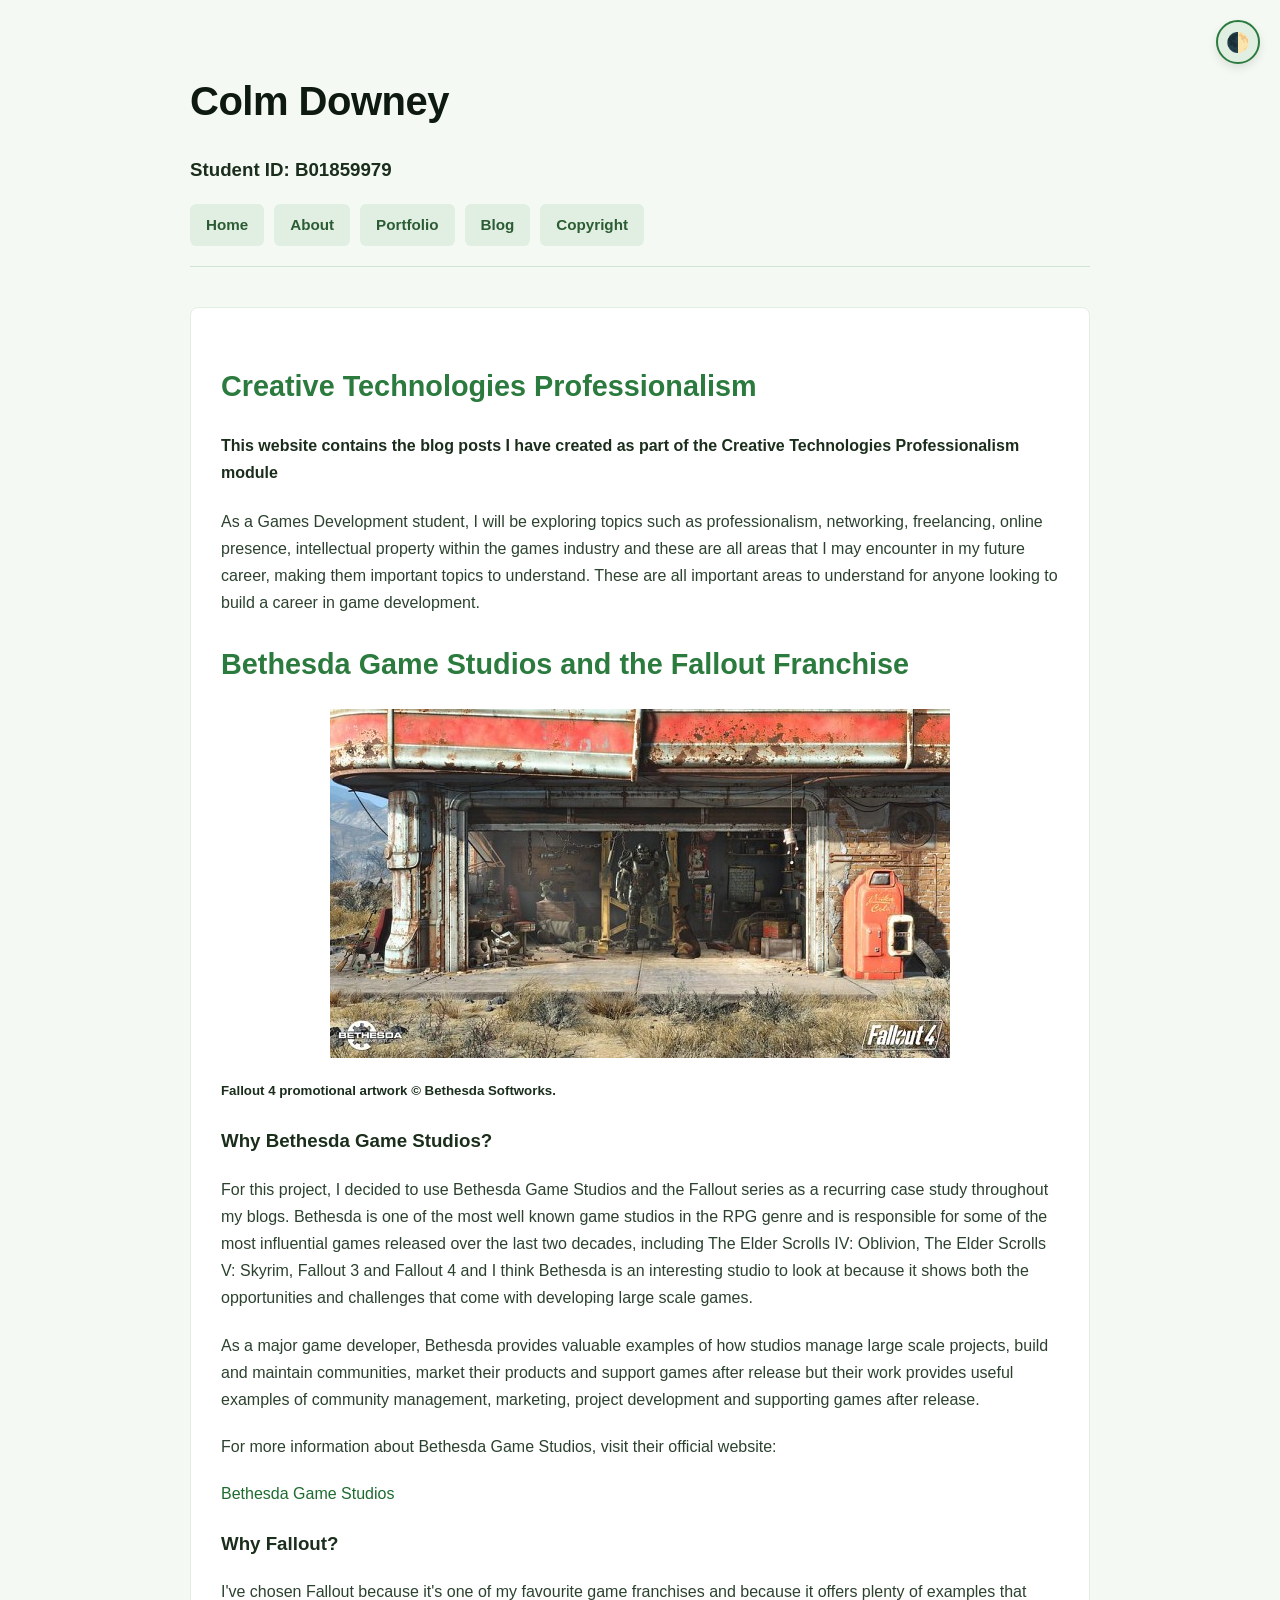
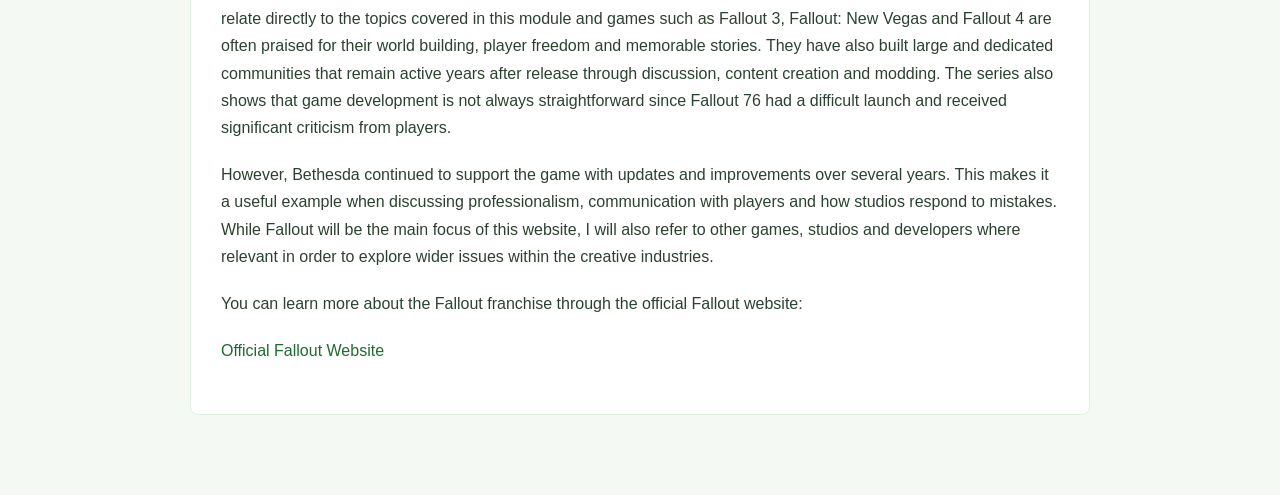
<file: index.html>
<!DOCTYPE html>
<html lang="en">
<head>
    <meta charset="UTF-8">
    <meta name="viewport" content="width=device-width, initial-scale=1.0">
    <title>Colm Downey - Creative Technologies Professionalism</title>
    <link rel="stylesheet" href="CSS/style.css">
     <script src="theme.js"></script>
<body>
    <header>
        <h1>Colm Downey</h1>
        <h3>Student ID: B01859979</h3>
        <nav>
            <a href="index.html">Home</a>
            <a href="about.html">About</a>
            <a href="portfolio.html">Portfolio</a>
            <a href="blog.html">Blog</a>
            <a href="copyrights&attributes.html">Copyright</a>
        </nav>
    </header>
    <main>
<h2>Creative Technologies Professionalism</h2>
    <h4>This website contains the blog posts I have created as part of the Creative Technologies Professionalism module</h4>
    <p>
    As a Games Development student, I will be exploring topics such as professionalism, networking, freelancing, online presence, intellectual property within the games industry and these are all areas that I may encounter in my future career, making them important topics to understand. These are all important areas to understand for anyone looking to build a career in game development.
    </p>
<h2>Bethesda Game Studios and the Fallout Franchise</h2>
    <img src="Images/Fallout-4-Promo-image-1.jpg" alt="Fallout 4 promotional image" class="fallout-image">
    <h5>Fallout 4 promotional artwork © Bethesda Softworks.</h5>
    <h3>Why Bethesda Game Studios?</h3>
        <p>
            For this project, I decided to use Bethesda Game Studios and the Fallout series as a recurring case study throughout my blogs. Bethesda is one of the most well known game studios in the RPG genre and is responsible for some of the most influential games released over the last two decades, including The Elder Scrolls IV: Oblivion, The Elder Scrolls V: Skyrim, Fallout 3 and Fallout 4 and I think Bethesda is an interesting studio to look at because it shows both the opportunities and challenges that come with developing large scale games.
        </p>
        <p>
            As a major game developer, Bethesda provides valuable examples of how studios manage large scale projects, build and maintain communities, market their products and support games after release but their work provides useful examples of community management, marketing, project development and supporting games after release.
        </p>
        <p>
            For more information about Bethesda Game Studios, visit their official website:
            <ul>
                <li><a href="https://bethesda.net/en/game/bethesda-game-studios" target="_blank">Bethesda Game Studios</a></li>
            </ul>
        </p>
    <h3>Why Fallout?</h3>
        <p>
            I've chosen Fallout because it's one of my favourite game franchises and because it offers plenty of examples that relate directly to the topics covered in this module and games such as Fallout 3, Fallout: New Vegas and Fallout 4 are often praised for their world building, player freedom and memorable stories. They have also built large and dedicated communities that remain active years after release through discussion, content creation and modding. The series also shows that game development is not always straightforward since Fallout 76 had a difficult launch and received significant criticism from players. 
        </p>
        <p>
            However, Bethesda continued to support the game with updates and improvements over several years. This makes it a useful example when discussing professionalism, communication with players and how studios respond to mistakes. While Fallout will be the main focus of this website, I will also refer to other games, studios and developers where relevant in order to explore wider issues within the creative industries.
        </p>
        <p>
            You can learn more about the Fallout franchise through the official Fallout website:
            <ul>
                <li><a href="https://fallout.bethesda.net" target="_blank">Official Fallout Website</a></li>
            </ul>
        </p>
    </main>
</body>
</html>
</file>
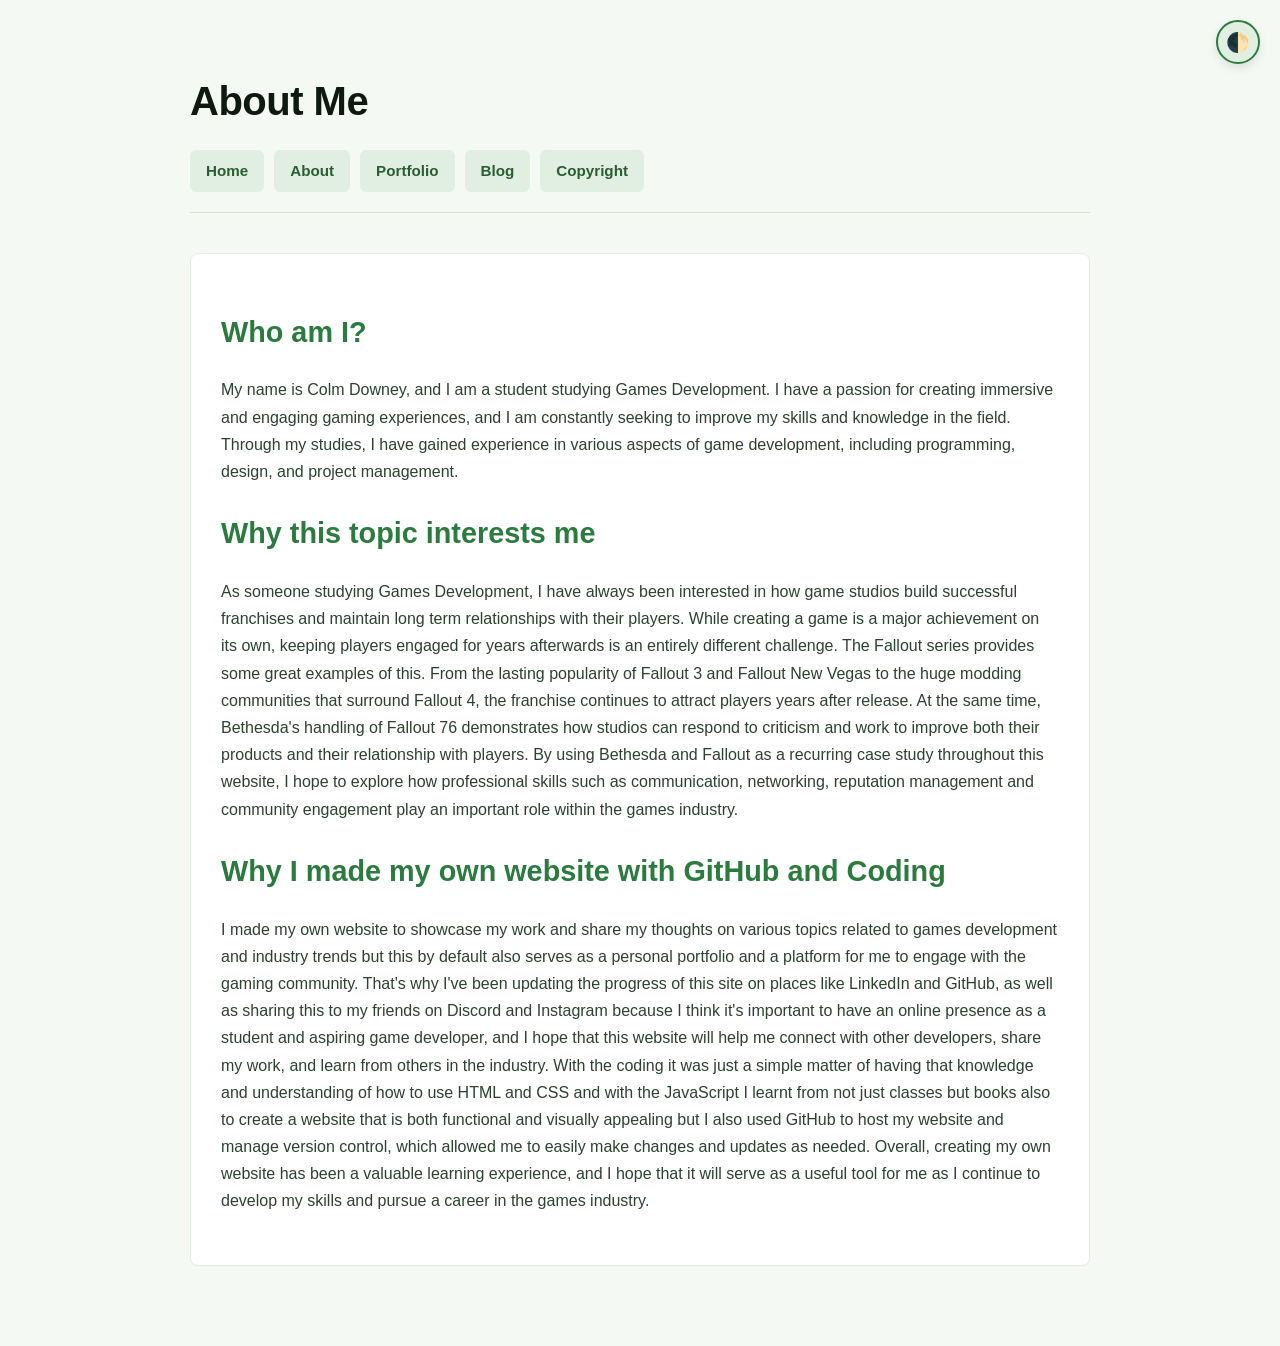
<file: about.html>
<!DOCTYPE html>
<html lang="en">
<head>
    <meta charset="UTF-8">
    <meta name="viewport" content="width=device-width, initial-scale=1.0">
    <title>About Me</title>
    <link rel="stylesheet" href="CSS/style.css">
    <script src="theme.js"></script>
</head>
<body>
<header>
    <h1>About Me</h1>
    <nav>
        <a href="index.html">Home</a>
        <a href="about.html">About</a>
        <a href="portfolio.html">Portfolio</a>
        <a href="blog.html">Blog</a>
        <a href="copyrights&attributes.html">Copyright</a>

    </nav>
</header>
<main>
    <h2>Who am I?</h2>
    <p>
        My name is Colm Downey, and I am a student studying Games Development. I have a passion for creating immersive and engaging gaming experiences, and I am constantly seeking to improve my skills and knowledge in the field. Through my studies, I have gained experience in various aspects of game development, including programming, design, and project management.
    </p>
    <h2>Why this topic interests me</h2>
    <p>
        As someone studying Games Development, I have always been interested in how game studios build successful franchises and maintain long term relationships with their players. While creating a game is a major achievement on its own, keeping players engaged for years afterwards is an entirely different challenge. The Fallout series provides some great examples of this. From the lasting popularity of Fallout 3 and Fallout New Vegas to the huge modding communities that surround Fallout 4, the franchise continues to attract players years after release. At the same time, Bethesda's handling of Fallout 76 demonstrates how studios can respond to criticism and work to improve both their products and their relationship with players. By using Bethesda and Fallout as a recurring case study throughout this website, I hope to explore how professional skills such as communication, networking, reputation management and community engagement play an important role within the games industry.
    </p>
    <h2>Why I made my own website with GitHub and Coding</h2>
    <p>
        I made my own website to showcase my work and share my thoughts on various topics related to games development and industry trends but this by default also serves as a personal portfolio and a platform for me to engage with the gaming community. That's why I've been updating the progress of this site on places like LinkedIn and GitHub, as well as sharing this to my friends on Discord and Instagram because I think it's important to have an online presence as a student and aspiring game developer, and I hope that this website will help me connect with other developers, share my work, and learn from others in the industry. With the coding it was just a simple matter of having that knowledge and understanding of how to use HTML and CSS and with the JavaScript I learnt from not just classes but books also to create a website that is both functional and visually appealing but I also used GitHub to host my website and manage version control, which allowed me to easily make changes and updates as needed. Overall, creating my own website has been a valuable learning experience, and I hope that it will serve as a useful tool for me as I continue to develop my skills and pursue a career in the games industry.
    </p>
</main>
</body>
</html>
</file>
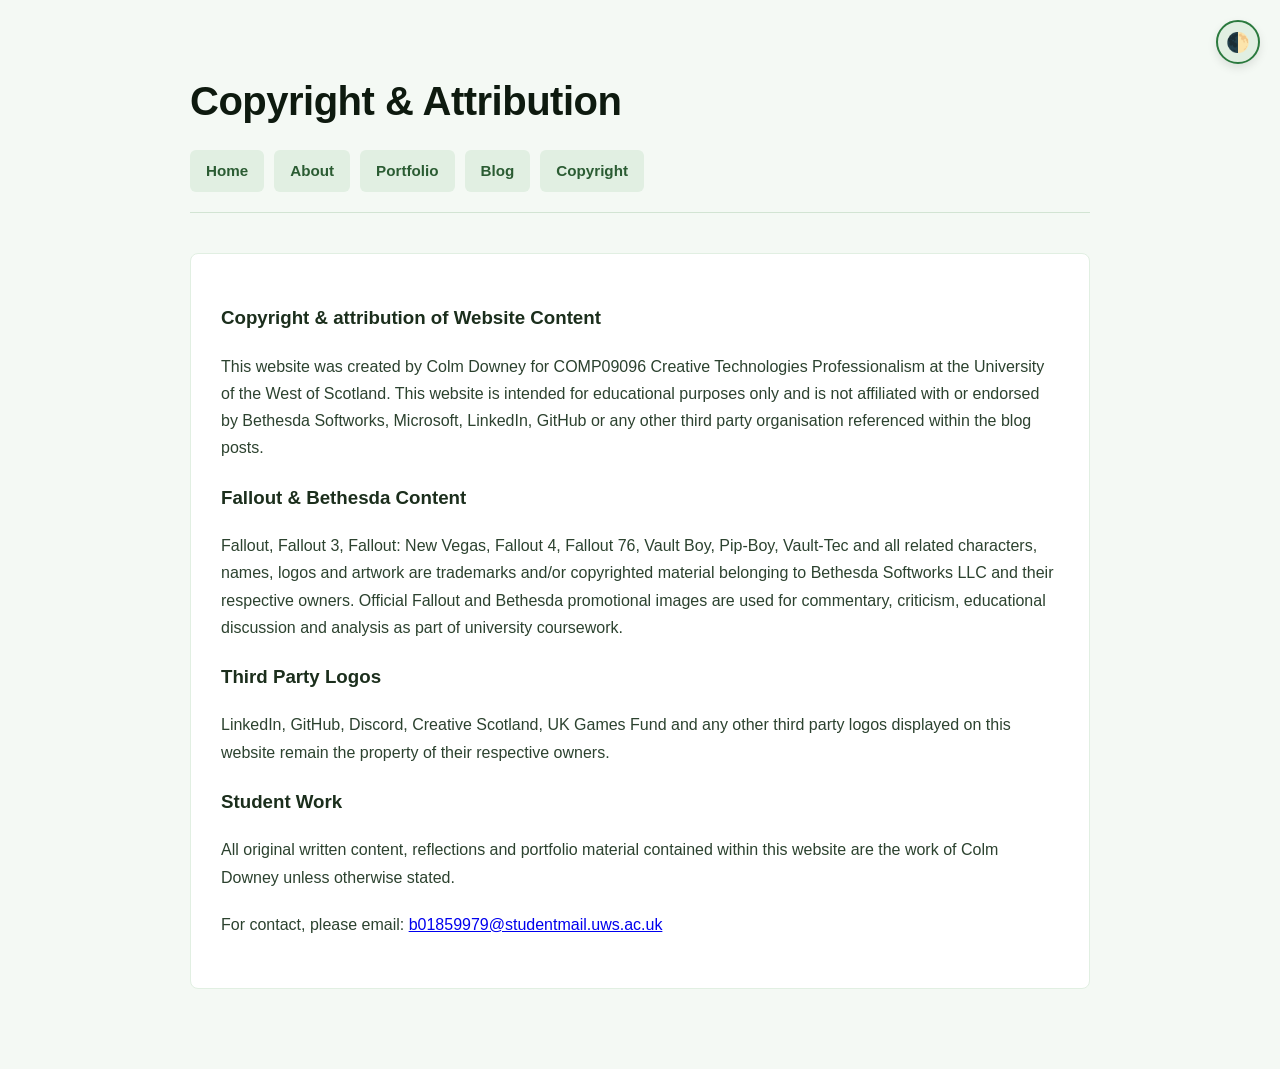
<file: copyrights&attributes.html>
<!DOCTYPE html>
<html lang="en">
<head>
    <meta charset="UTF-8">
    <meta name="viewport" content="width=device-width, initial-scale=1.0">
    <title>Copyright</title>
    <link rel="stylesheet" href="CSS/style.css">
     <script src="theme.js"></script>
</head>
<body>
<header>
    <h1>Copyright & Attribution</h1>
    <nav>
        <a href="index.html">Home</a>
        <a href="about.html">About</a>
        <a href="portfolio.html">Portfolio</a>
        <a href="blog.html">Blog</a>
        <a href="copyrights&attributes.html">Copyright</a>
    </nav>
</header>
<main>
<footer>
<h3>Copyright & attribution of Website Content</h3>
<p>
    This website was created by Colm Downey for COMP09096 Creative Technologies Professionalism at the University of the West of Scotland. This website is intended for educational purposes only and is not affiliated with or endorsed by Bethesda Softworks, Microsoft, LinkedIn, GitHub or any other third party organisation referenced within the blog posts.
</p>
<h3>Fallout & Bethesda Content</h3>
<p>
    Fallout, Fallout 3, Fallout: New Vegas, Fallout 4, Fallout 76, Vault Boy, Pip-Boy, Vault-Tec and all related characters, names, logos and artwork are trademarks and/or copyrighted material belonging to Bethesda Softworks LLC and their respective owners. Official Fallout and Bethesda promotional images are used for commentary, criticism, educational discussion and analysis as part of university coursework.
</p>
<h3>Third Party Logos</h3>
<p>
    LinkedIn, GitHub, Discord, Creative Scotland, UK Games Fund and any other third party logos displayed on this website remain the property of their respective owners.
</p>
<h3>Student Work</h3>
<p>
    All original written content, reflections and portfolio material contained within this website are the work of Colm Downey unless otherwise stated.
</p>
<p>
    For contact, please email: <a href="mailto:b01859979@studentmail.uws.ac.uk?subject=Website%20Inquiry">b01859979@studentmail.uws.ac.uk</a>
</p>
</footer>
</body>
</html>
</file>
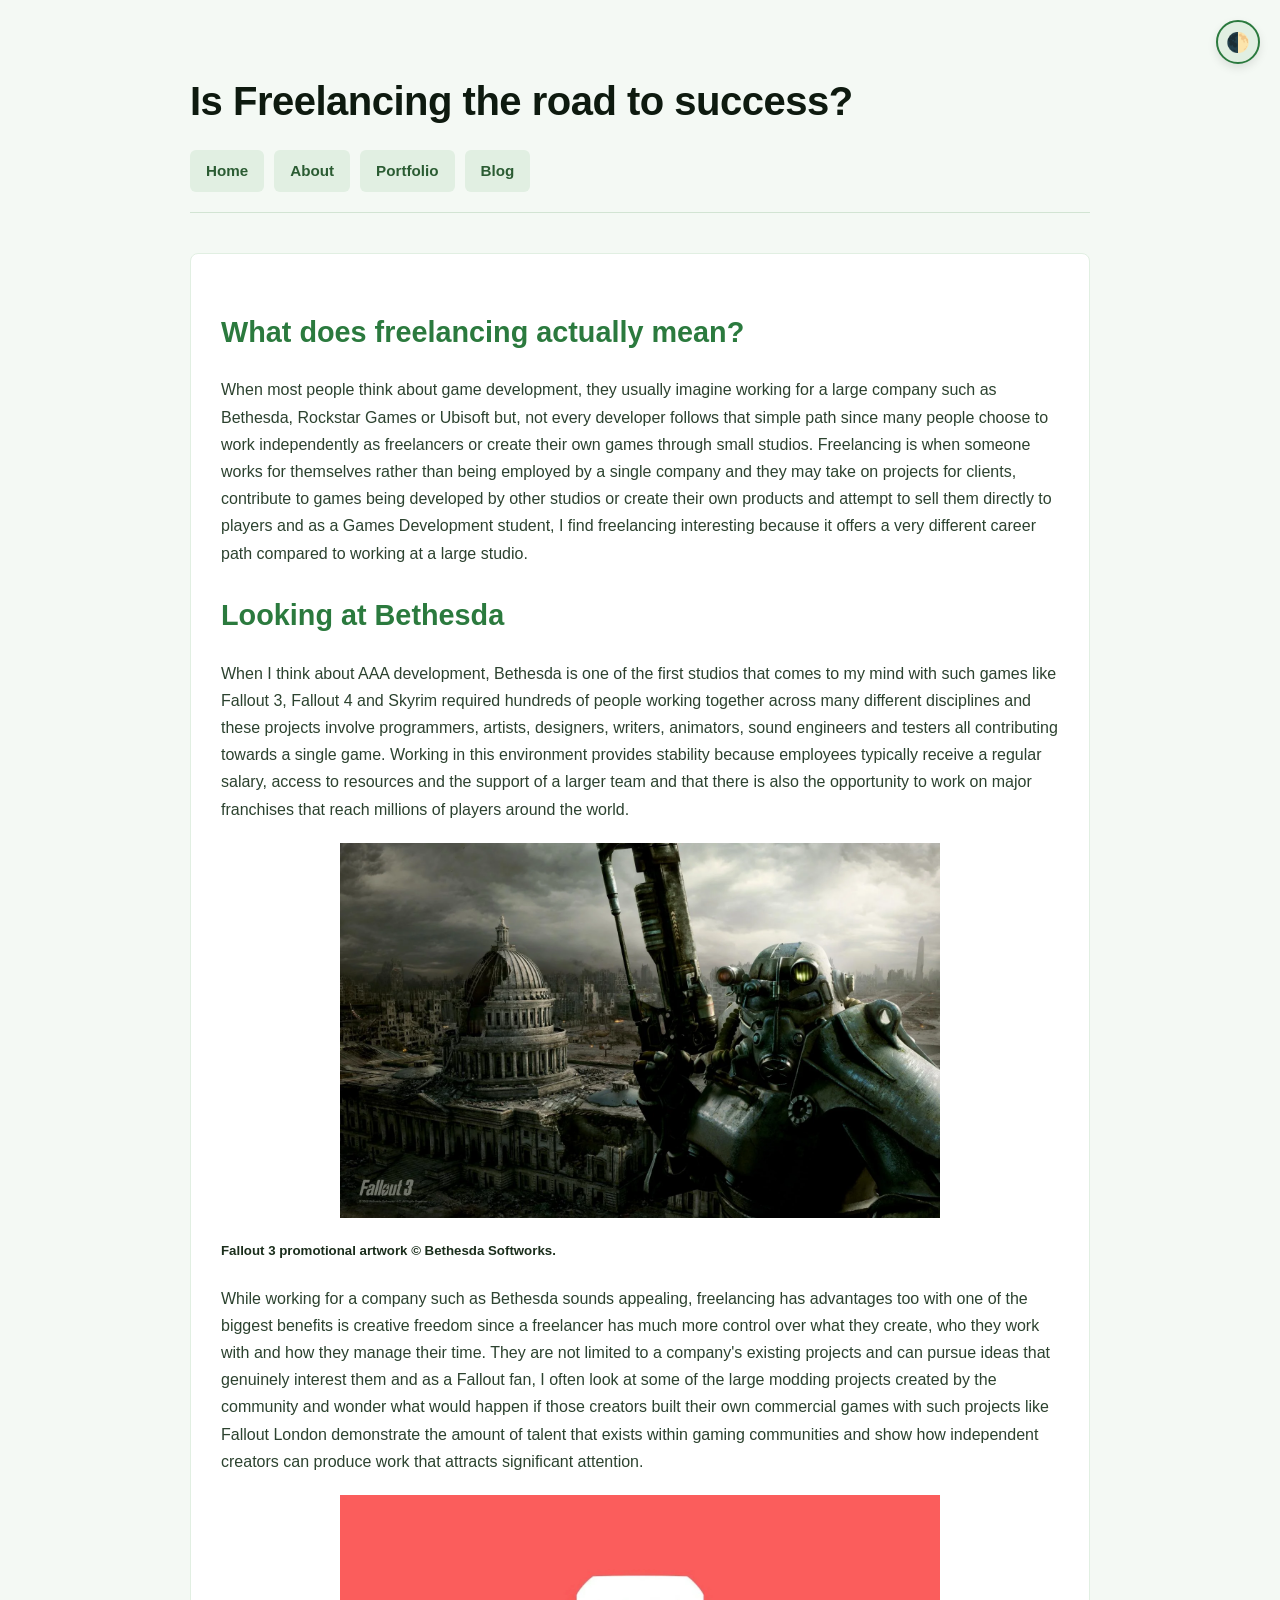
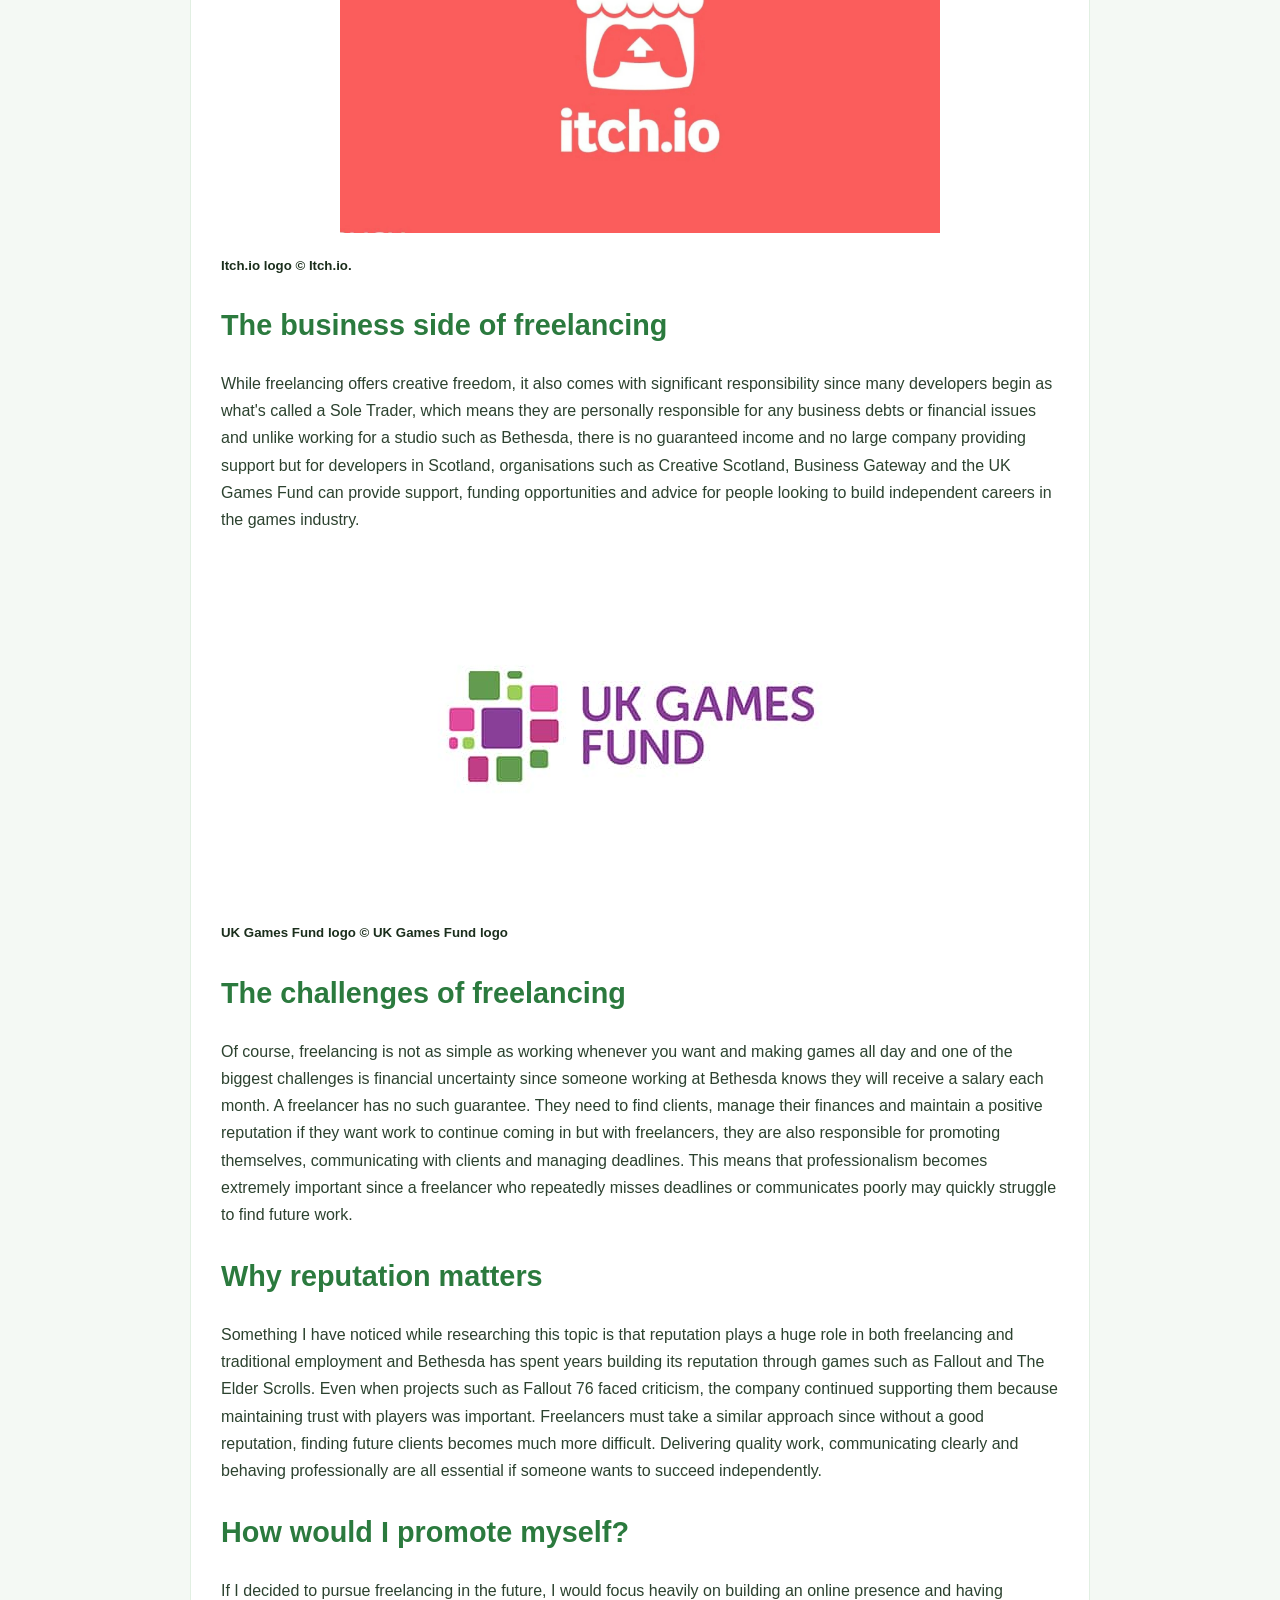
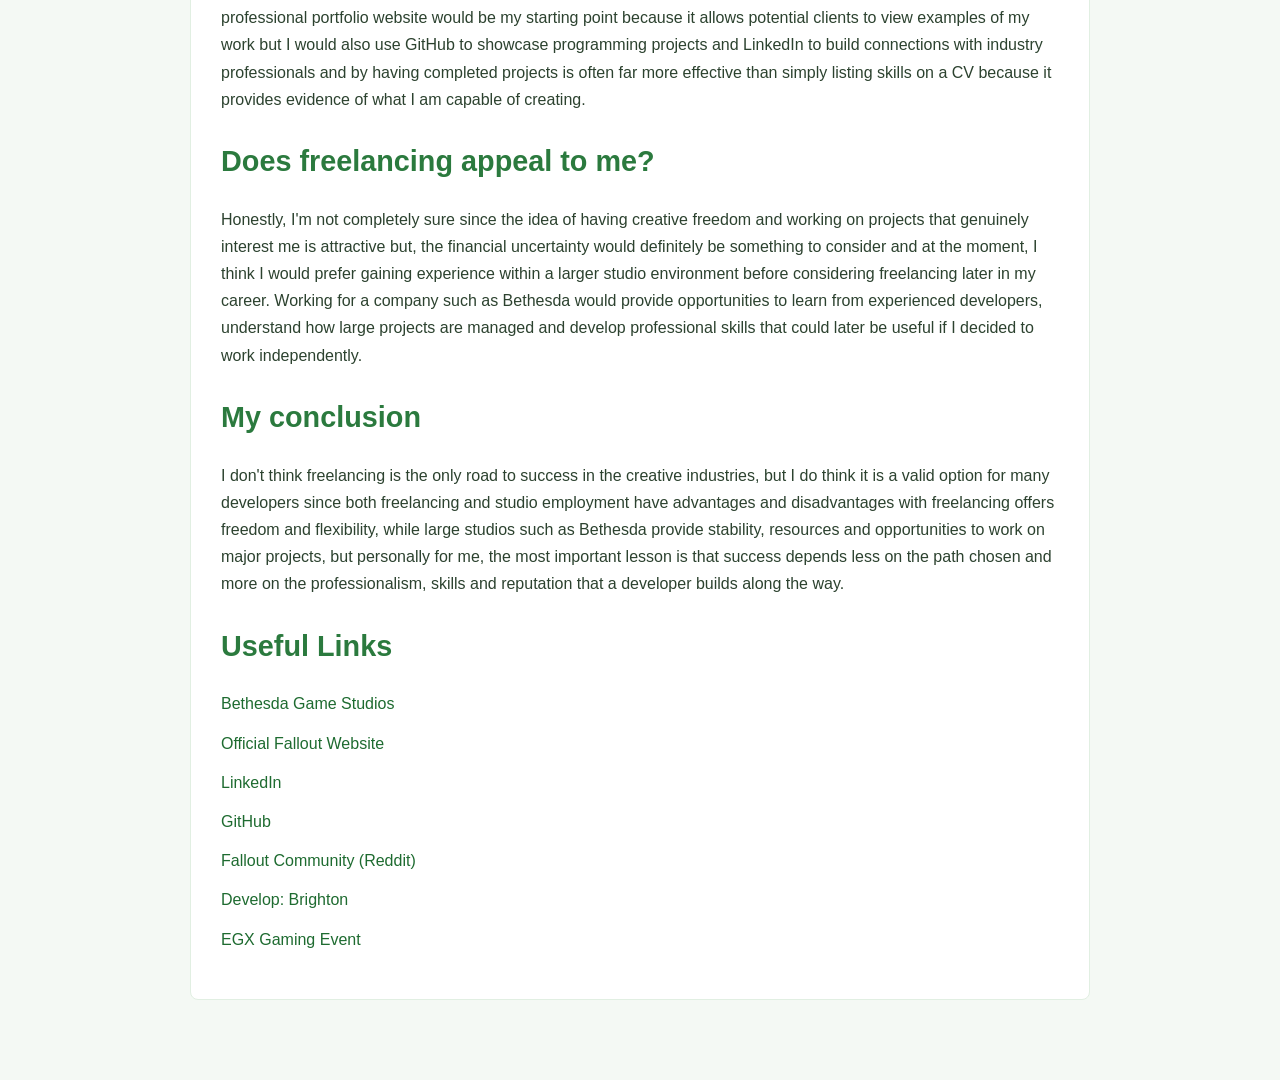
<file: freelancing.html>
<!DOCTYPE html>
<html lang="en">
<head>
    <meta charset="UTF-8">
    <meta name="viewport" content="width=device-width, initial-scale=1.0">
    <title>Is Freelancing the road to success?</title>
    <link rel="stylesheet" href="CSS/style.css">
    <script src="theme.js"></script>
</head>
<body>
<header>
    <h1>Is Freelancing the road to success?</h1>
    <nav>
        <a href="index.html">Home</a>
        <a href="about.html">About</a>
        <a href="portfolio.html">Portfolio</a>
        <a href="blog.html">Blog</a>
    </nav>
</header>
<main>
    <h2>What does freelancing actually mean?</h2>
    <p>
        When most people think about game development, they usually imagine working for a large company such as Bethesda, Rockstar Games or Ubisoft but, not every developer follows that simple path since many people choose to work independently as freelancers or create their own games through small studios. Freelancing is when someone works for themselves rather than being employed by a single company and they may take on projects for clients, contribute to games being developed by other studios or create their own products and attempt to sell them directly to players and as a Games Development student, I find freelancing interesting because it offers a very different career path compared to working at a large studio. 
    </p>
    <h2>Looking at Bethesda</h2>
    <p>
        When I think about AAA development, Bethesda is one of the first studios that comes to my mind with such games like Fallout 3, Fallout 4 and Skyrim required hundreds of people working together across many different disciplines and these projects involve programmers, artists, designers, writers, animators, sound engineers and testers all contributing towards a single game. Working in this environment provides stability because employees typically receive a regular salary, access to resources and the support of a larger team and that there is also the opportunity to work on major franchises that reach millions of players around the world. 
    </p>
    <img src="Images/fallout-3-promo-images.png" alt="Fallout 3 promotional image" class="fallout-3-image">
    <h5>Fallout 3 promotional artwork © Bethesda Softworks.</h5>
    <p>
        While working for a company such as Bethesda sounds appealing, freelancing has advantages too with one of the biggest benefits is creative freedom since a freelancer has much more control over what they create, who they work with and how they manage their time. They are not limited to a company's existing projects and can pursue ideas that genuinely interest them and as a Fallout fan, I often look at some of the large modding projects created by the community and wonder what would happen if those creators built their own commercial games with such projects like Fallout London demonstrate the amount of talent that exists within gaming communities and show how independent creators can produce work that attracts significant attention. 
    </p>
    <img src="Images/Itch.io_logo.jpg" alt="Itch.io logo" class="itch-io-logo">
    <h5>Itch.io logo © Itch.io.</h5>
    <h2>The business side of freelancing</h2>
    <p>
        While freelancing offers creative freedom, it also comes with significant responsibility since many developers begin as what's called a Sole Trader, which means they are personally responsible for any business debts or financial issues and unlike working for a studio such as Bethesda, there is no guaranteed income and no large company providing support but for developers in Scotland, organisations such as Creative Scotland, Business Gateway and the UK Games Fund can provide support, funding opportunities and advice for people looking to build independent careers in the games industry.
    </p>
    <img src ="Images/uk_games_fund_logo.jpg" alt="uk games fund logo" class="uk-games-fund-logo">
    <h5>UK Games Fund logo © UK Games Fund logo</h5>
    <h2>The challenges of freelancing</h2>
    <p>
        Of course, freelancing is not as simple as working whenever you want and making games all day and one of the biggest challenges is financial uncertainty since someone working at Bethesda knows they will receive a salary each month. A freelancer has no such guarantee. They need to find clients, manage their finances and maintain a positive reputation if they want work to continue coming in but with freelancers, they are also responsible for promoting themselves, communicating with clients and managing deadlines. This means that professionalism becomes extremely important since a freelancer who repeatedly misses deadlines or communicates poorly may quickly struggle to find future work. 
    </p>
    <h2>Why reputation matters</h2>
    <p>
        Something I have noticed while researching this topic is that reputation plays a huge role in both freelancing and traditional employment and Bethesda has spent years building its reputation through games such as Fallout and The Elder Scrolls. Even when projects such as Fallout 76 faced criticism, the company continued supporting them because maintaining trust with players was important. Freelancers must take a similar approach since without a good reputation, finding future clients becomes much more difficult. Delivering quality work, communicating clearly and behaving professionally are all essential if someone wants to succeed independently. 
    </p>
    <h2>How would I promote myself?</h2>
    <p>
        If I decided to pursue freelancing in the future, I would focus heavily on building an online presence and having professional portfolio website would be my starting point because it allows potential clients to view examples of my work but I would also use GitHub to showcase programming projects and LinkedIn to build connections with industry professionals and by having completed projects is often far more effective than simply listing skills on a CV because it provides evidence of what I am capable of creating. 
    </p>
    <h2>Does freelancing appeal to me?</h2>
    <p>
        Honestly, I'm not completely sure since the idea of having creative freedom and working on projects that genuinely interest me is attractive but, the financial uncertainty would definitely be something to consider and at the moment, I think I would prefer gaining experience within a larger studio environment before considering freelancing later in my career. Working for a company such as Bethesda would provide opportunities to learn from experienced developers, understand how large projects are managed and develop professional skills that could later be useful if I decided to work independently. 
    </p>
    <h2>My conclusion</h2>
    <p>
        I don't think freelancing is the only road to success in the creative industries, but I do think it is a valid option for many developers since both freelancing and studio employment have advantages and disadvantages with freelancing offers freedom and flexibility, while large studios such as Bethesda provide stability, resources and opportunities to work on major projects, but personally for me, the most important lesson is that success depends less on the path chosen and more on the professionalism, skills and reputation that a developer builds along the way. 
    </p>
    <h2>Useful Links</h2>
    <ul>
        <li><a href="https://bethesda.net/en/game/bethesda-game-studios" target="_blank">Bethesda Game Studios</a></li>
        <li><a href="https://fallout.bethesda.net/" target="_blank">Official Fallout Website</a></li>
        <li><a href="https://www.linkedin.com/" target="_blank">LinkedIn</a></li>
        <li><a href="https://github.com/" target="_blank">GitHub</a></li>
        <li><a href="https://www.reddit.com/r/Fallout/" target="_blank">Fallout Community (Reddit)</a></li>
        <li><a href="https://www.developconference.com/" target="_blank">Develop: Brighton</a></li>
        <li><a href="https://www.egx.net/" target="_blank">EGX Gaming Event</a></li>
    </ul>
</main>
</body>
</html>
</file>
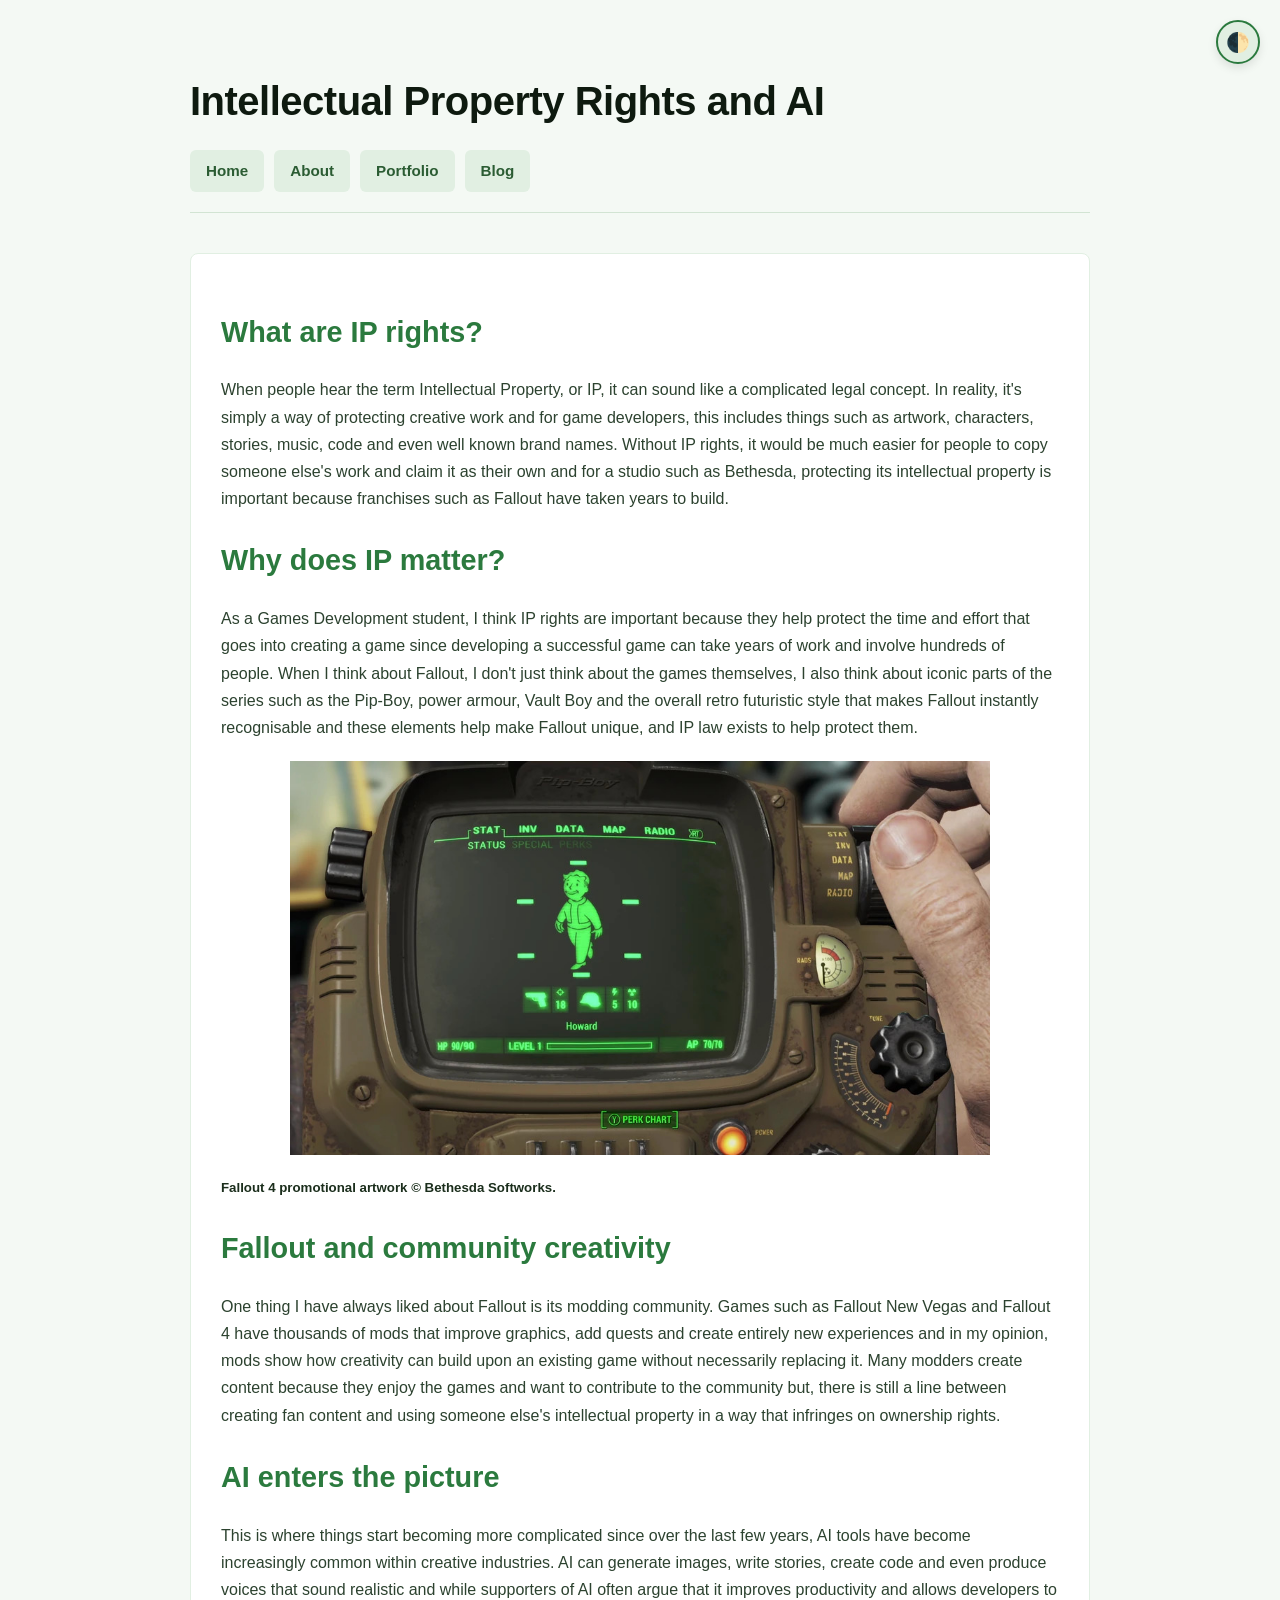
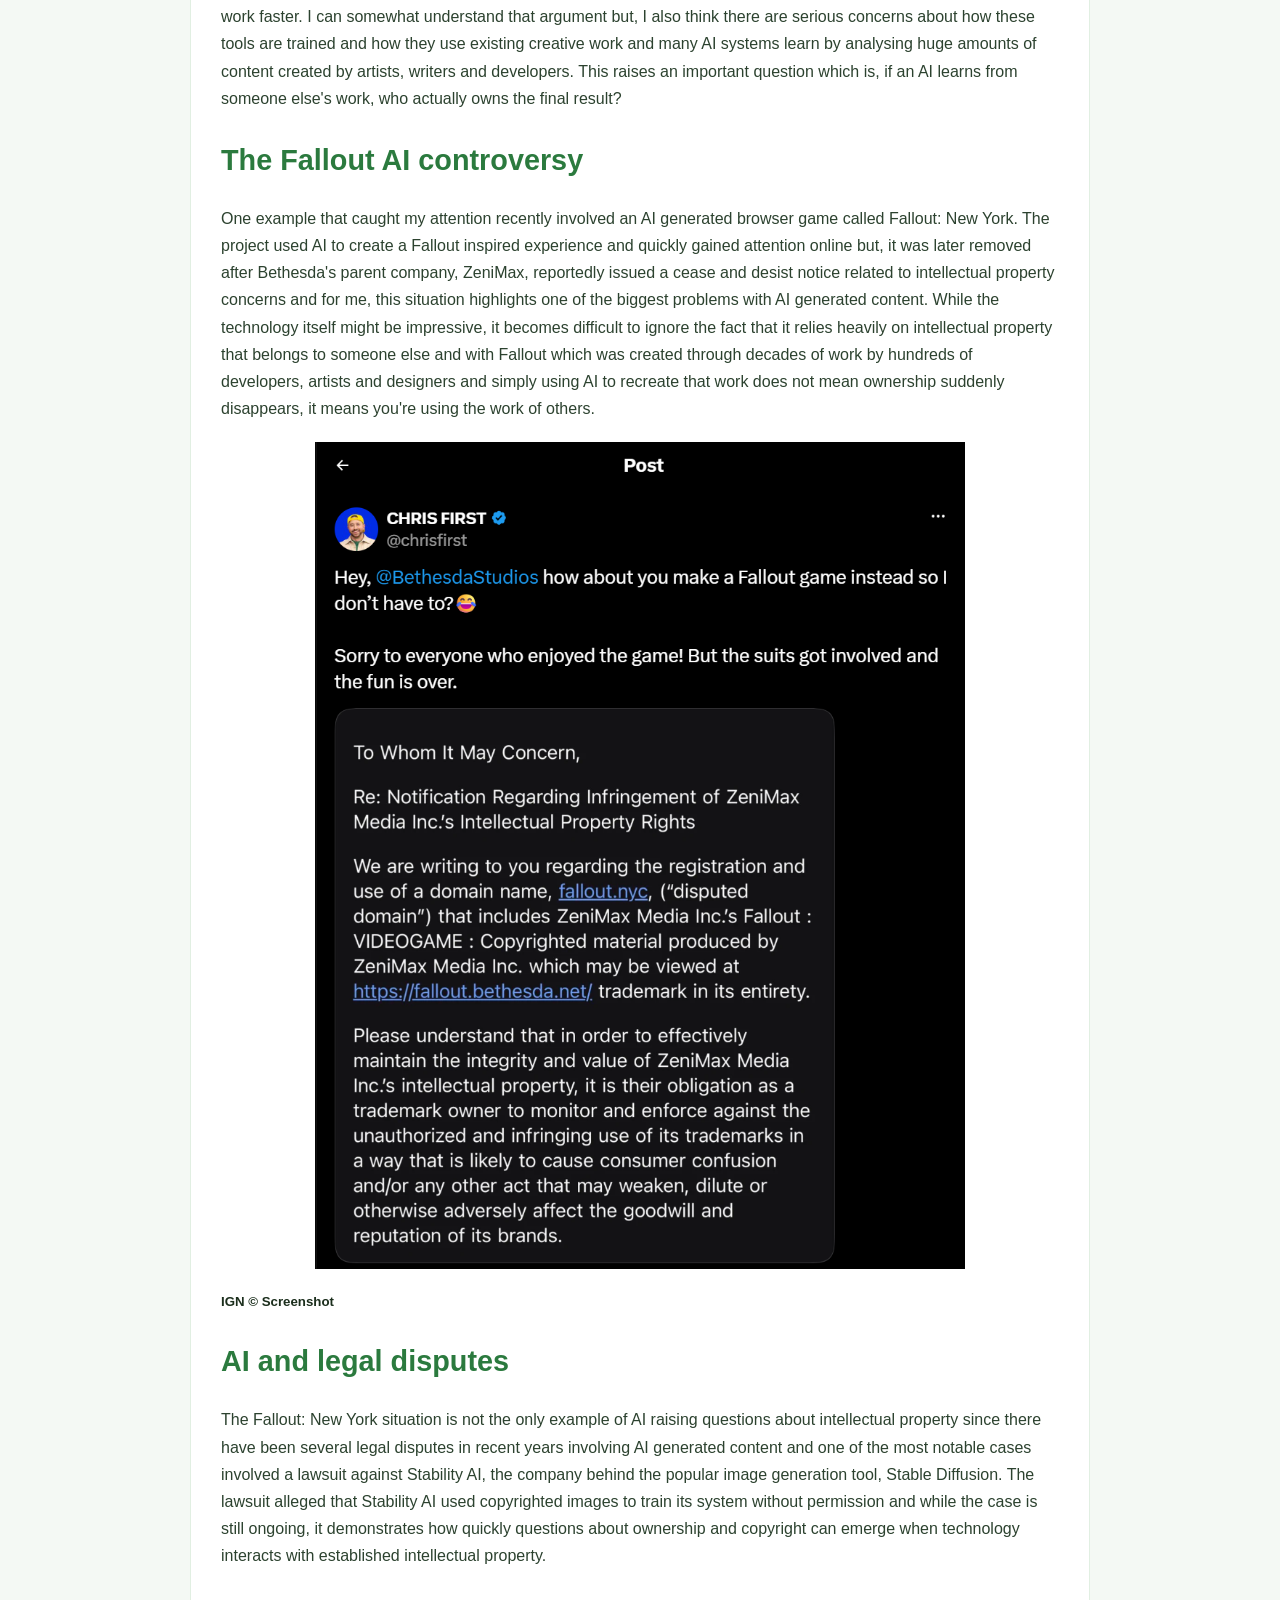
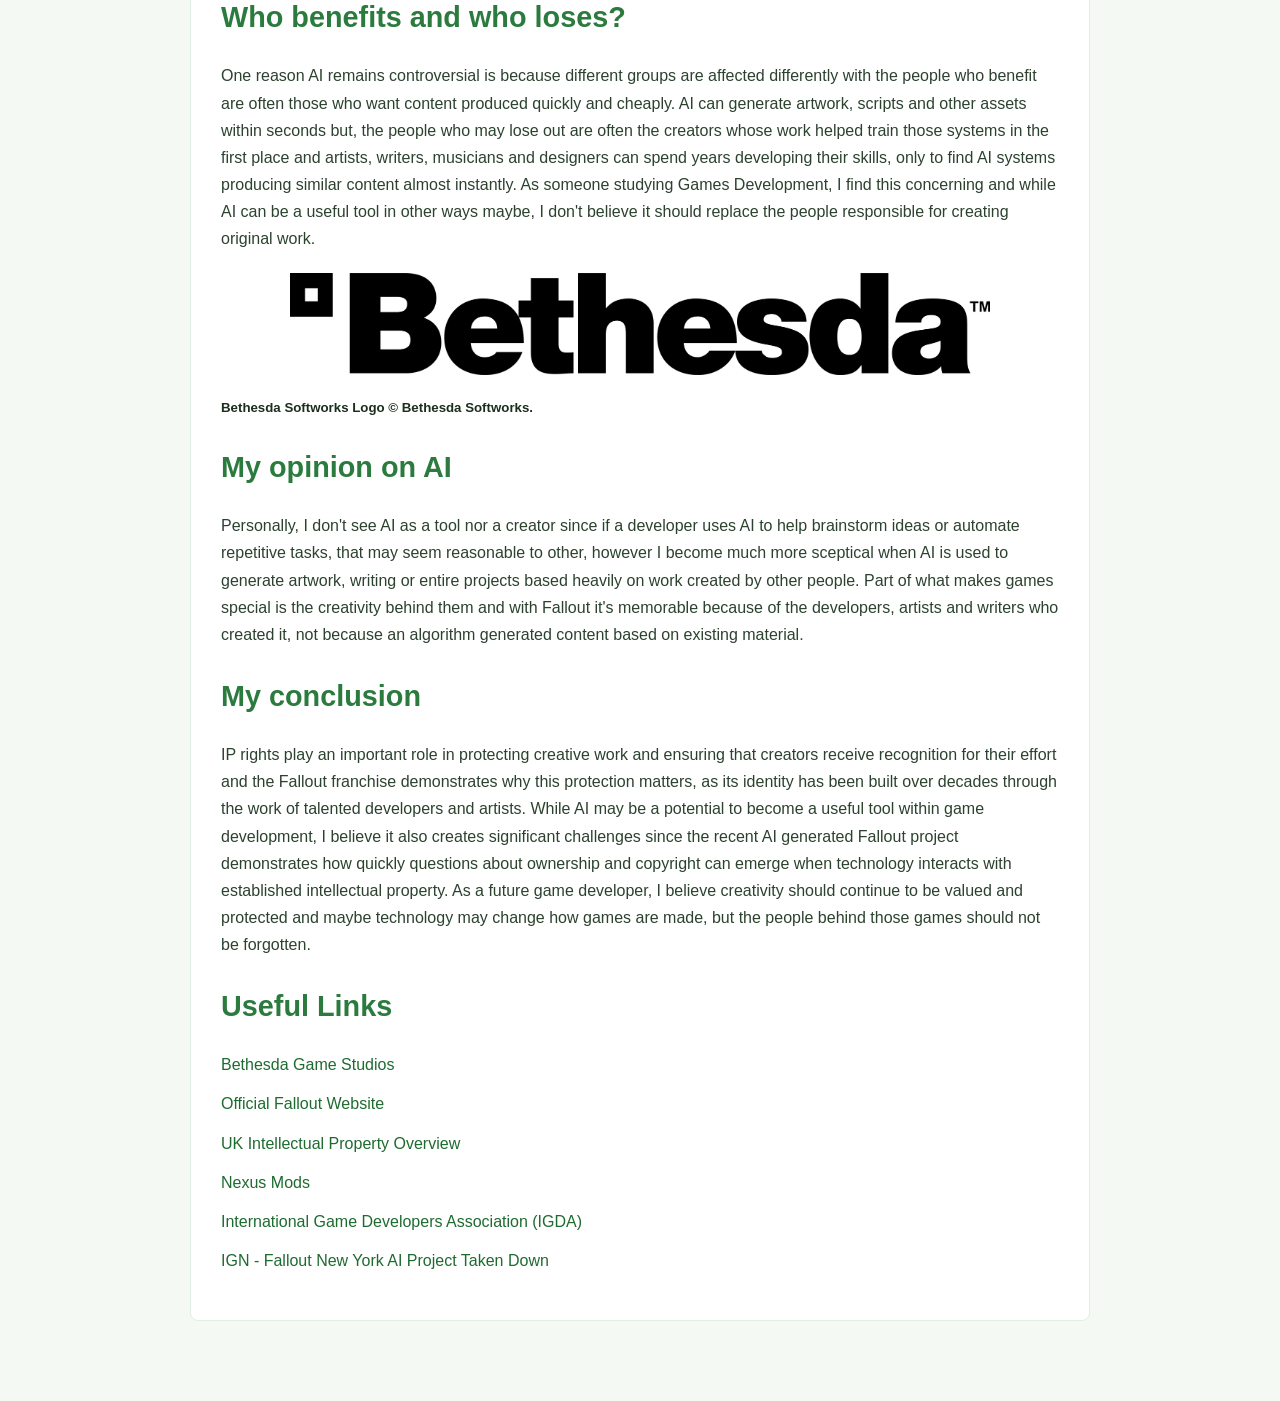
<file: ip-and-ai.html>
<!DOCTYPE html>
<html lang="en">
<head>
    <meta charset="UTF-8">
    <meta name="viewport" content="width=device-width, initial-scale=1.0">
    <title>Intellectual Property Rights and AI</title>
    <link rel="stylesheet" href="CSS/style.css">
    <script src="theme.js"></script>
</head>
<body>
<header>
    <h1>Intellectual Property Rights and AI</h1>
    <nav>
        <a href="index.html">Home</a>
        <a href="about.html">About</a>
        <a href="portfolio.html">Portfolio</a>
        <a href="blog.html">Blog</a>
    </nav>
</header>
<main>
    <h2>What are IP rights?</h2>
    <p>
        When people hear the term Intellectual Property, or IP, it can sound like a complicated legal concept. In reality, it's simply a way of protecting creative work and for game developers, this includes things such as artwork, characters, stories, music, code and even well known brand names. Without IP rights, it would be much easier for people to copy someone else's work and claim it as their own and for a studio such as Bethesda, protecting its intellectual property is important because franchises such as Fallout have taken years to build. 
    </p>
    <h2>Why does IP matter?</h2>
    <p>
        As a Games Development student, I think IP rights are important because they help protect the time and effort that goes into creating a game since developing a successful game can take years of work and involve hundreds of people. When I think about Fallout, I don't just think about the games themselves, I also think about iconic parts of the series such as the Pip-Boy, power armour, Vault Boy and the overall retro futuristic style that makes Fallout instantly recognisable and these elements help make Fallout unique, and IP law exists to help protect them. 
    </p>
    <img src="Images/Fallout_4_Promo_image-3.jpg" alt="Fallout 4 promotional image" class="fallout-pipboy-image">
    <h5>Fallout 4 promotional artwork © Bethesda Softworks.</h5>
    <h2>Fallout and community creativity</h2>
    <p>
        One thing I have always liked about Fallout is its modding community. Games such as Fallout New Vegas and Fallout 4 have thousands of mods that improve graphics, add quests and create entirely new experiences and in my opinion, mods show how creativity can build upon an existing game without necessarily replacing it. Many modders create content because they enjoy the games and want to contribute to the community but, there is still a line between creating fan content and using someone else's intellectual property in a way that infringes on ownership rights. 
    </p>
    <h2>AI enters the picture</h2>
    <p>
        This is where things start becoming more complicated since over the last few years, AI tools have become increasingly common within creative industries. AI can generate images, write stories, create code and even produce voices that sound realistic and while supporters of AI often argue that it improves productivity and allows developers to work faster. I can somewhat understand that argument but, I also think there are serious concerns about how these tools are trained and how they use existing creative work and many AI systems learn by analysing huge amounts of content created by artists, writers and developers. This raises an important question which is, if an AI learns from someone else's work, who actually owns the final result? 
    </p>
    <h2>The Fallout AI controversy</h2>
    <p>
        One example that caught my attention recently involved an AI generated browser game called Fallout: New York. The project used AI to create a Fallout inspired experience and quickly gained attention online but, it was later removed after Bethesda's parent company, ZeniMax, reportedly issued a cease and desist notice related to intellectual property concerns and for me, this situation highlights one of the biggest problems with AI generated content. While the technology itself might be impressive, it becomes difficult to ignore the fact that it relies heavily on intellectual property that belongs to someone else and with Fallout which was created through decades of work by hundreds of developers, artists and designers and simply using AI to recreate that work does not mean ownership suddenly disappears, it means you're using the work of others. 
    </p>
    <img src="Images/Fallout_New_York.png" alt="Fallout New York AI" class="fallout-new-york">
    <h5>IGN © Screenshot </h5>
    <h2>AI and legal disputes</h2>
    <p>
        The Fallout: New York situation is not the only example of AI raising questions about intellectual property since there have been several legal disputes in recent years involving AI generated content and one of the most notable cases involved a lawsuit against Stability AI, the company behind the popular image generation tool, Stable Diffusion. The lawsuit alleged that Stability AI used copyrighted images to train its system without permission and while the case is still ongoing, it demonstrates how quickly questions about ownership and copyright can emerge when technology interacts with established intellectual property.
    </p>
    <h2>Who benefits and who loses?</h2>
    <p>
        One reason AI remains controversial is because different groups are affected differently with the people who benefit are often those who want content produced quickly and cheaply. AI can generate artwork, scripts and other assets within seconds but, the people who may lose out are often the creators whose work helped train those systems in the first place and artists, writers, musicians and designers can spend years developing their skills, only to find AI systems producing similar content almost instantly. As someone studying Games Development, I find this concerning and while AI can be a useful tool in other ways maybe, I don't believe it should replace the people responsible for creating original work. 
    </p>
    <img src="Images/Bethesda_Softworks_Logo.jpg" alt="Bethesda Softworks Logo" class="bethesda-image">
    <h5>Bethesda Softworks Logo © Bethesda Softworks.</h5>
    <h2>My opinion on AI</h2>
    <p>
        Personally, I don't see AI as a tool nor a creator since if a developer uses AI to help brainstorm ideas or automate repetitive tasks, that may seem reasonable to other, however I become much more sceptical when AI is used to generate artwork, writing or entire projects based heavily on work created by other people. Part of what makes games special is the creativity behind them and with Fallout it's memorable because of the developers, artists and writers who created it, not because an algorithm generated content based on existing material. 
    </p>
    <h2>My conclusion</h2>
    <p>
        IP rights play an important role in protecting creative work and ensuring that creators receive recognition for their effort and the Fallout franchise demonstrates why this protection matters, as its identity has been built over decades through the work of talented developers and artists. While AI may be a potential to become a useful tool within game development, I believe it also creates significant challenges since the recent AI generated Fallout project demonstrates how quickly questions about ownership and copyright can emerge when technology interacts with established intellectual property. As a future game developer, I believe creativity should continue to be valued and protected and maybe technology may change how games are made, but the people behind those games should not be forgotten. 
    </p>
    <h2>Useful Links</h2>
    <ul>
        <li><a href="https://bethesda.net/en/game/bethesda-game-studios" target="_blank">Bethesda Game Studios</a></li>
        <li><a href="https://fallout.bethesda.net/" target="_blank">Official Fallout Website</a></li>
        <li><a href="https://www.gov.uk/intellectual-property-an-overview" target="_blank">UK Intellectual Property Overview</a></li>
        <li><a href="https://www.nexusmods.com/" target="_blank">Nexus Mods</a></li>
        <li><a href="https://igda.org/" target="_blank">International Game Developers Association (IGDA)</a></li>
        <li><a href="https://sea.ign.com/fallout-4/249713/person-behind-viral-ai-generated-fallout-new-york-game-hauls-it-offline-says-bethesda-issued-cease-a" target="_blank">IGN - Fallout New York AI Project Taken Down</a></li>
    </ul>
</main>
</body>
</html>
</file>
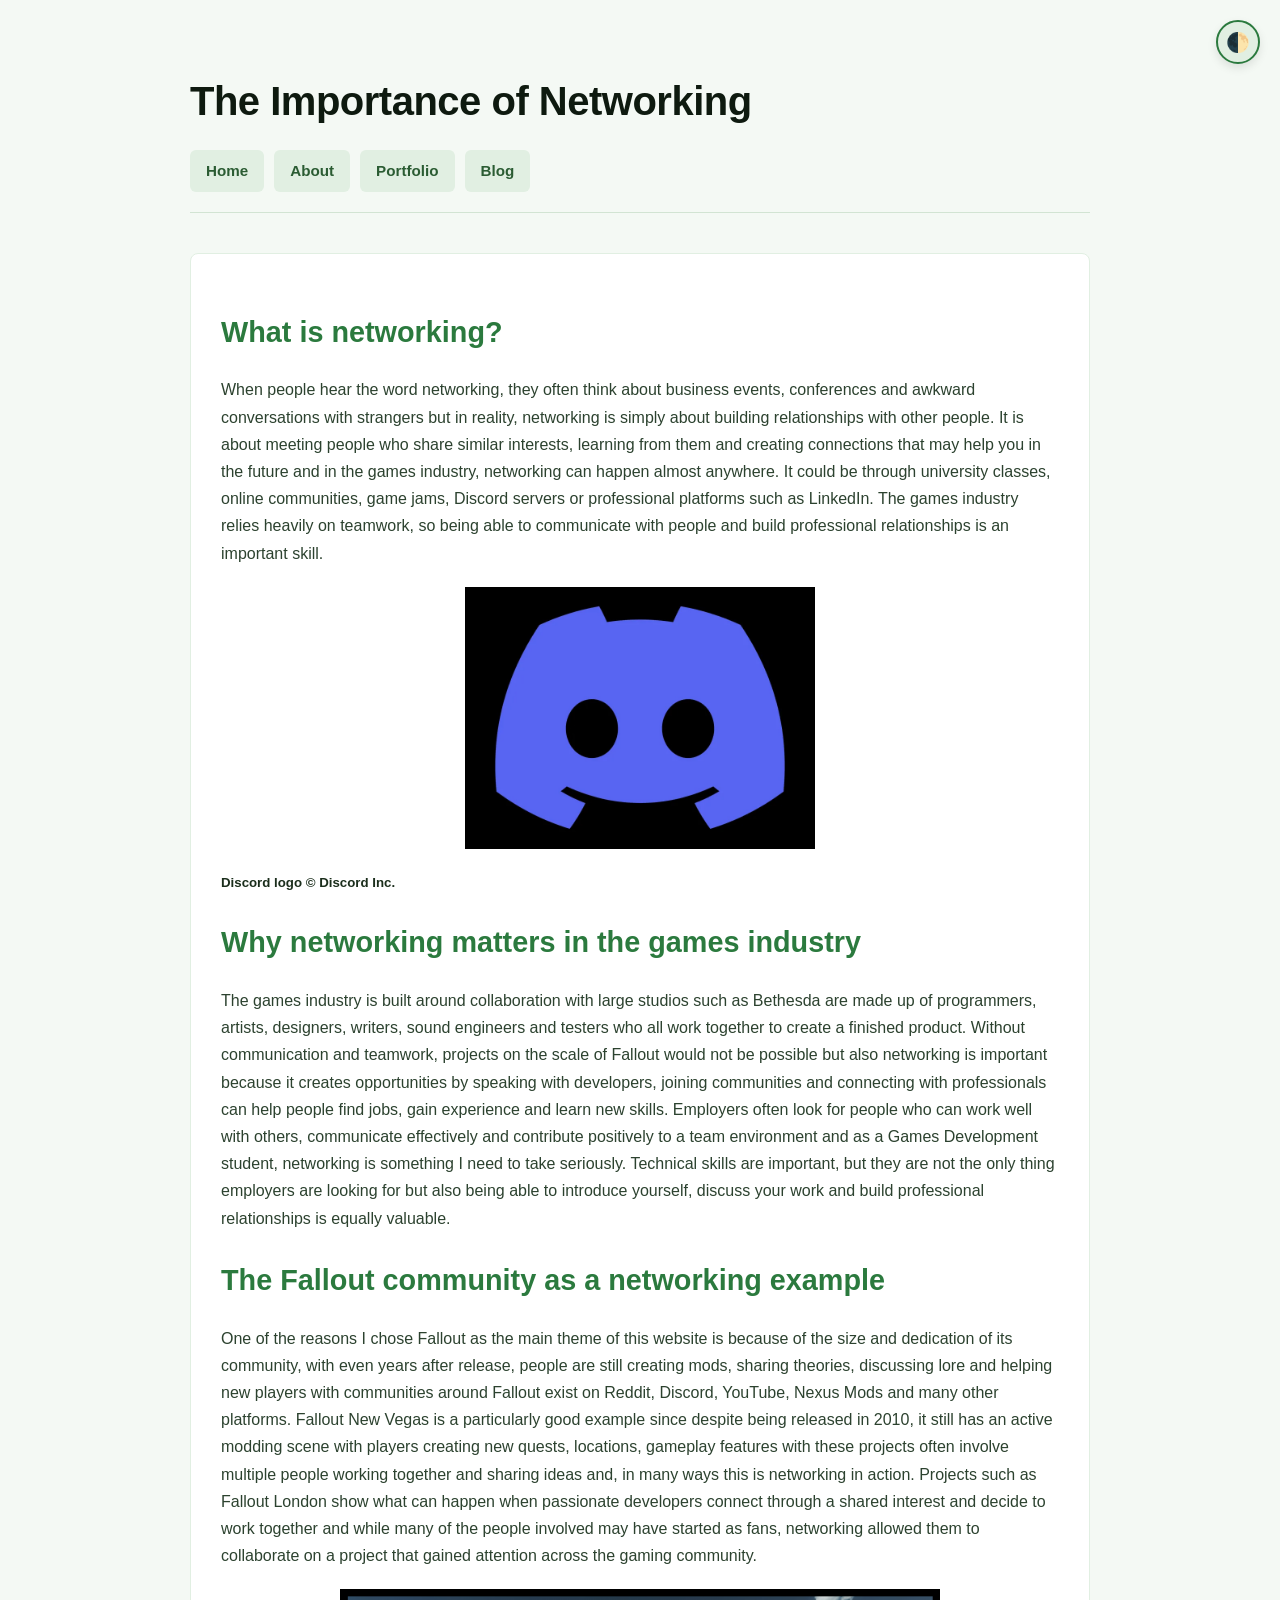
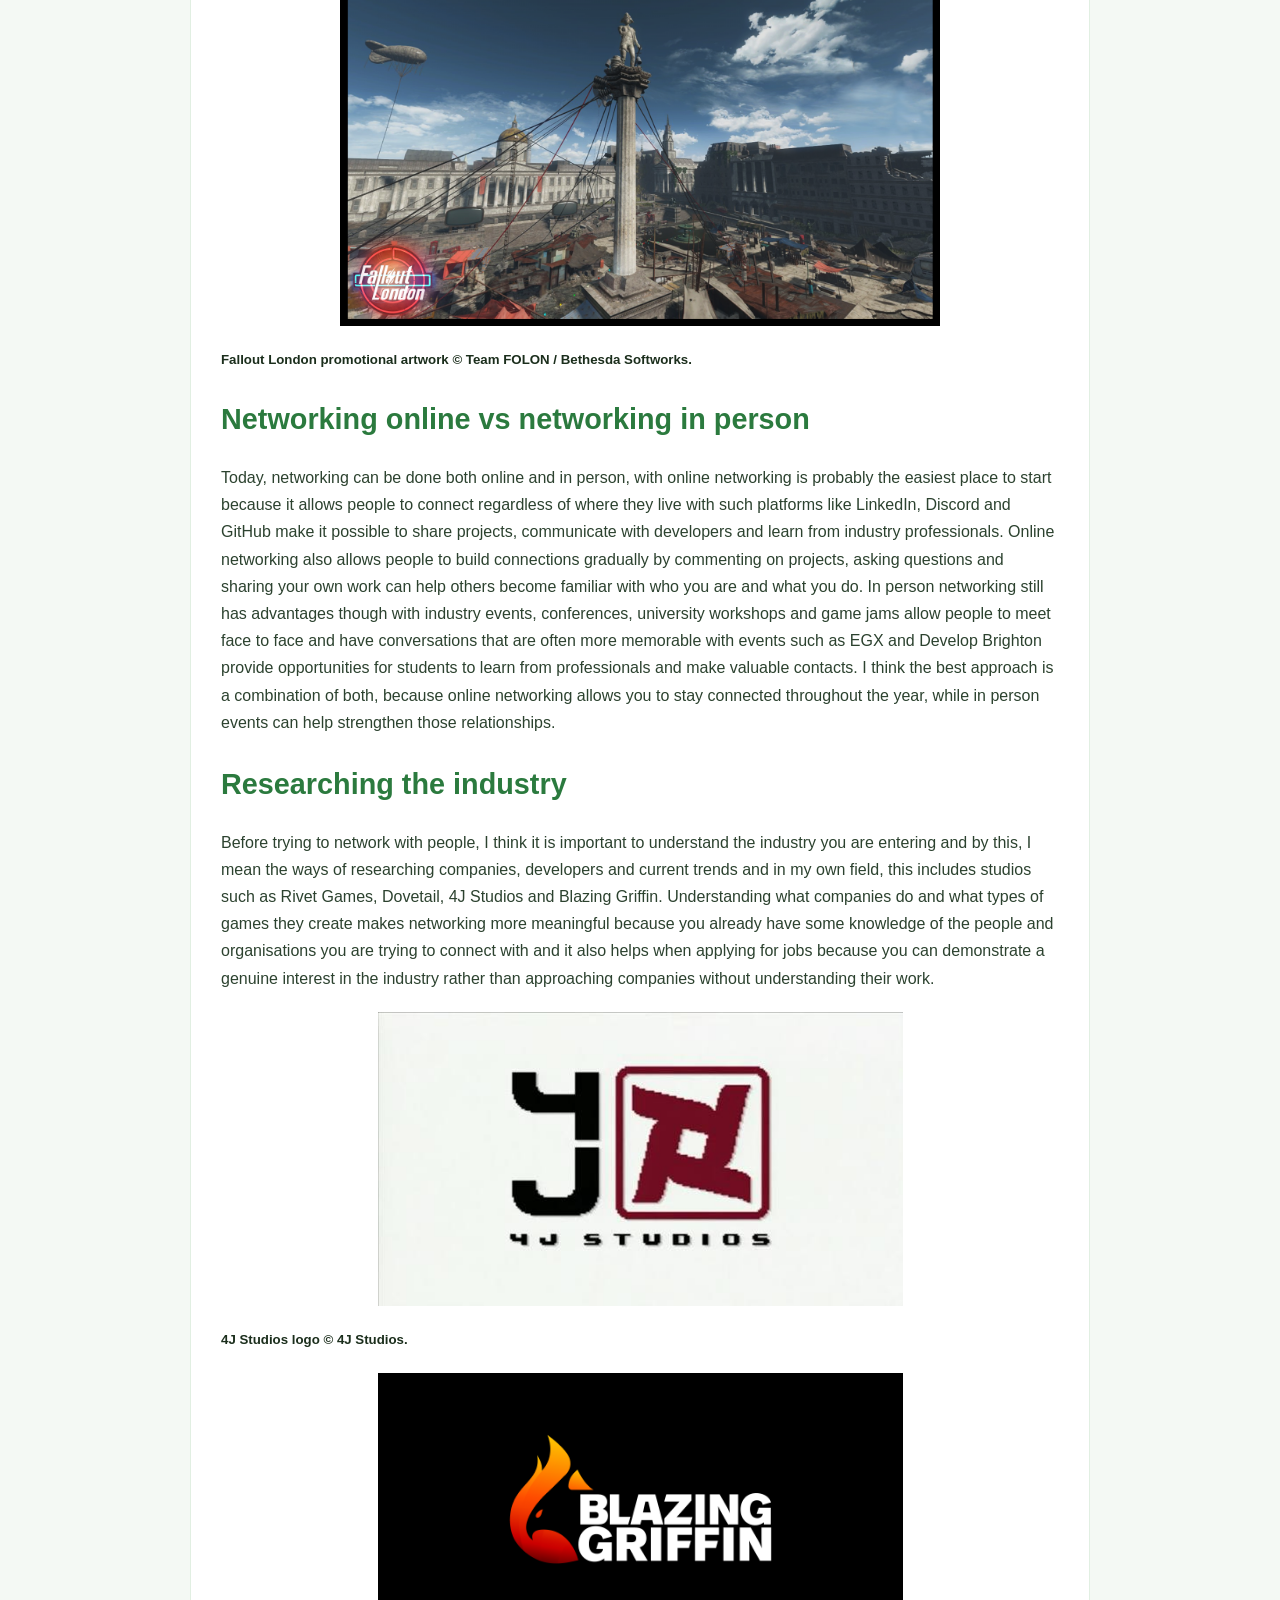
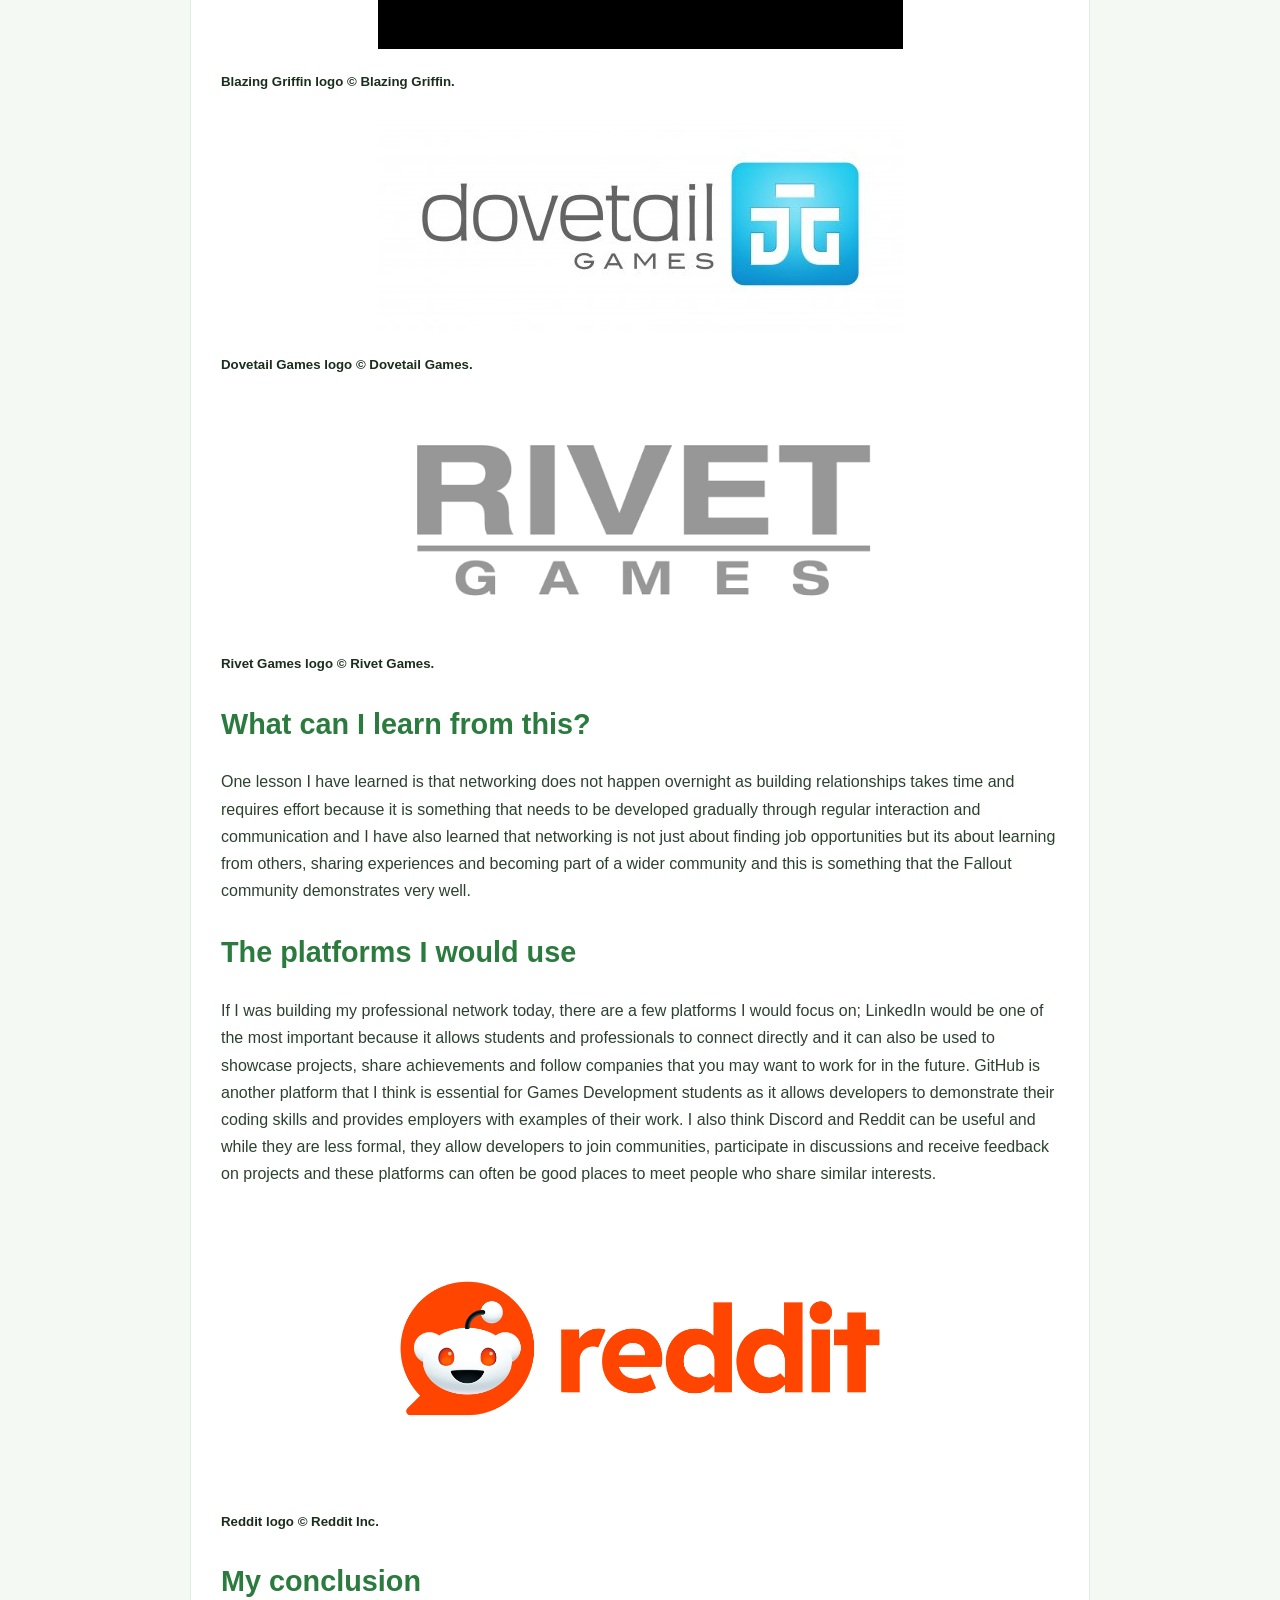
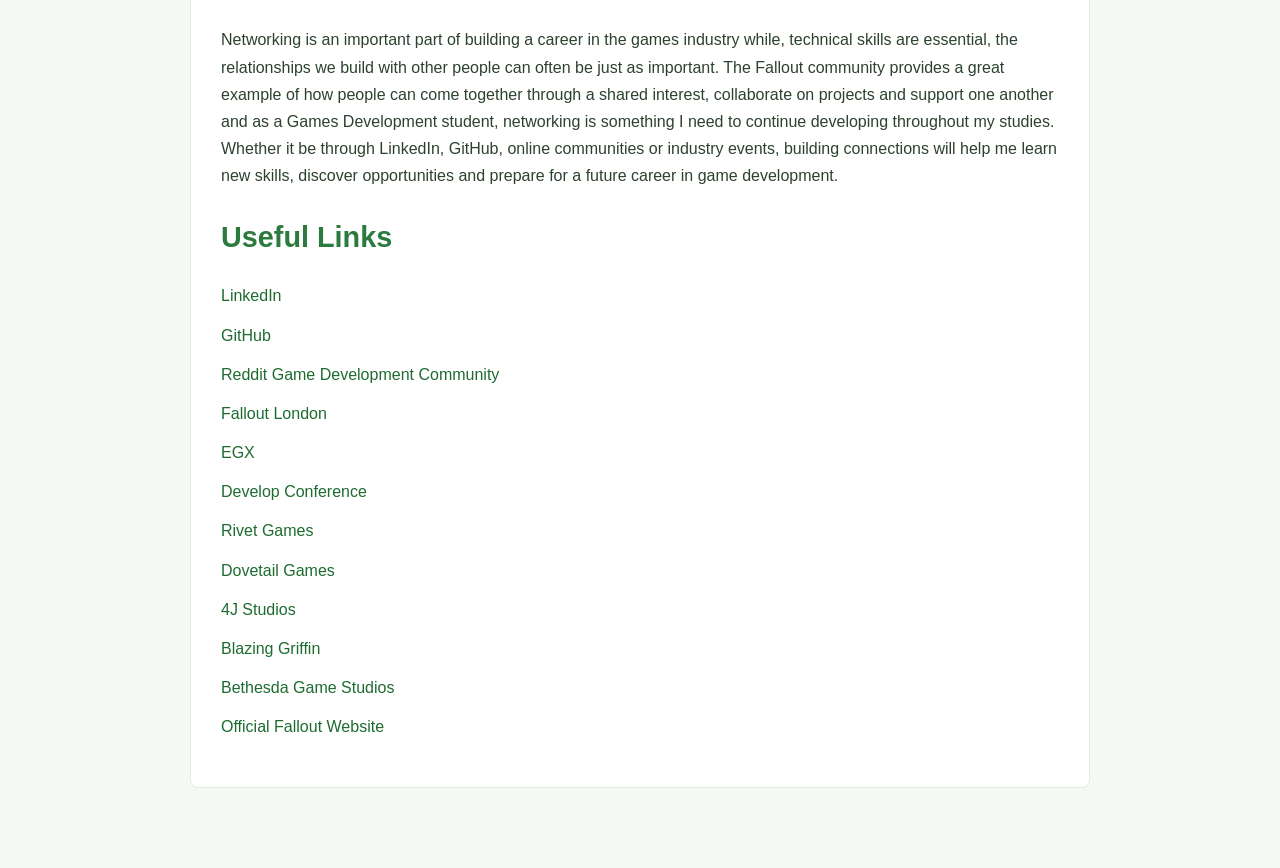
<file: networking.html>
<!DOCTYPE html>
<html lang="en">
<head>
    <meta charset="UTF-8">
    <meta name="viewport" content="width=device-width, initial-scale=1.0">
    <title>The Importance of Networking</title>
    <link rel="stylesheet" href="CSS/style.css">
    <script src="theme.js"></script>
</head>
<body>
<header>
    <h1>The Importance of Networking</h1>
    <nav>
        <a href="index.html">Home</a>
        <a href="about.html">About</a>
        <a href="portfolio.html">Portfolio</a>
        <a href="blog.html">Blog</a>
    </nav>
</header>
<main>
    <h2>What is networking?</h2>
    <p>
        When people hear the word networking, they often think about business events, conferences and awkward conversations with strangers but in reality, networking is simply about building relationships with other people. It is about meeting people who share similar interests, learning from them and creating connections that may help you in the future and in the games industry, networking can happen almost anywhere. It could be through university classes, online communities, game jams, Discord servers or professional platforms such as LinkedIn. The games industry relies heavily on teamwork, so being able to communicate with people and build professional relationships is an important skill. 
    </p>
    <img src="Images/Discord-logo.jpg" alt="Discord logo" class="discord-logo">
    <h5>Discord logo © Discord Inc.</h5>
    <h2>Why networking matters in the games industry</h2>
    <p>
        The games industry is built around collaboration with large studios such as Bethesda are made up of programmers, artists, designers, writers, sound engineers and testers who all work together to create a finished product. Without communication and teamwork, projects on the scale of Fallout would not be possible but also networking is important because it creates opportunities by speaking with developers, joining communities and connecting with professionals can help people find jobs, gain experience and learn new skills. Employers often look for people who can work well with others, communicate effectively and contribute positively to a team environment and as a Games Development student, networking is something I need to take seriously. Technical skills are important, but they are not the only thing employers are looking for but also being able to introduce yourself, discuss your work and build professional relationships is equally valuable. 
    </p>
    <h2>The Fallout community as a networking example</h2>  
    <p>
        One of the reasons I chose Fallout as the main theme of this website is because of the size and dedication of its community, with even years after release, people are still creating mods, sharing theories, discussing lore and helping new players with communities around Fallout exist on Reddit, Discord, YouTube, Nexus Mods and many other platforms. Fallout New Vegas is a particularly good example since despite being released in 2010, it still has an active modding scene with players creating new quests, locations, gameplay features with these projects often involve multiple people working together and sharing ideas and, in many ways this is networking in action. Projects such as Fallout London show what can happen when passionate developers connect through a shared interest and decide to work together and while many of the people involved may have started as fans, networking allowed them to collaborate on a project that gained attention across the gaming community. 
    </p>
    <img src="Images/Fallout-London-promo-image.png" alt="Fallout London promotional image" class="fallout-london-image">
    <h5>Fallout London promotional artwork © Team FOLON / Bethesda Softworks.</h5>
    <h2>Networking online vs networking in person</h2>
    <p>
        Today, networking can be done both online and in person, with online networking is probably the easiest place to start because it allows people to connect regardless of where they live with such platforms like LinkedIn, Discord and GitHub make it possible to share projects, communicate with developers and learn from industry professionals. Online networking also allows people to build connections gradually by commenting on projects, asking questions and sharing your own work can help others become familiar with who you are and what you do. In person networking still has advantages though with industry events, conferences, university workshops and game jams allow people to meet face to face and have conversations that are often more memorable with events such as EGX and Develop Brighton provide opportunities for students to learn from professionals and make valuable contacts. I think the best approach is a combination of both, because online networking allows you to stay connected throughout the year, while in person events can help strengthen those relationships. 
    </p>
    <h2>Researching the industry</h2>
    <p>
        Before trying to network with people, I think it is important to understand the industry you are entering and by this, I mean the ways of researching companies, developers and current trends and in my own field, this includes studios such as Rivet Games, Dovetail, 4J Studios and Blazing Griffin. Understanding what companies do and what types of games they create makes networking more meaningful because you already have some knowledge of the people and organisations you are trying to connect with and it also helps when applying for jobs because you can demonstrate a genuine interest in the industry rather than approaching companies without understanding their work.     </p>
    <img src="Images/the-4j-studios-logo.jpg" alt="the 4j stuidos logo" class="the-4j-studios-logo">
    <h5>4J Studios logo © 4J Studios.</h5>
    <img src="Images/blazing-griffin-logo.png" alt="Blazing Griffin logo" class="blazing-griffin-logo">
    <h5>Blazing Griffin logo © Blazing Griffin.</h5>
    <img src="Images/dovetail-games_logo.jpg" alt="Dovetail Games logo" class="dovetail-games-logo">
    <h5>Dovetail Games logo © Dovetail Games.</h5>
    <img src="Images/rivet-games-logo.png" alt="Rivet Games logo" class="rivet-games-logo">
    <h5>Rivet Games logo © Rivet Games.</h5>
        <h2>What can I learn from this?</h2>
    <p>
        One lesson I have learned is that networking does not happen overnight as building relationships takes time and requires effort because it is something that needs to be developed gradually through regular interaction and communication and I have also learned that networking is not just about finding job opportunities but its about learning from others, sharing experiences and becoming part of a wider community and this is something that the Fallout community demonstrates very well. 
    </p>
    <h2>The platforms I would use</h2>
    <p>
        If I was building my professional network today, there are a few platforms I would focus on; LinkedIn would be one of the most important because it allows students and professionals to connect directly and it can also be used to showcase projects, share achievements and follow companies that you may want to work for in the future. GitHub is another platform that I think is essential for Games Development students as it allows developers to demonstrate their coding skills and provides employers with examples of their work. I also think Discord and Reddit can be useful and while they are less formal, they allow developers to join communities, participate in discussions and receive feedback on projects and these platforms can often be good places to meet people who share similar interests. 
    </p>
    <img src="Images/Reddit-Logo.jpg" alt="Reddit logo" class="reddit-logo">
    <h5>Reddit logo © Reddit Inc.</h5>
    <h2>My conclusion</h2>
    <p>
        Networking is an important part of building a career in the games industry while, technical skills are essential, the relationships we build with other people can often be just as important. The Fallout community provides a great example of how people can come together through a shared interest, collaborate on projects and support one another and as a Games Development student, networking is something I need to continue developing throughout my studies. Whether it be through LinkedIn, GitHub, online communities or industry events, building connections will help me learn new skills, discover opportunities and prepare for a future career in game development. 
    </p>
    <h2>Useful Links</h2>
    <ul>
        <li><a href="https://www.linkedin.com" target="_blank">LinkedIn</a></li>
        <li><a href="https://github.com" target="_blank">GitHub</a></li>
        <li><a href="https://www.reddit.com/r/gamedev/" target="_blank">Reddit Game Development Community</a></li>
        <li><a href="https://www.falloutlondon.com/" target="_blank">Fallout London</a></li>
        <li><a href="https://www.egx.net/" target="_blank">EGX</a></li>
        <li><a href="https://www.developconference.com/" target="_blank">Develop Conference</a></li>
        <li><a href="https://rivet-games.com/" target="_blank">Rivet Games</a></li>
        <li><a href="https://www.dovetailgames.com/" target="_blank">Dovetail Games</a></li>
        <li><a href="https://www.4jstudios.com/" target="_blank">4J Studios</a></li>
        <li><a href="https://blazinggriffin.com/" target="_blank">Blazing Griffin</a></li>
        <li><a href="https://bethesda.net/en/game/bethesda-game-studios" target="_blank">Bethesda Game Studios</a></li>
        <li><a href="https://fallout.bethesda.net" target="_blank">Official Fallout Website</a></li>
    </ul>
</main>
</body>
</html>
</file>
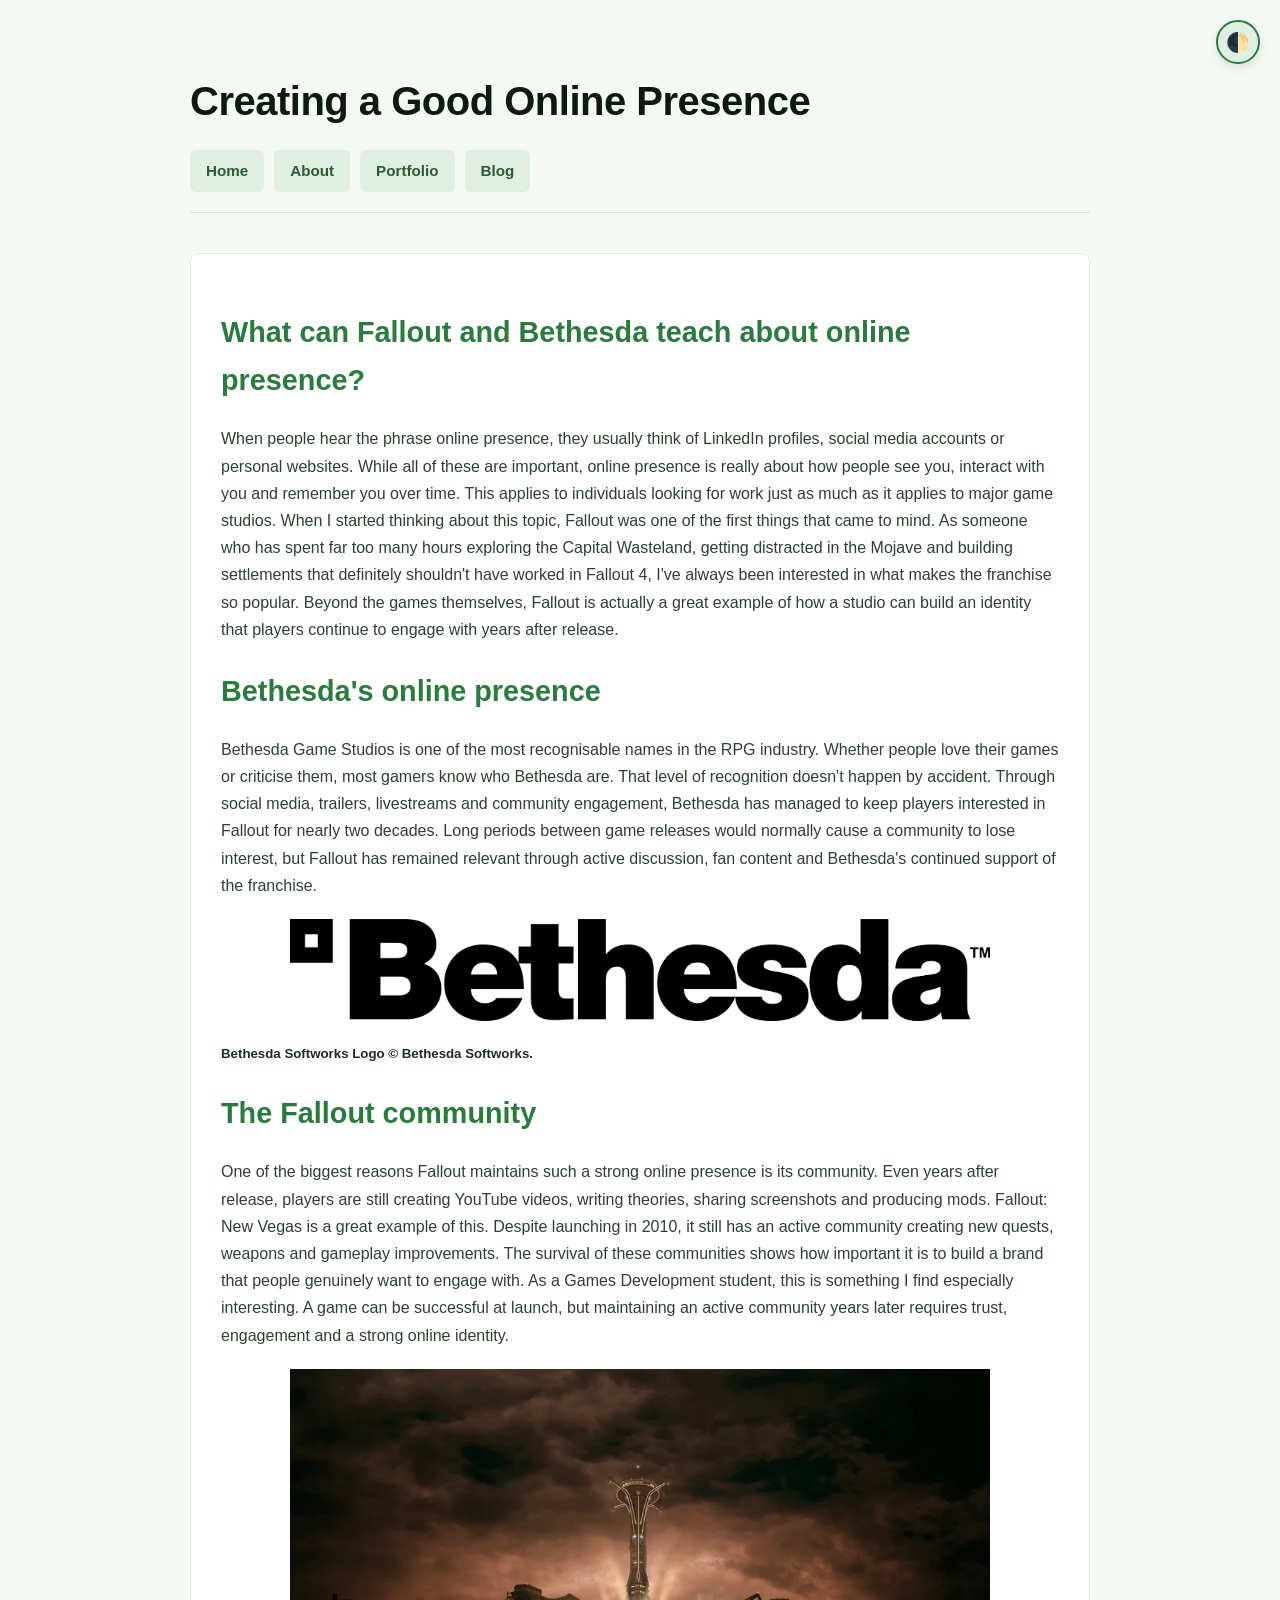
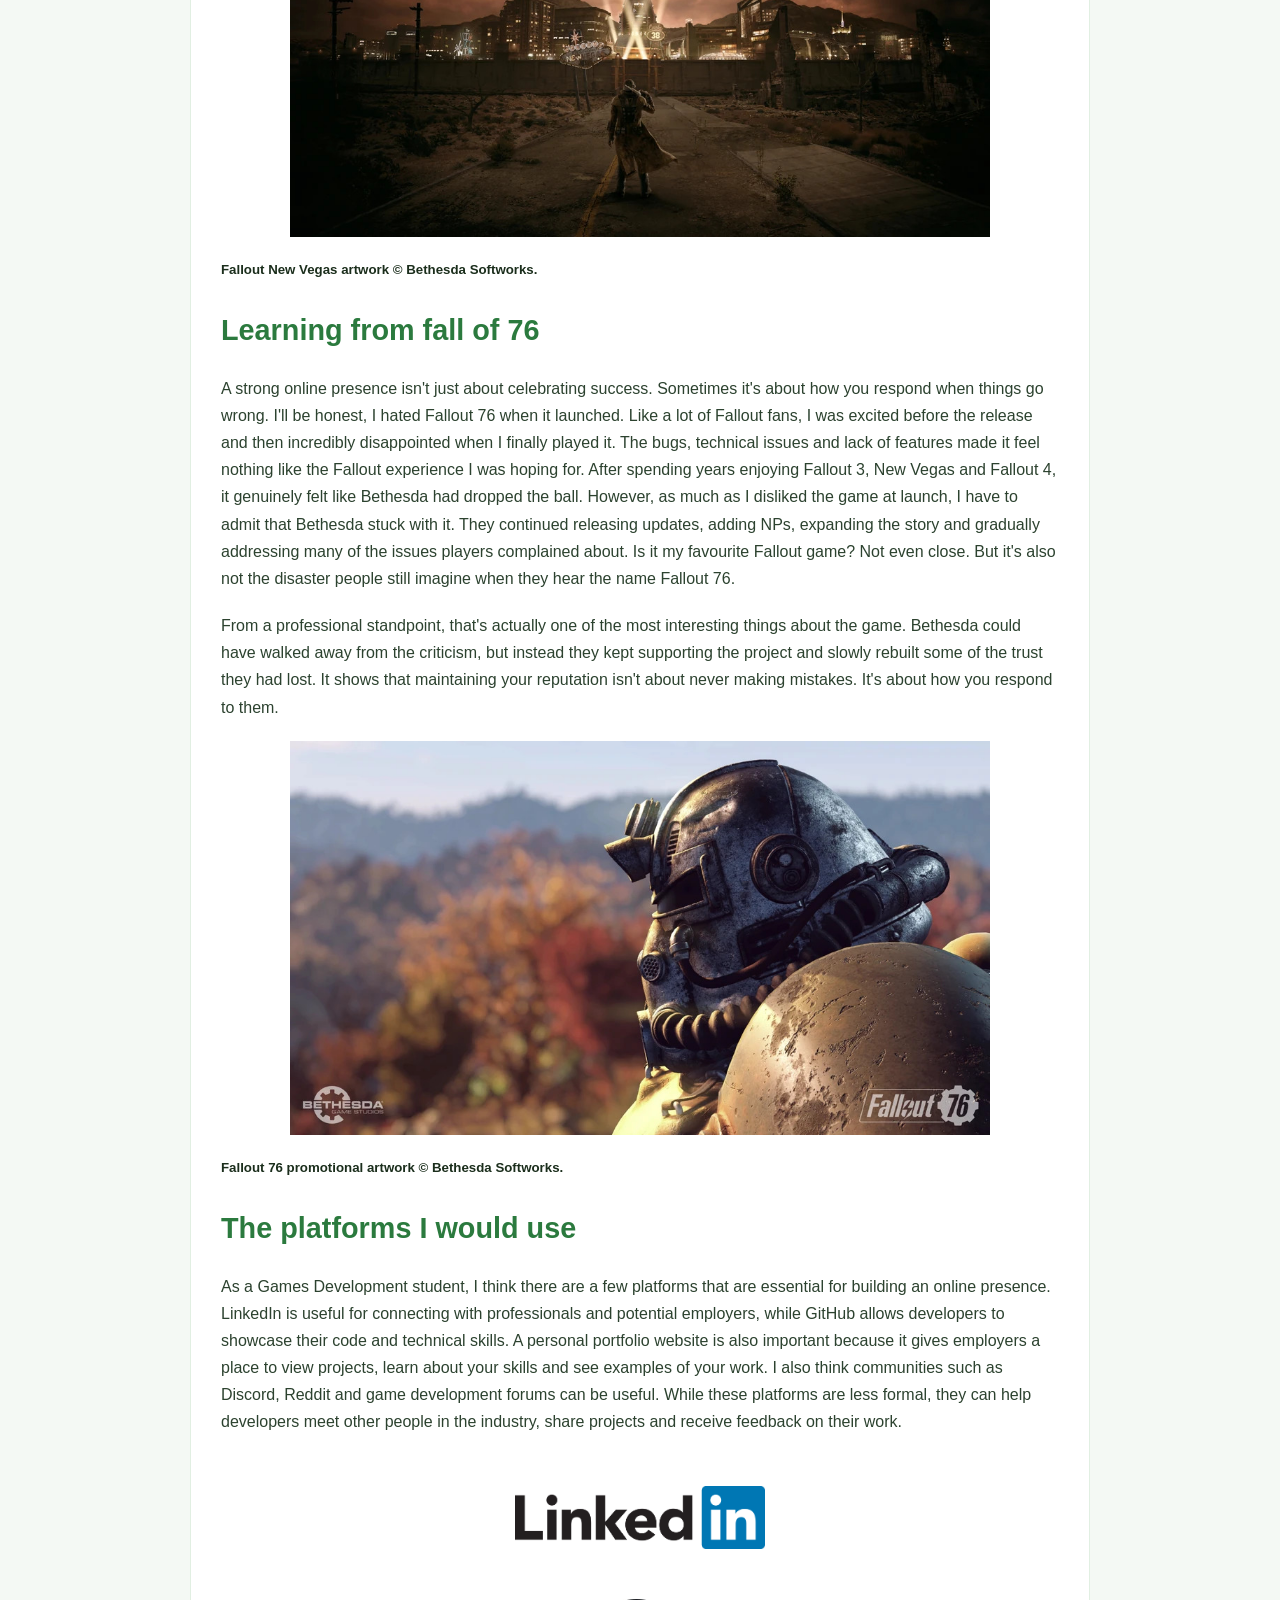
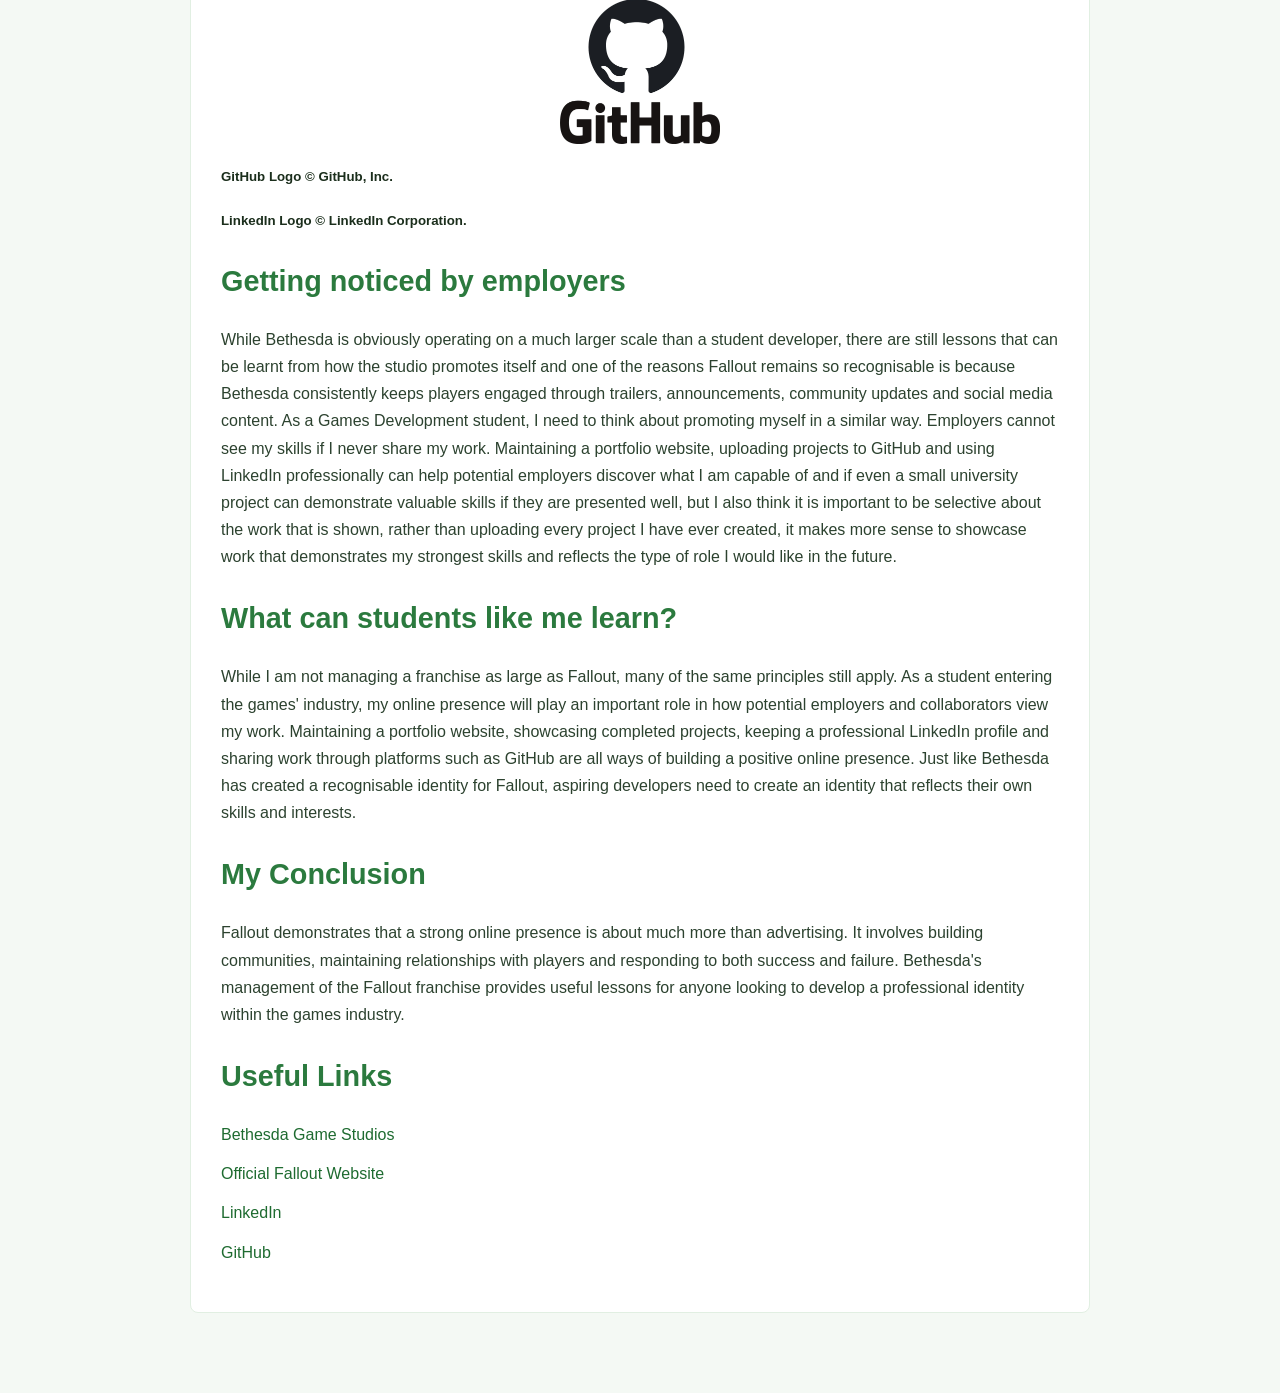
<file: online-presence.html>
<!DOCTYPE html>
<html lang="en">
<head>
    <meta charset="UTF-8">
    <meta name="viewport" content="width=device-width, initial-scale=1.0">
    <title>Creating a Good Online Presence</title>
    <link rel="stylesheet" href="CSS/style.css">
    <script src="theme.js"></script>
</head>
<body>
<header>
    <h1>Creating a Good Online Presence</h1>

    <nav>
        <a href="index.html">Home</a>
        <a href="about.html">About</a>
        <a href="portfolio.html">Portfolio</a>
        <a href="blog.html">Blog</a>
    </nav>
</header>
<main>
    <h2>What can Fallout and Bethesda teach about online presence?</h2>
    <p>
        When people hear the phrase online presence, they usually think of LinkedIn profiles, social media accounts or personal websites. While all of these are important, online presence is really about how people see you, interact with you and remember you over time. This applies to individuals looking for work just as much as it applies to major game studios. When I started thinking about this topic, Fallout was one of the first things that came to mind. As someone who has spent far too many hours exploring the Capital Wasteland, getting distracted in the Mojave and building settlements that definitely shouldn't have worked in Fallout 4, I've always been interested in what makes the franchise so popular. Beyond the games themselves, Fallout is actually a great example of how a studio can build an identity that players continue to engage with years after release.    </p>
    <h2>Bethesda's online presence</h2>
    <p>
        Bethesda Game Studios is one of the most recognisable names in the RPG industry. Whether people love their games or criticise them, most gamers know who Bethesda are. That level of recognition doesn't happen by accident. Through social media, trailers, livestreams and community engagement, Bethesda has managed to keep players interested in Fallout for nearly two decades. Long periods between game releases would normally cause a community to lose interest, but Fallout has remained relevant through active discussion, fan content and Bethesda's continued support of the franchise.    </p>
    <img src="Images/Bethesda_Softworks_Logo.jpg" alt="Bethesda Softworks Logo" class="bethesda-image">
    <h5>Bethesda Softworks Logo © Bethesda Softworks.</h5>
        <h2>The Fallout community</h2>
    <p>
        One of the biggest reasons Fallout maintains such a strong online presence is its community. Even years after release, players are still creating YouTube videos, writing theories, sharing screenshots and producing mods. Fallout: New Vegas is a great example of this. Despite launching in 2010, it still has an active community creating new quests, weapons and gameplay improvements. The survival of these communities shows how important it is to build a brand that people genuinely want to engage with. As a Games Development student, this is something I find especially interesting. A game can be successful at launch, but maintaining an active community years later requires trust, engagement and a strong online identity.    </p>
    <img src="Images/Fallout-NV-Promo-image.jpg" alt="Fallout New Vegas promotional image" class="fallout-nv-image">
    <h5>Fallout New Vegas artwork © Bethesda Softworks.</h5>
        <h2>Learning from fall of 76</h2>
    <p>
        A strong online presence isn't just about celebrating success. Sometimes it's about how you respond when things go wrong. I'll be honest, I hated Fallout 76 when it launched. Like a lot of Fallout fans, I was excited before the release and then incredibly disappointed when I finally played it. The bugs, technical issues and lack of features made it feel nothing like the Fallout experience I was hoping for. After spending years enjoying Fallout 3, New Vegas and Fallout 4, it genuinely felt like Bethesda had dropped the ball. However, as much as I disliked the game at launch, I have to admit that Bethesda stuck with it. They continued releasing updates, adding NPs, expanding the story and gradually addressing many of the issues players complained about. Is it my favourite Fallout game? Not even close. But it's also not the disaster people still imagine when they hear the name Fallout 76.    </p>
    <p>
        From a professional standpoint, that's actually one of the most interesting things about the game. Bethesda could have walked away from the criticism, but instead they kept supporting the project and slowly rebuilt some of the trust they had lost. It shows that maintaining your reputation isn't about never making mistakes. It's about how you respond to them.    </p>
    <img src="Images/Fallout-76-Promo-image-1.jpg" alt="Fallout 76 promotional image" class="fallout-76-image">
    <h5>Fallout 76 promotional artwork © Bethesda Softworks.</h5>
        <h2>The platforms I would use</h2>
    <p>
        As a Games Development student, I think there are a few platforms that are essential for building an online presence. LinkedIn is useful for connecting with professionals and potential employers, while GitHub allows developers to showcase their code and technical skills. A personal portfolio website is also important because it gives employers a place to view projects, learn about your skills and see examples of your work. I also think communities such as Discord, Reddit and game development forums can be useful. While these platforms are less formal, they can help developers meet other people in the industry, share projects and receive feedback on their work.    </p>
    <img src="Images/LinkedIn-Logo.jpg" alt="LinkedIn Logo" class="linkedin-image">
    <img src="Images/GitHub-Logo.jpeg" alt="GitHub Logo" class="github-image">
    <h5>GitHub Logo © GitHub, Inc.</h5>
    <h5>LinkedIn Logo © LinkedIn Corporation.</h5>
    <h2>Getting noticed by employers</h2>
    <p>
        While Bethesda is obviously operating on a much larger scale than a student developer, there are still lessons that can be learnt from how the studio promotes itself and one of the reasons Fallout remains so recognisable is because Bethesda consistently keeps players engaged through trailers, announcements, community updates and social media content. As a Games Development student, I need to think about promoting myself in a similar way. Employers cannot see my skills if I never share my work. Maintaining a portfolio website, uploading projects to GitHub and using LinkedIn professionally can help potential employers discover what I am capable of and if even a small university project can demonstrate valuable skills if they are presented well, but I also think it is important to be selective about the work that is shown, rather than uploading every project I have ever created, it makes more sense to showcase work that demonstrates my strongest skills and reflects the type of role I would like in the future.    </p>
    <h2>What can students like me learn?</h2>
    <p>
        While I am not managing a franchise as large as Fallout, many of the same principles still apply. As a student entering the games' industry, my online presence will play an important role in how potential employers and collaborators view my work. Maintaining a portfolio website, showcasing completed projects, keeping a professional LinkedIn profile and sharing work through platforms such as GitHub are all ways of building a positive online presence. Just like Bethesda has created a recognisable identity for Fallout, aspiring developers need to create an identity that reflects their own skills and interests.    </p>
    <h2>My Conclusion</h2>
    <p>
        Fallout demonstrates that a strong online presence is about much more than advertising. It involves building communities, maintaining relationships with players and responding to both success and failure. Bethesda's management of the Fallout franchise provides useful lessons for anyone looking to develop a professional identity within the games industry.    </p>
    <h2>Useful Links</h2>
    <ul>
        <li><a href="https://bethesda.net/en/game/bethesda-game-studios" target="_blank">Bethesda Game Studios</a></li>
        <li><a href="https://fallout.bethesda.net" target="_blank">Official Fallout Website</a></li>
        <li><a href="https://www.linkedin.com" target="_blank">LinkedIn</a></li>
        <li><a href="https://github.com" target="_blank">GitHub</a></li>
    </ul>
</main>
</body>
</html>
</file>
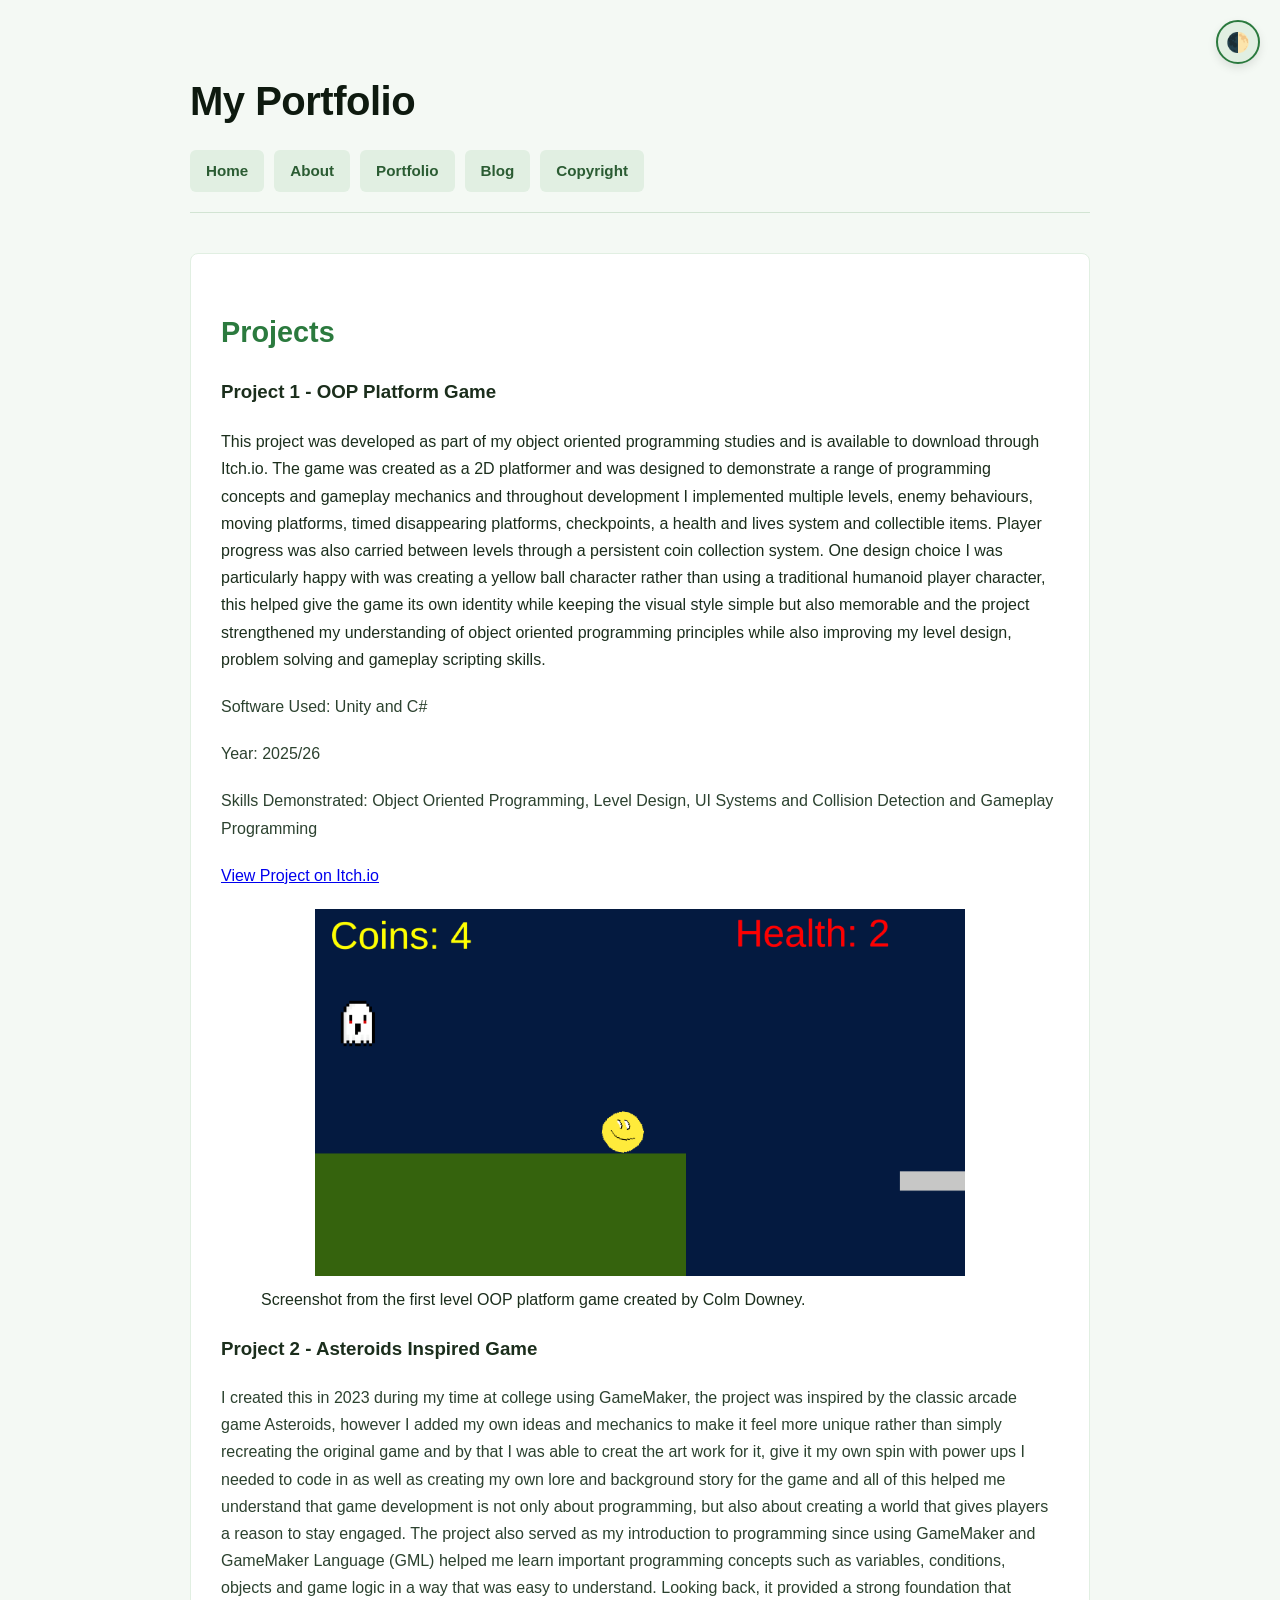
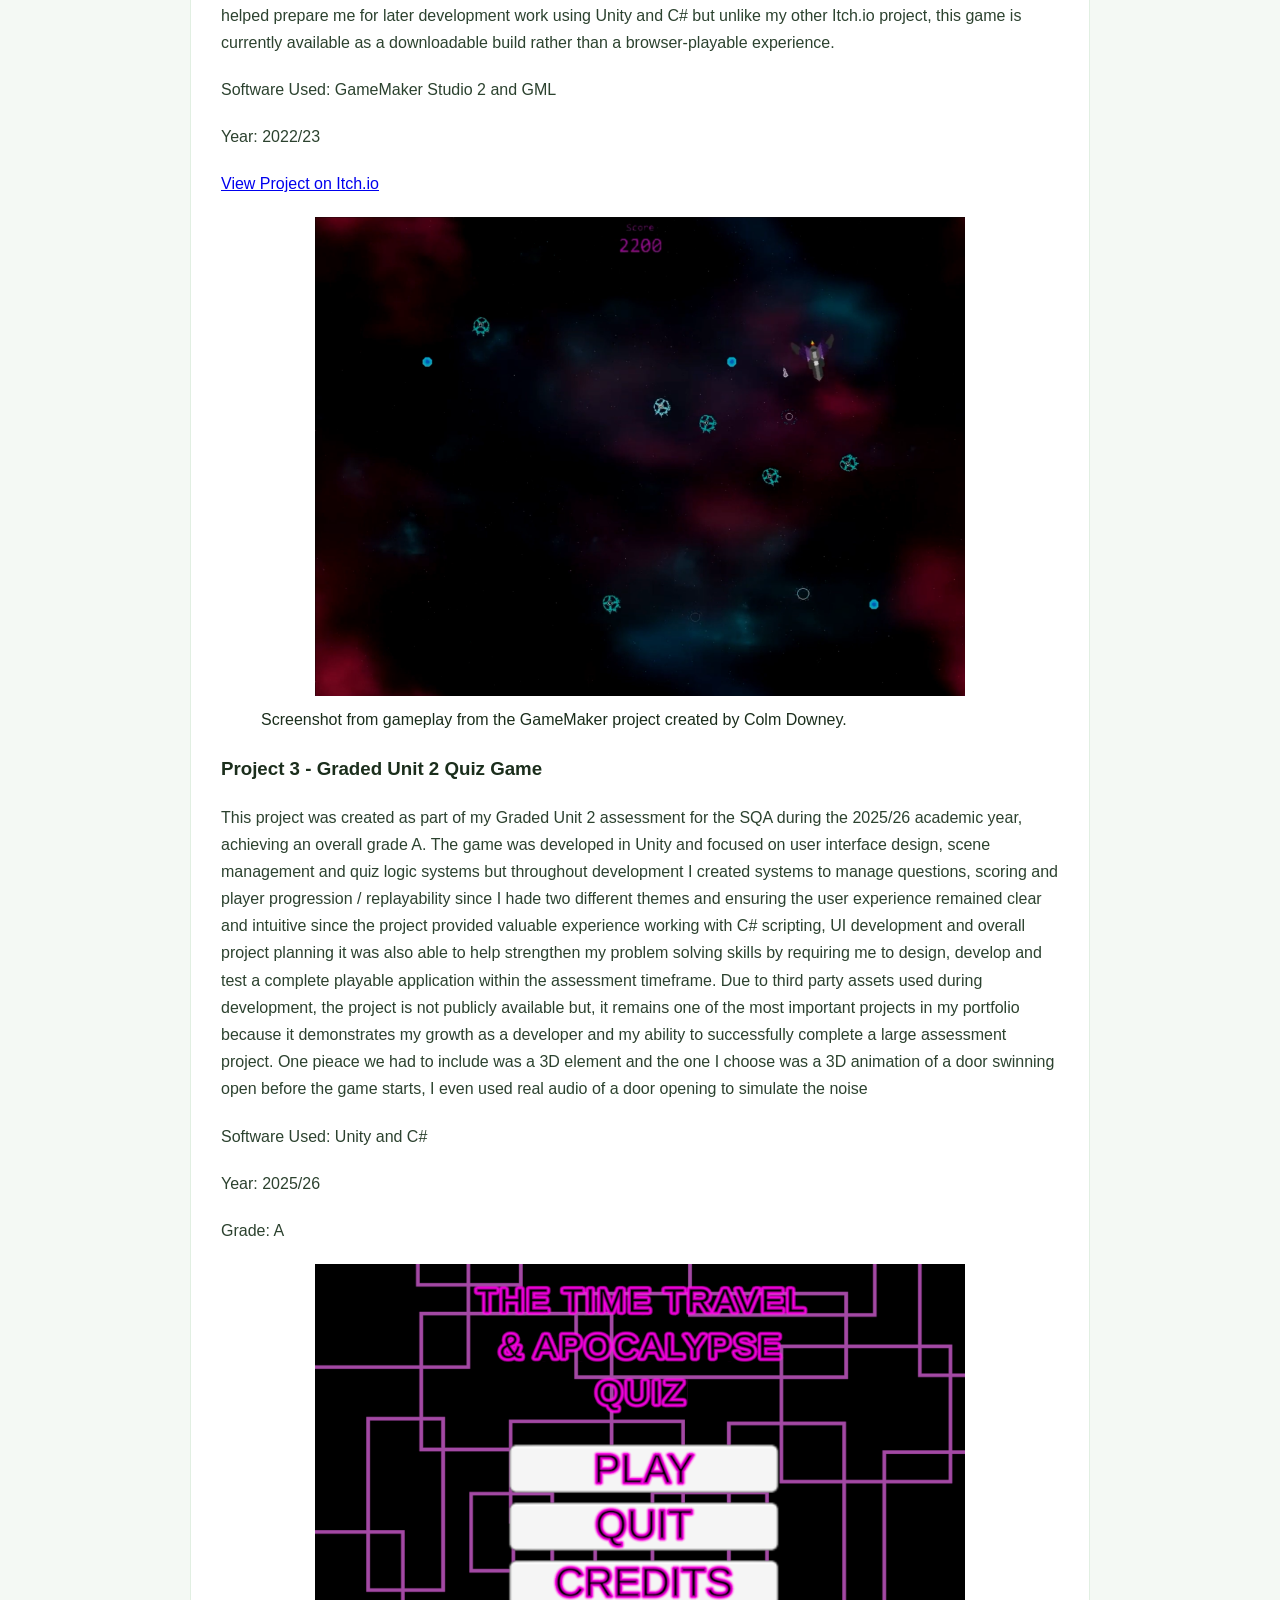
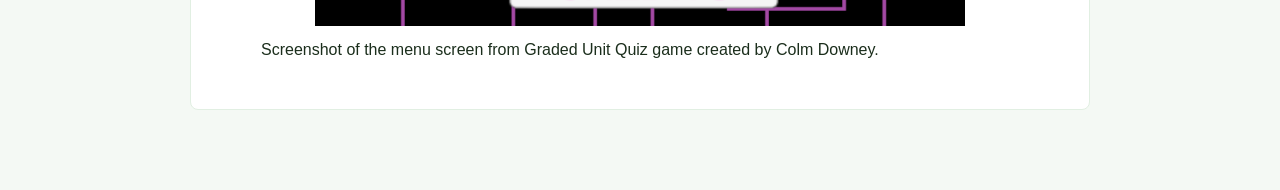
<file: portfolio.html>
<!DOCTYPE html>
<html lang="en">
<head>
    <meta charset="UTF-8">
    <meta name="viewport" content="width=device-width, initial-scale=1.0">
    <title>My Portfolio</title>
    <link rel="stylesheet" href="CSS/style.css">
    <script src="theme.js"></script>
</head>
<body>
<header>
    <h1>My Portfolio</h1>
    <nav>
        <a href="index.html">Home</a>
        <a href="about.html">About</a>
        <a href="portfolio.html">Portfolio</a>
        <a href="blog.html">Blog</a>
        <a href="copyrights&attributes.html">Copyright</a>
    </nav>
</header>
<main>
    <h2>Projects</h2>
    <h3>Project 1 -  OOP Platform Game</h3>
    </p>
        This project was developed as part of my object oriented programming studies and is available to download through Itch.io. The game was created as a 2D platformer and was designed to demonstrate a range of programming concepts and gameplay mechanics and throughout development I implemented multiple levels, enemy behaviours, moving platforms, timed disappearing platforms, checkpoints, a health and lives system and collectible items. Player progress was also carried between levels through a persistent coin collection system. One design choice I was particularly happy with was creating a yellow ball character rather than using a traditional humanoid player character, this helped give the game its own identity while keeping the visual style simple but also memorable and the project strengthened my understanding of object oriented programming principles while also improving my level design, problem solving and gameplay scripting skills.
    </p>
    <p>Software Used: Unity and C#</p>
    <p>Year: 2025/26</p>
    <p>Skills Demonstrated: Object Oriented Programming, Level Design, UI Systems and Collision Detection and Gameplay Programming </p>
    <p>
    <a href="https://itsjustcolm.itch.io/the-smiling-ball" target="">
    View Project on Itch.io
    </a>
    <figure>
    <img src="Images/OOP-Platform-Game-Screenshot.png"
         alt="OOP Platform Game Screenshot" class="OOP-Platform-Game-Screenshot">
    <figcaption>
        Screenshot from the first level OOP platform game created by Colm Downey.
    </figcaption>
    </figure>
    </p>
        <h3>Project 2 - Asteroids Inspired Game </h3>
    <p> 
        I created this in 2023 during my time at college using GameMaker, the project was inspired by the classic arcade game Asteroids, however I added my own ideas and mechanics to make it feel more unique rather than simply recreating the original game and by that I was able to creat the art work for it, give it my own spin with power ups I needed to code in as well as creating my own lore and background story for the game and all of this helped me understand that game development is not only about programming, but also about creating a world that gives players a reason to stay engaged. The project also served as my introduction to programming since using GameMaker and GameMaker Language (GML) helped me learn important programming concepts such as variables, conditions, objects and game logic in a way that was easy to understand. Looking back, it provided a strong foundation that helped prepare me for later development work using Unity and C# but unlike my other Itch.io project, this game is currently available as a downloadable build rather than a browser-playable experience.
    </p>
    <p>Software Used: GameMaker Studio 2 and GML</p>
    <p>Year: 2022/23</p>
    <p>
    <a href="https://itsjustcolm.itch.io/super-shooter-duper-dx-gamemaker-studio-2" target="">
    View Project on Itch.io
    </a>
    <figure>
    <img src="Images/Super-Duper-Shooter-Screenshot.png"
         alt="Super Shooter Duper Game Screenshot" class="Super-Shooter-Duper-Game-Screenshot">
    <figcaption>
        Screenshot from gameplay from the GameMaker project created by Colm Downey.
    </figcaption>
    </figure>
    </p>
        <h3>Project 3 - Graded Unit 2 Quiz Game</h3>
    <p>  
        This project was created as part of my Graded Unit 2 assessment for the SQA during the 2025/26 academic year, achieving an overall grade A. The game was developed in Unity and focused on user interface design, scene management and quiz logic systems but throughout development I created systems to manage questions, scoring and player progression / replayability since I hade two different themes and ensuring the user experience remained clear and intuitive since the project provided valuable experience working with C# scripting, UI development and overall project planning it was also able to help strengthen my problem solving skills by requiring me to design, develop and test a complete playable application within the assessment timeframe. Due to third party assets used during development, the project is not publicly available but, it remains one of the most important projects in my portfolio because it demonstrates my growth as a developer and my ability to successfully complete a large assessment project. One pieace we had to include was a 3D element and the one I choose was a 3D animation of a door swinning open before the game starts, I even  used real audio of a door opening to simulate the noise </p> 
    </p>
    <p>Software Used: Unity and C#</p>
    <p>Year: 2025/26</p>
    <p>Grade: A</p>
        <figure>
    <img src="Images/Graded-Unit-Menu-Screen.png"
         alt="Graded Unit Menu Screen" class="Graded-Unit-Menu-Screen">
    <figcaption>
        Screenshot of the menu screen from Graded Unit Quiz game created by Colm Downey.
    </figcaption>
    </figure>
</main>
</body>
</html>
</file>
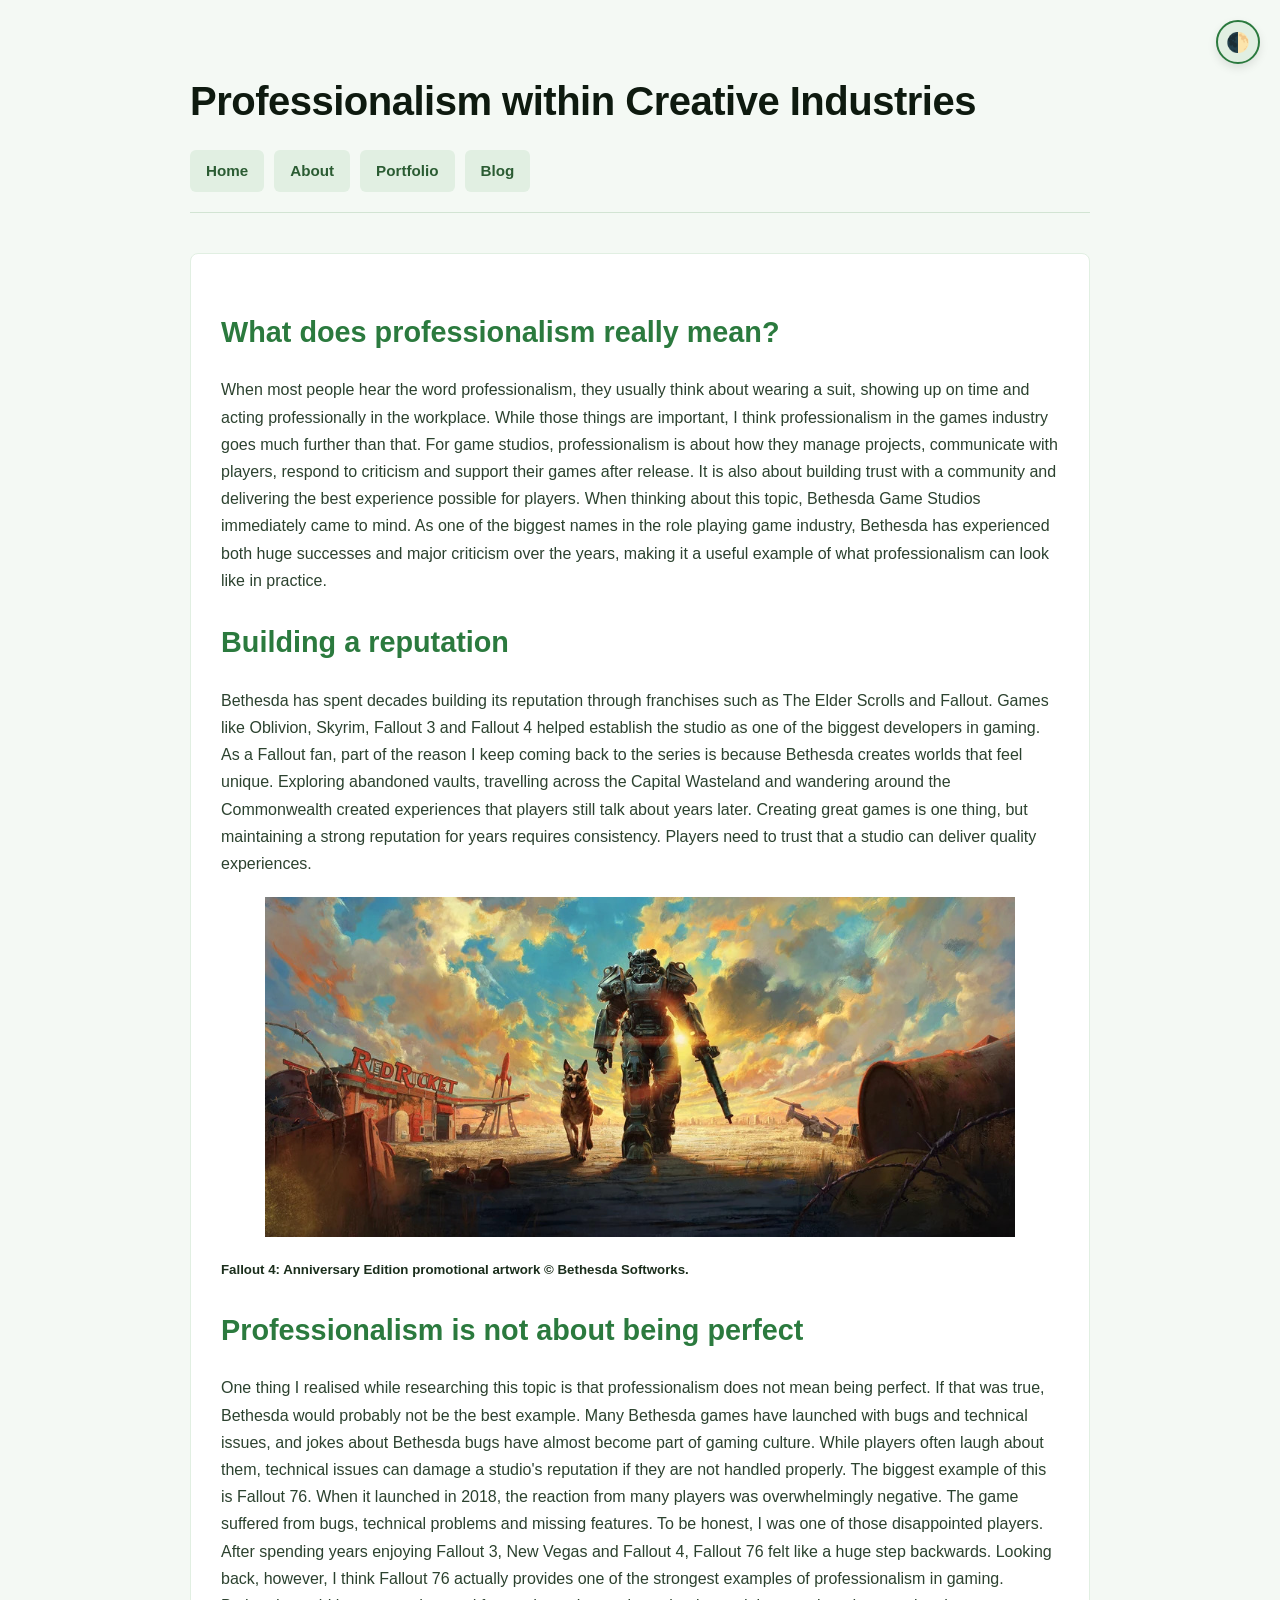
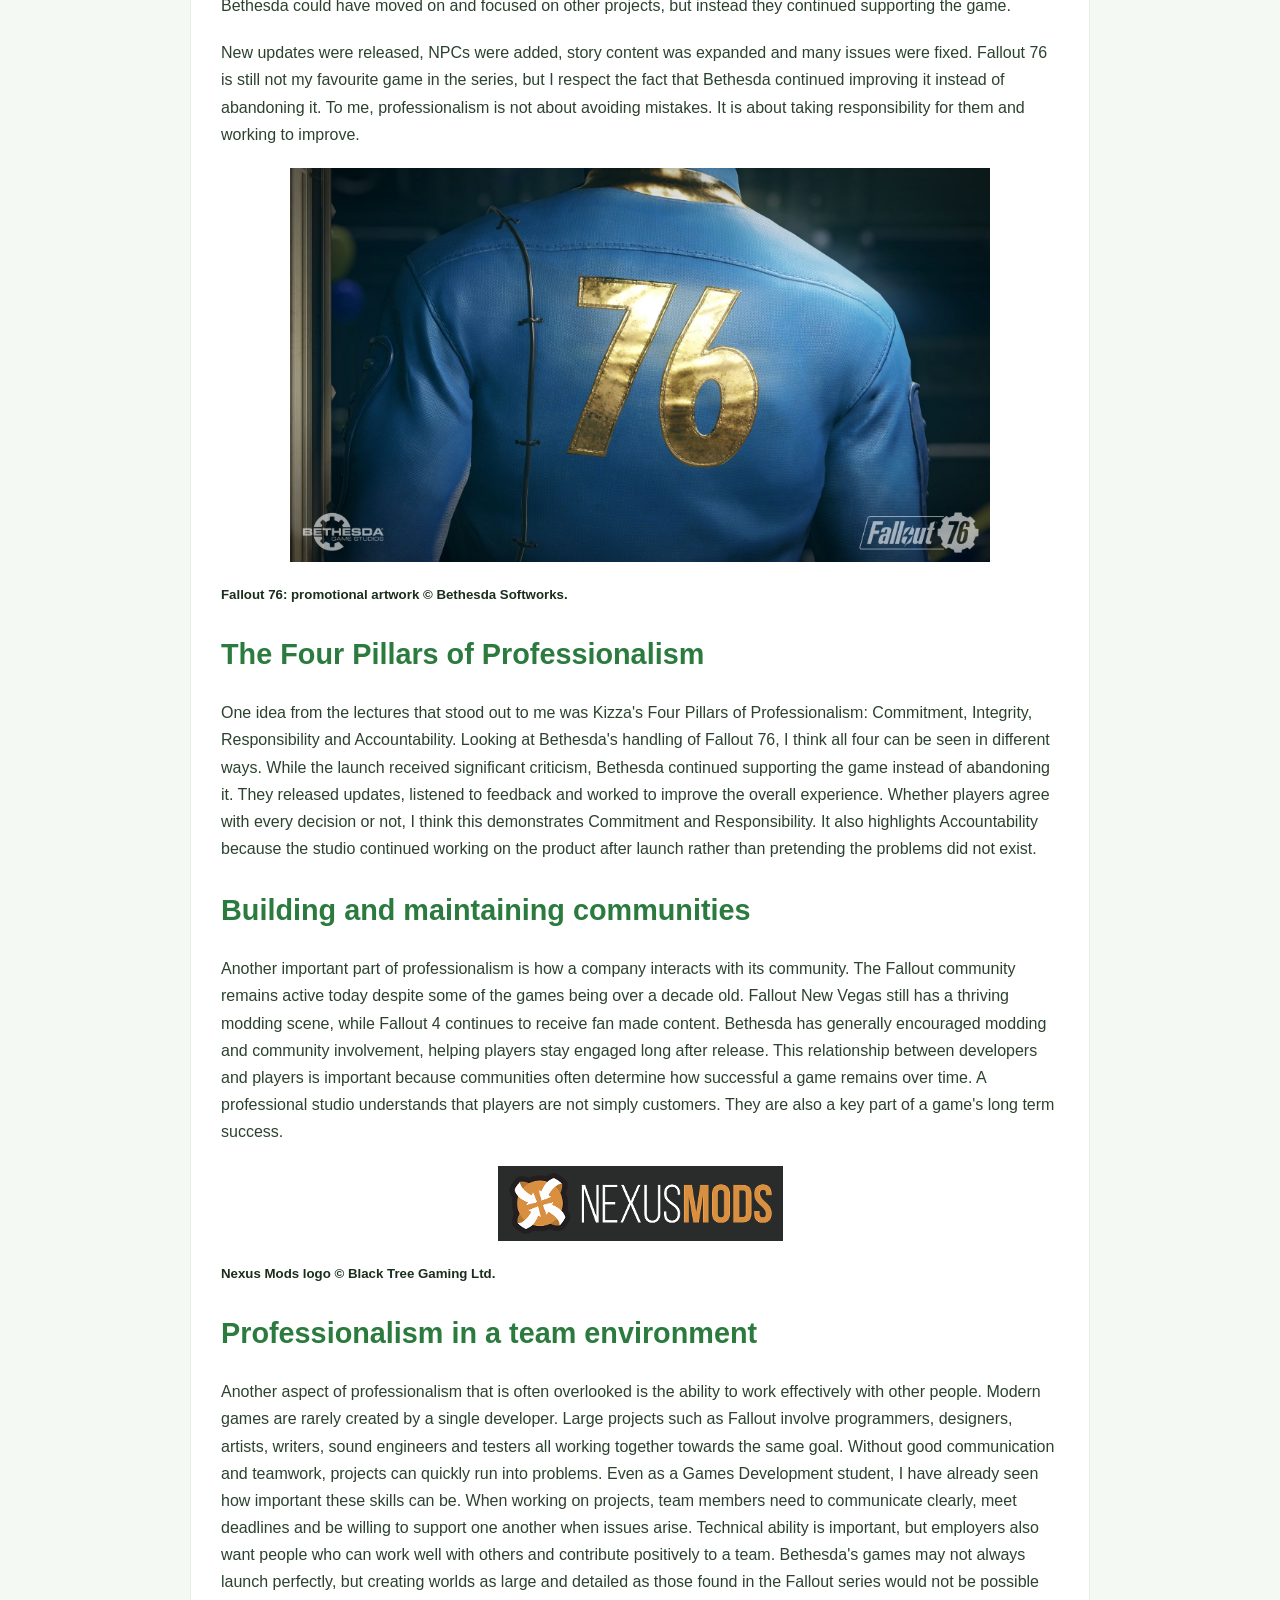
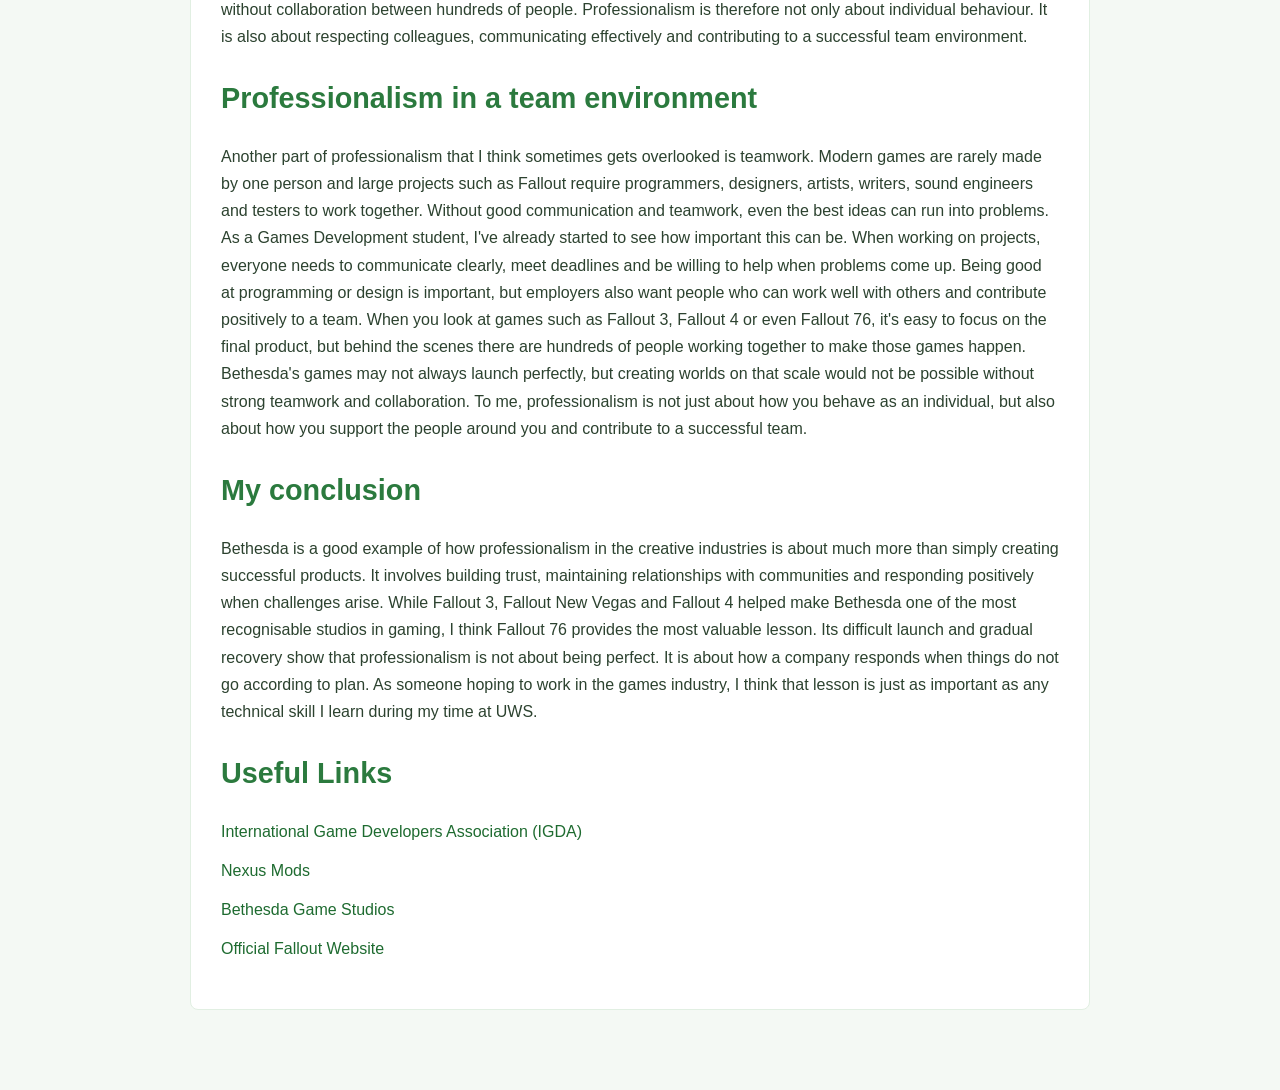
<file: professionalism.html>
<!DOCTYPE html>
<html lang="en">
<head>
    <meta charset="UTF-8">
    <meta name="viewport" content="width=device-width, initial-scale=1.0">
    <title>Professionalism within Creative Industries</title>
    <link rel="stylesheet" href="CSS/style.css">
    <script src="theme.js"></script>
</head>
<body>
<header>
    <h1>Professionalism within Creative Industries</h1>
    <nav>
        <a href="index.html">Home</a>
        <a href="about.html">About</a>
        <a href="portfolio.html">Portfolio</a>
        <a href="blog.html">Blog</a>
    </nav>
</header>
<main>
<h2>What does professionalism really mean?</h2>
    <p>
        When most people hear the word professionalism, they usually think about wearing a suit, showing up on time and acting professionally in the workplace. While those things are important, I think professionalism in the games industry goes much further than that. For game studios, professionalism is about how they manage projects, communicate with players, respond to criticism and support their games after release. It is also about building trust with a community and delivering the best experience possible for players. When thinking about this topic, Bethesda Game Studios immediately came to mind. As one of the biggest names in the role playing game industry, Bethesda has experienced both huge successes and major criticism over the years, making it a useful example of what professionalism can look like in practice.
    </p>
    <h2>Building a reputation</h2>
    <p>
        Bethesda has spent decades building its reputation through franchises such as The Elder Scrolls and Fallout. Games like Oblivion, Skyrim, Fallout 3 and Fallout 4 helped establish the studio as one of the biggest developers in gaming. As a Fallout fan, part of the reason I keep coming back to the series is because Bethesda creates worlds that feel unique. Exploring abandoned vaults, travelling across the Capital Wasteland and wandering around the Commonwealth created experiences that players still talk about years later. Creating great games is one thing, but maintaining a strong reputation for years requires consistency. Players need to trust that a studio can deliver quality experiences.
    </p>
    <img src="Images/Fallout-4-Promo-image-2.jpg" alt="Fallout 4 promotional image" class="fallout-4-image">
    <h5>Fallout 4: Anniversary Edition promotional artwork © Bethesda Softworks.</h5>
    <h2>Professionalism is not about being perfect</h2>
    <p>
        One thing I realised while researching this topic is that professionalism does not mean being perfect. If that was true, Bethesda would probably not be the best example. Many Bethesda games have launched with bugs and technical issues, and jokes about Bethesda bugs have almost become part of gaming culture. While players often laugh about them, technical issues can damage a studio's reputation if they are not handled properly. The biggest example of this is Fallout 76. When it launched in 2018, the reaction from many players was overwhelmingly negative. The game suffered from bugs, technical problems and missing features. To be honest, I was one of those disappointed players. After spending years enjoying Fallout 3, New Vegas and Fallout 4, Fallout 76 felt like a huge step backwards. Looking back, however, I think Fallout 76 actually provides one of the strongest examples of professionalism in gaming. Bethesda could have moved on and focused on other projects, but instead they continued supporting the game. 
    </p> 
    <p>
        New updates were released, NPCs were added, story content was expanded and many issues were fixed. Fallout 76 is still not my favourite game in the series, but I respect the fact that Bethesda continued improving it instead of abandoning it. To me, professionalism is not about avoiding mistakes. It is about taking responsibility for them and working to improve.
    </p>
    <img src="Images/Fallout-76-Promo-image-2.jpg" alt="Fallout 76 promotional image" class="fallout-76-image">
    <h5>Fallout 76: promotional artwork © Bethesda Softworks.</h5> 
    <h2>The Four Pillars of Professionalism</h2>
    <p>
        One idea from the lectures that stood out to me was Kizza's Four Pillars of Professionalism: Commitment, Integrity, Responsibility and Accountability. Looking at Bethesda's handling of Fallout 76, I think all four can be seen in different ways. While the launch received significant criticism, Bethesda continued supporting the game instead of abandoning it. They released updates, listened to feedback and worked to improve the overall experience. Whether players agree with every decision or not, I think this demonstrates Commitment and Responsibility. It also highlights Accountability because the studio continued working on the product after launch rather than pretending the problems did not exist.
    </p>
    <h2>Building and maintaining communities</h2>
    <p>
        Another important part of professionalism is how a company interacts with its community. The Fallout community remains active today despite some of the games being over a decade old. Fallout New Vegas still has a thriving modding scene, while Fallout 4 continues to receive fan made content. Bethesda has generally encouraged modding and community involvement, helping players stay engaged long after release. This relationship between developers and players is important because communities often determine how successful a game remains over time. A professional studio understands that players are not simply customers. They are also a key part of a game's long term success.
    </p>
    <img src="Images/Nexus-Mods_logo.png" alt="Nexus Mods logo" class="nexus-mods-logo">
    <h5>Nexus Mods logo © Black Tree Gaming Ltd.</h5>
    <h2>Professionalism in a team environment</h2>
    <p>
    Another aspect of professionalism that is often overlooked is the ability to work effectively with other people. Modern games are rarely created by a single developer. Large projects such as Fallout involve programmers, designers, artists, writers, sound engineers and testers all working together towards the same goal. Without good communication and teamwork, projects can quickly run into problems. Even as a Games Development student, I have already seen how important these skills can be. When working on projects, team members need to communicate clearly, meet deadlines and be willing to support one another when issues arise. Technical ability is important, but employers also want people who can work well with others and contribute positively to a team. Bethesda's games may not always launch perfectly, but creating worlds as large and detailed as those found in the Fallout series would not be possible without collaboration between hundreds of people. Professionalism is therefore not only about individual behaviour. It is also about respecting colleagues, communicating effectively and contributing to a successful team environment.
    </p>
    <h2>Professionalism in a team environment</h2>
    <p>
    Another part of professionalism that I think sometimes gets overlooked is teamwork. Modern games are rarely made by one person and large projects such as Fallout require programmers, designers, artists, writers, sound engineers and testers to work together. Without good communication and teamwork, even the best ideas can run into problems. As a Games Development student, I've already started to see how important this can be. When working on projects, everyone needs to communicate clearly, meet deadlines and be willing to help when problems come up. Being good at programming or design is important, but employers also want people who can work well with others and contribute positively to a team. When you look at games such as Fallout 3, Fallout 4 or even Fallout 76, it's easy to focus on the final product, but behind the scenes there are hundreds of people working together to make those games happen. Bethesda's games may not always launch perfectly, but creating worlds on that scale would not be possible without strong teamwork and collaboration. To me, professionalism is not just about how you behave as an individual, but also about how you support the people around you and contribute to a successful team.
    </p>
    <h2>My conclusion</h2>
    <p>
        Bethesda is a good example of how professionalism in the creative industries is about much more than simply creating successful products. It involves building trust, maintaining relationships with communities and responding positively when challenges arise. While Fallout 3, Fallout New Vegas and Fallout 4 helped make Bethesda one of the most recognisable studios in gaming, I think Fallout 76 provides the most valuable lesson. Its difficult launch and gradual recovery show that professionalism is not about being perfect. It is about how a company responds when things do not go according to plan. As someone hoping to work in the games industry, I think that lesson is just as important as any technical skill I learn during my time at UWS.
    </p>
    <h2>Useful Links</h2>
    <ul>
        <li><a href="https://igda.org/" target="_blank">International Game Developers Association (IGDA)</a></li>
        <li><a href="https://www.nexusmods.com/" target="_blank">Nexus Mods</a></li>
        <li><a href="https://bethesda.net/en/game/bethesda-game-studios" target="_blank">Bethesda Game Studios</a></li>
        <li><a href="https://fallout.bethesda.net" target="_blank">Official Fallout Website</a></li>
    </ul>
</main>
</body>
</html>
</file>
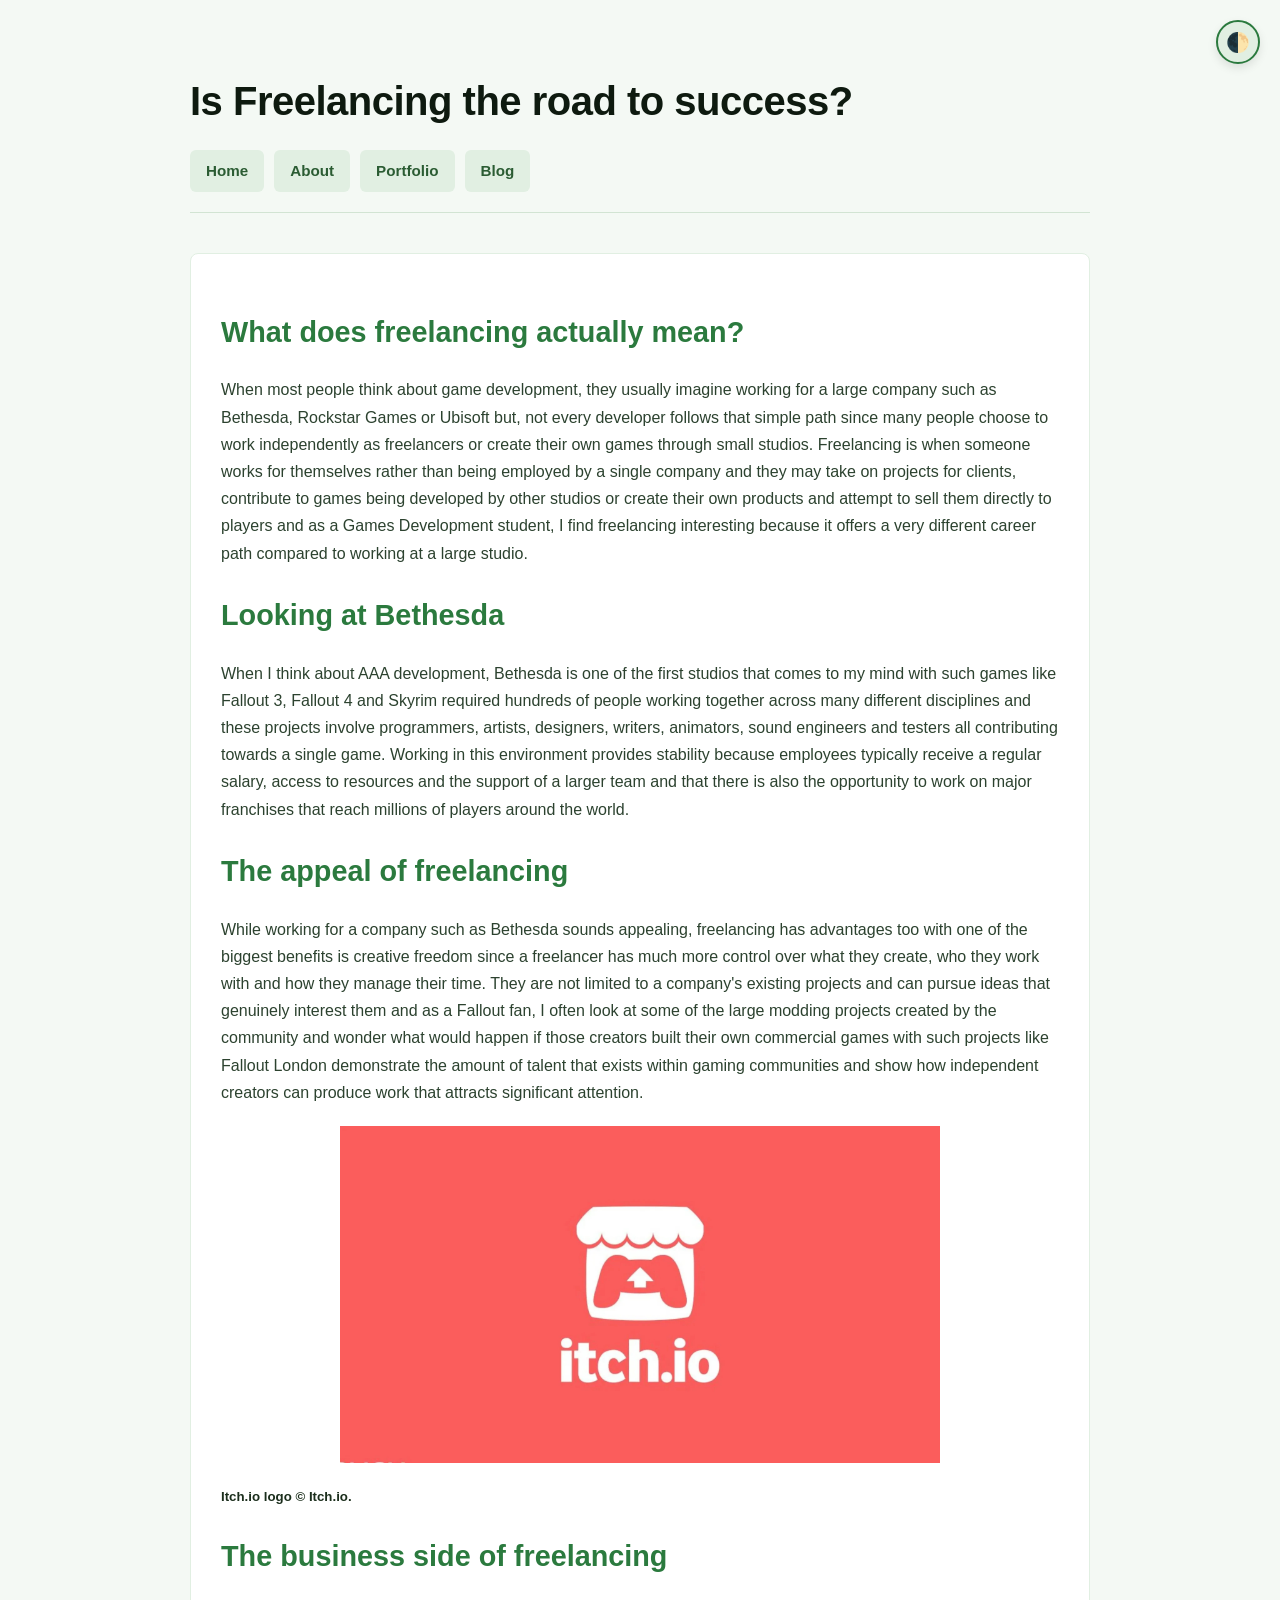
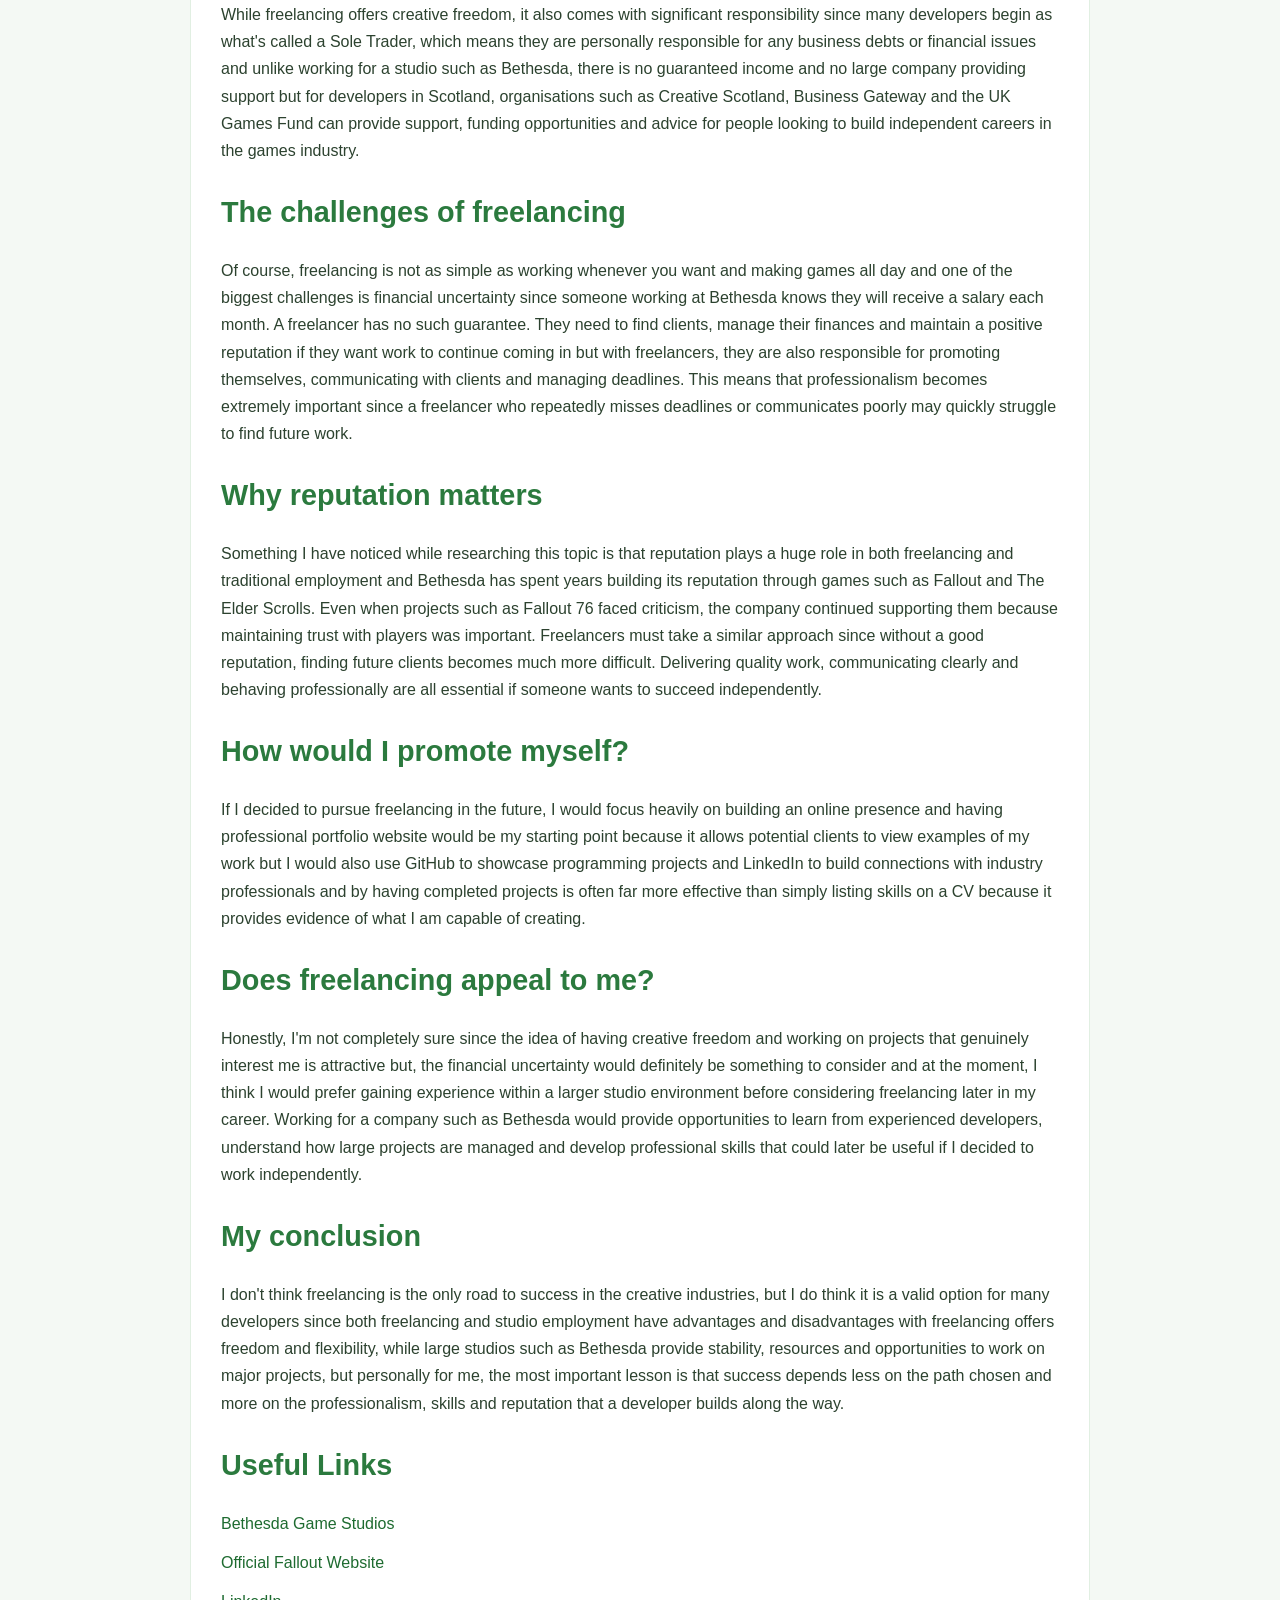
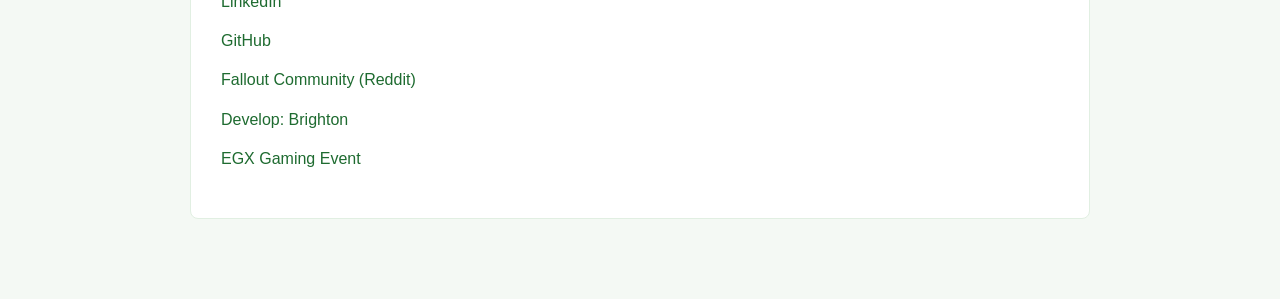
<file: Blogs/freelancing.html>
<!DOCTYPE html>
<html lang="en">
<head>
    <meta charset="UTF-8">
    <meta name="viewport" content="width=device-width, initial-scale=1.0">
    <title>Is Freelancing the road to success?</title>
    <link rel="stylesheet" href="CSS/style.css">
    <script src="/theme.js"></script>
</head>
<body>
<header>
    <h1>Is Freelancing the road to success?</h1>
    <nav>
        <a href="../index.html">Home</a>
        <a href="../about.html">About</a>
        <a href="../portfolio.html">Portfolio</a>
        <a href="../blog.html">Blog</a>
    </nav>
</header>
<main>
    <h2>What does freelancing actually mean?</h2>
    <p>
        When most people think about game development, they usually imagine working for a large company such as Bethesda, Rockstar Games or Ubisoft but, not every developer follows that simple path since many people choose to work independently as freelancers or create their own games through small studios. Freelancing is when someone works for themselves rather than being employed by a single company and they may take on projects for clients, contribute to games being developed by other studios or create their own products and attempt to sell them directly to players and as a Games Development student, I find freelancing interesting because it offers a very different career path compared to working at a large studio. 
    </p>
    <h2>Looking at Bethesda</h2>
    <p>
        When I think about AAA development, Bethesda is one of the first studios that comes to my mind with such games like Fallout 3, Fallout 4 and Skyrim required hundreds of people working together across many different disciplines and these projects involve programmers, artists, designers, writers, animators, sound engineers and testers all contributing towards a single game. Working in this environment provides stability because employees typically receive a regular salary, access to resources and the support of a larger team and that there is also the opportunity to work on major franchises that reach millions of players around the world. 
    </p>
    <h2>The appeal of freelancing</h2>
    <p>
        While working for a company such as Bethesda sounds appealing, freelancing has advantages too with one of the biggest benefits is creative freedom since a freelancer has much more control over what they create, who they work with and how they manage their time. They are not limited to a company's existing projects and can pursue ideas that genuinely interest them and as a Fallout fan, I often look at some of the large modding projects created by the community and wonder what would happen if those creators built their own commercial games with such projects like Fallout London demonstrate the amount of talent that exists within gaming communities and show how independent creators can produce work that attracts significant attention. 
    </p>
    <img src="../Images/Itch.io_logo.jpg" alt="Itch.io logo" class="itch-io-logo">
    <h5>Itch.io logo © Itch.io.</h5>
    <h2>The business side of freelancing</h2>
    <p>
        While freelancing offers creative freedom, it also comes with significant responsibility since many developers begin as what's called a Sole Trader, which means they are personally responsible for any business debts or financial issues and unlike working for a studio such as Bethesda, there is no guaranteed income and no large company providing support but for developers in Scotland, organisations such as Creative Scotland, Business Gateway and the UK Games Fund can provide support, funding opportunities and advice for people looking to build independent careers in the games industry.
    </p>
    <h2>The challenges of freelancing</h2>
    <p>
        Of course, freelancing is not as simple as working whenever you want and making games all day and one of the biggest challenges is financial uncertainty since someone working at Bethesda knows they will receive a salary each month. A freelancer has no such guarantee. They need to find clients, manage their finances and maintain a positive reputation if they want work to continue coming in but with freelancers, they are also responsible for promoting themselves, communicating with clients and managing deadlines. This means that professionalism becomes extremely important since a freelancer who repeatedly misses deadlines or communicates poorly may quickly struggle to find future work. 
    </p>
    <h2>Why reputation matters</h2>
    <p>
        Something I have noticed while researching this topic is that reputation plays a huge role in both freelancing and traditional employment and Bethesda has spent years building its reputation through games such as Fallout and The Elder Scrolls. Even when projects such as Fallout 76 faced criticism, the company continued supporting them because maintaining trust with players was important. Freelancers must take a similar approach since without a good reputation, finding future clients becomes much more difficult. Delivering quality work, communicating clearly and behaving professionally are all essential if someone wants to succeed independently. 
    </p>
    <h2>How would I promote myself?</h2>
    <p>
        If I decided to pursue freelancing in the future, I would focus heavily on building an online presence and having professional portfolio website would be my starting point because it allows potential clients to view examples of my work but I would also use GitHub to showcase programming projects and LinkedIn to build connections with industry professionals and by having completed projects is often far more effective than simply listing skills on a CV because it provides evidence of what I am capable of creating. 
    </p>
    <h2>Does freelancing appeal to me?</h2>
    <p>
        Honestly, I'm not completely sure since the idea of having creative freedom and working on projects that genuinely interest me is attractive but, the financial uncertainty would definitely be something to consider and at the moment, I think I would prefer gaining experience within a larger studio environment before considering freelancing later in my career. Working for a company such as Bethesda would provide opportunities to learn from experienced developers, understand how large projects are managed and develop professional skills that could later be useful if I decided to work independently. 
    </p>
    <h2>My conclusion</h2>
    <p>
        I don't think freelancing is the only road to success in the creative industries, but I do think it is a valid option for many developers since both freelancing and studio employment have advantages and disadvantages with freelancing offers freedom and flexibility, while large studios such as Bethesda provide stability, resources and opportunities to work on major projects, but personally for me, the most important lesson is that success depends less on the path chosen and more on the professionalism, skills and reputation that a developer builds along the way. 
    </p>
    <h2>Useful Links</h2>
    <ul>
        <li><a href="https://bethesda.net/en/game/bethesda-game-studios" target="_blank">Bethesda Game Studios</a></li>
        <li><a href="https://fallout.bethesda.net/" target="_blank">Official Fallout Website</a></li>
        <li><a href="https://www.linkedin.com/" target="_blank">LinkedIn</a></li>
        <li><a href="https://github.com/" target="_blank">GitHub</a></li>
        <li><a href="https://www.reddit.com/r/Fallout/" target="_blank">Fallout Community (Reddit)</a></li>
        <li><a href="https://www.developconference.com/" target="_blank">Develop: Brighton</a></li>
        <li><a href="https://www.egx.net/" target="_blank">EGX Gaming Event</a></li>
    </ul>
</main>
</body>
</html>
</file>
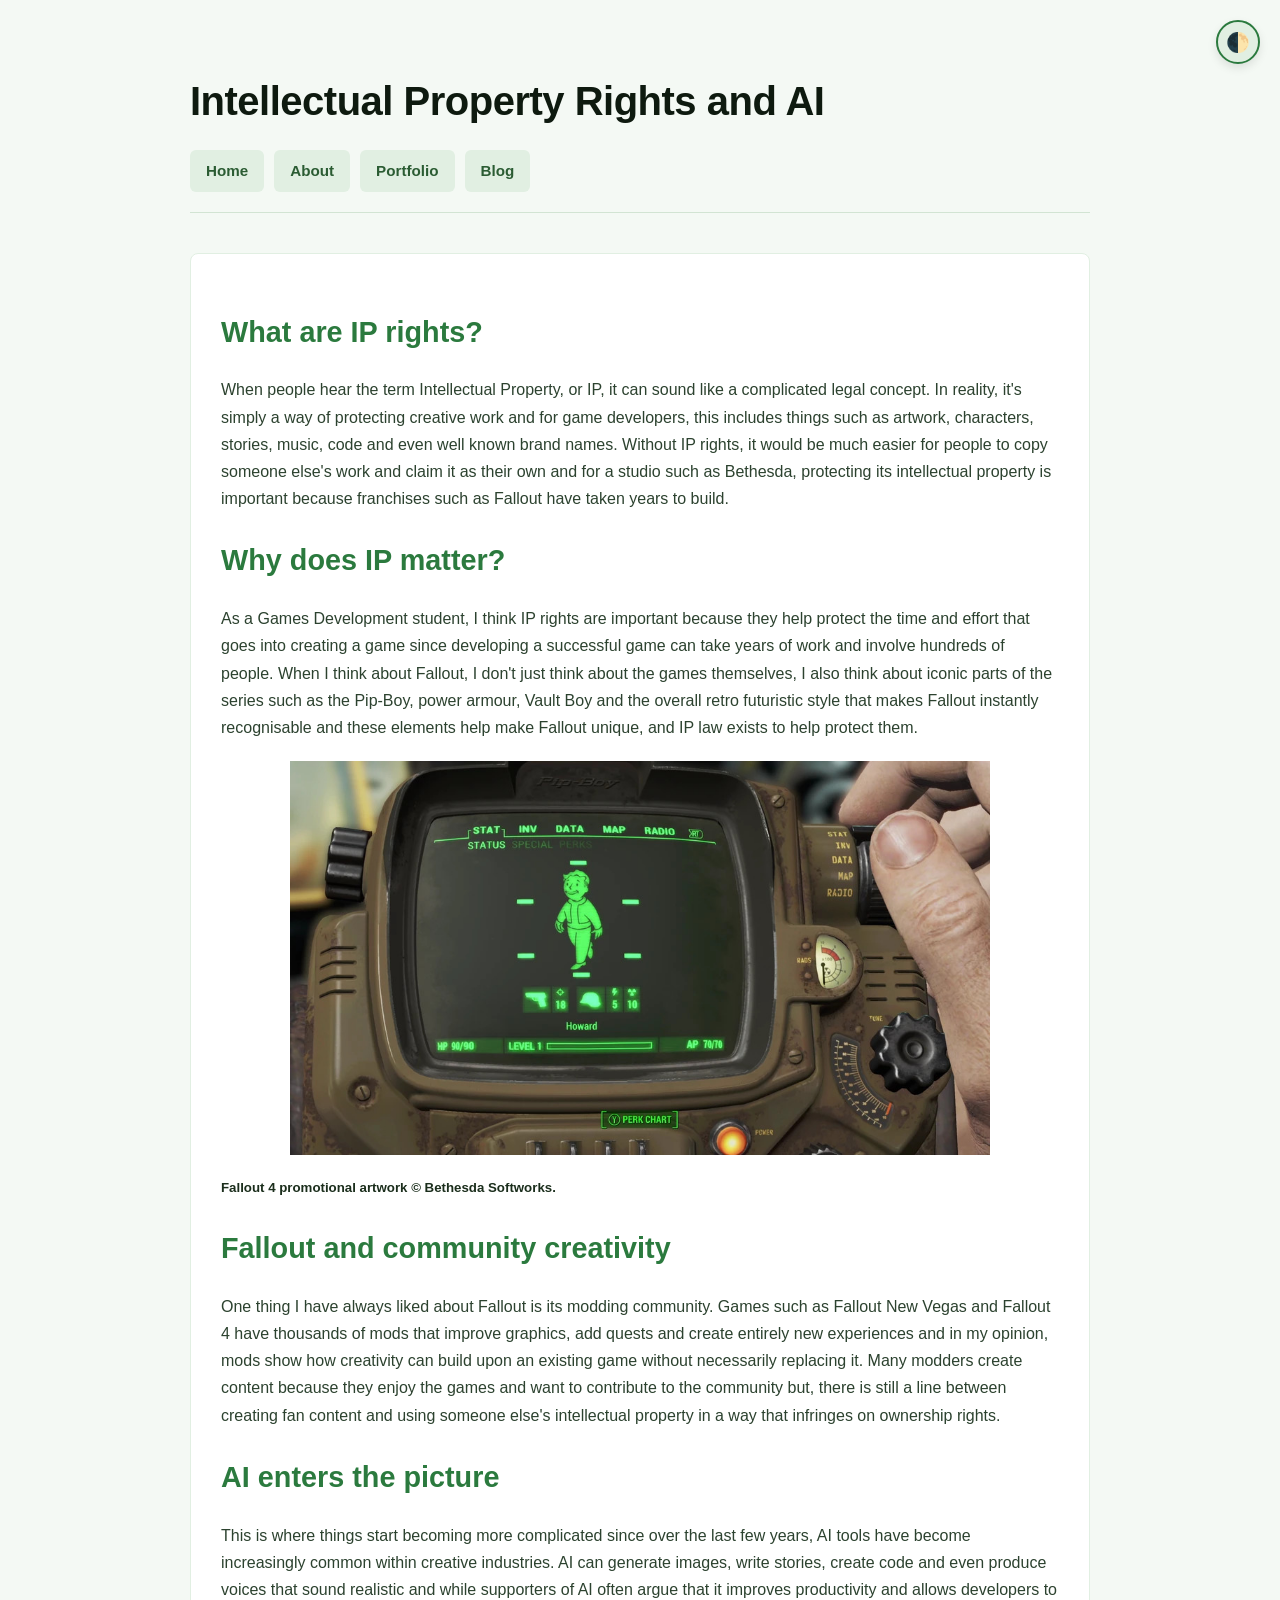
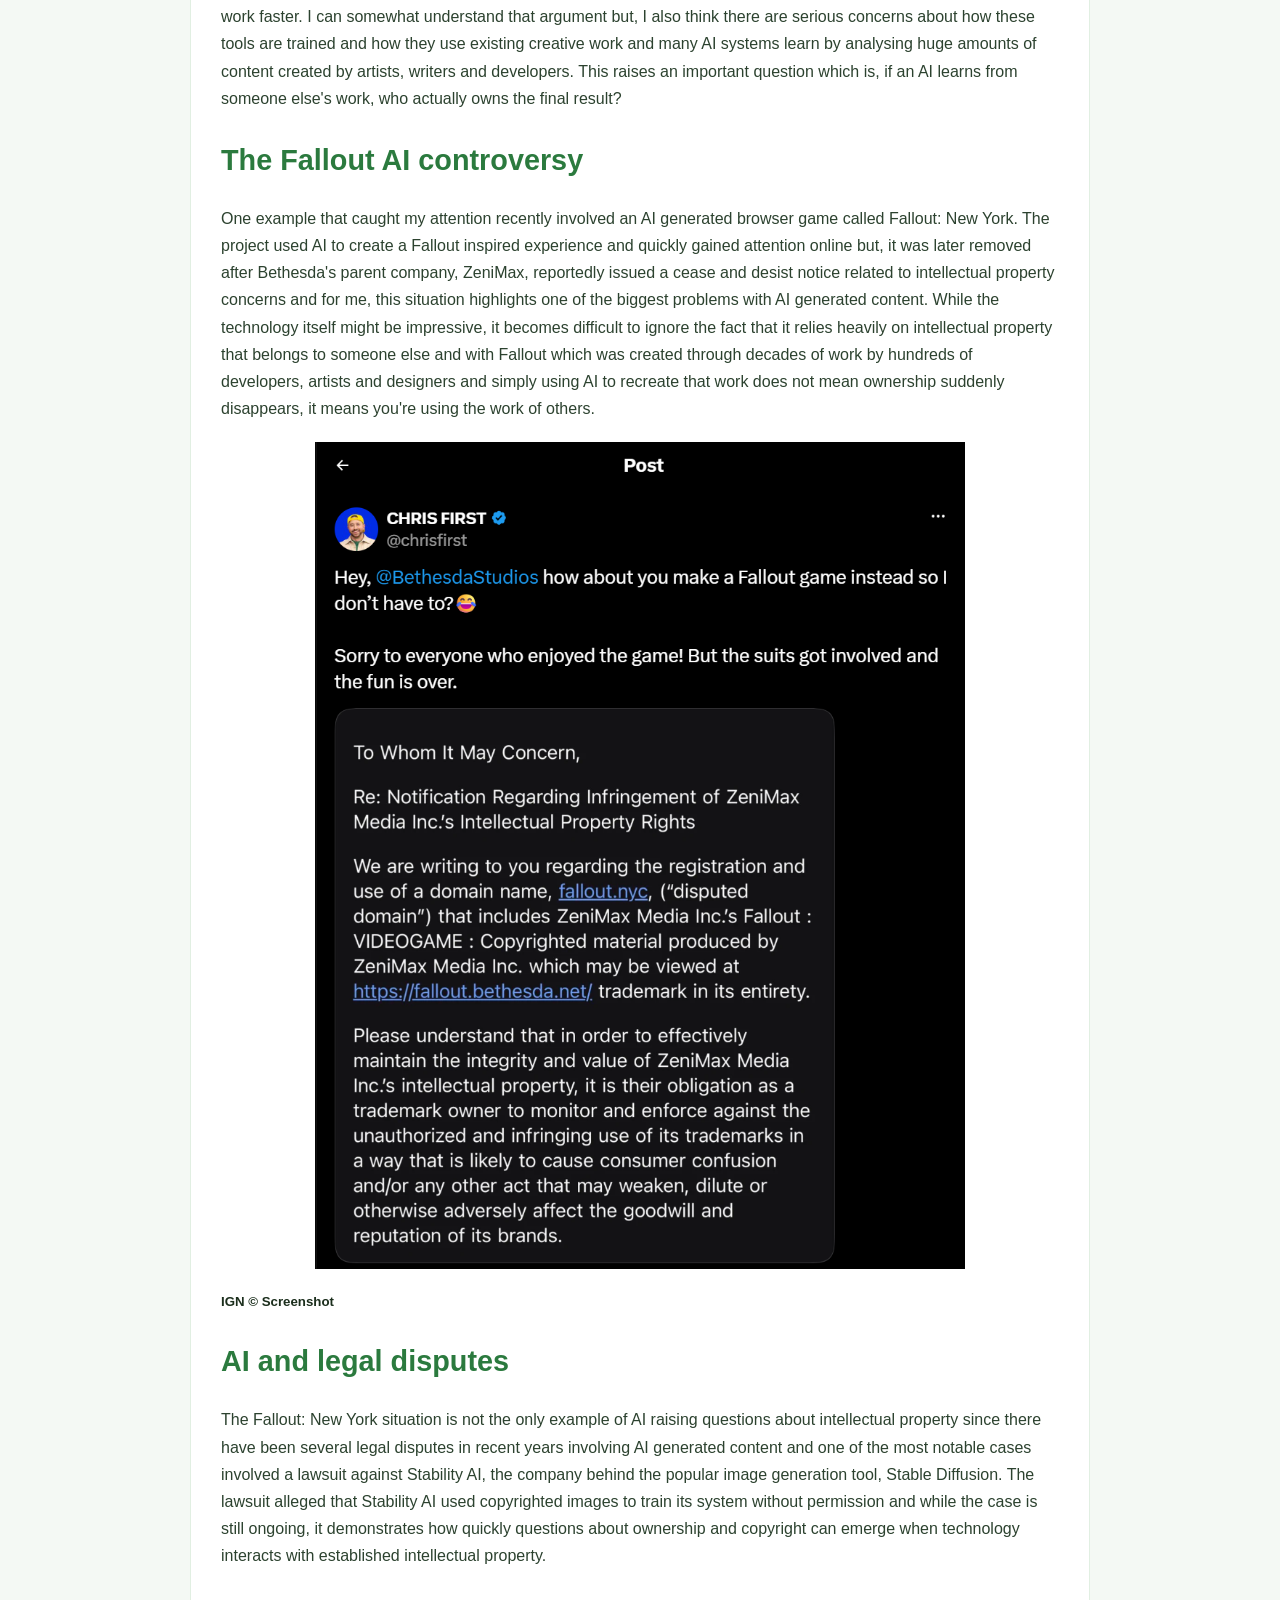
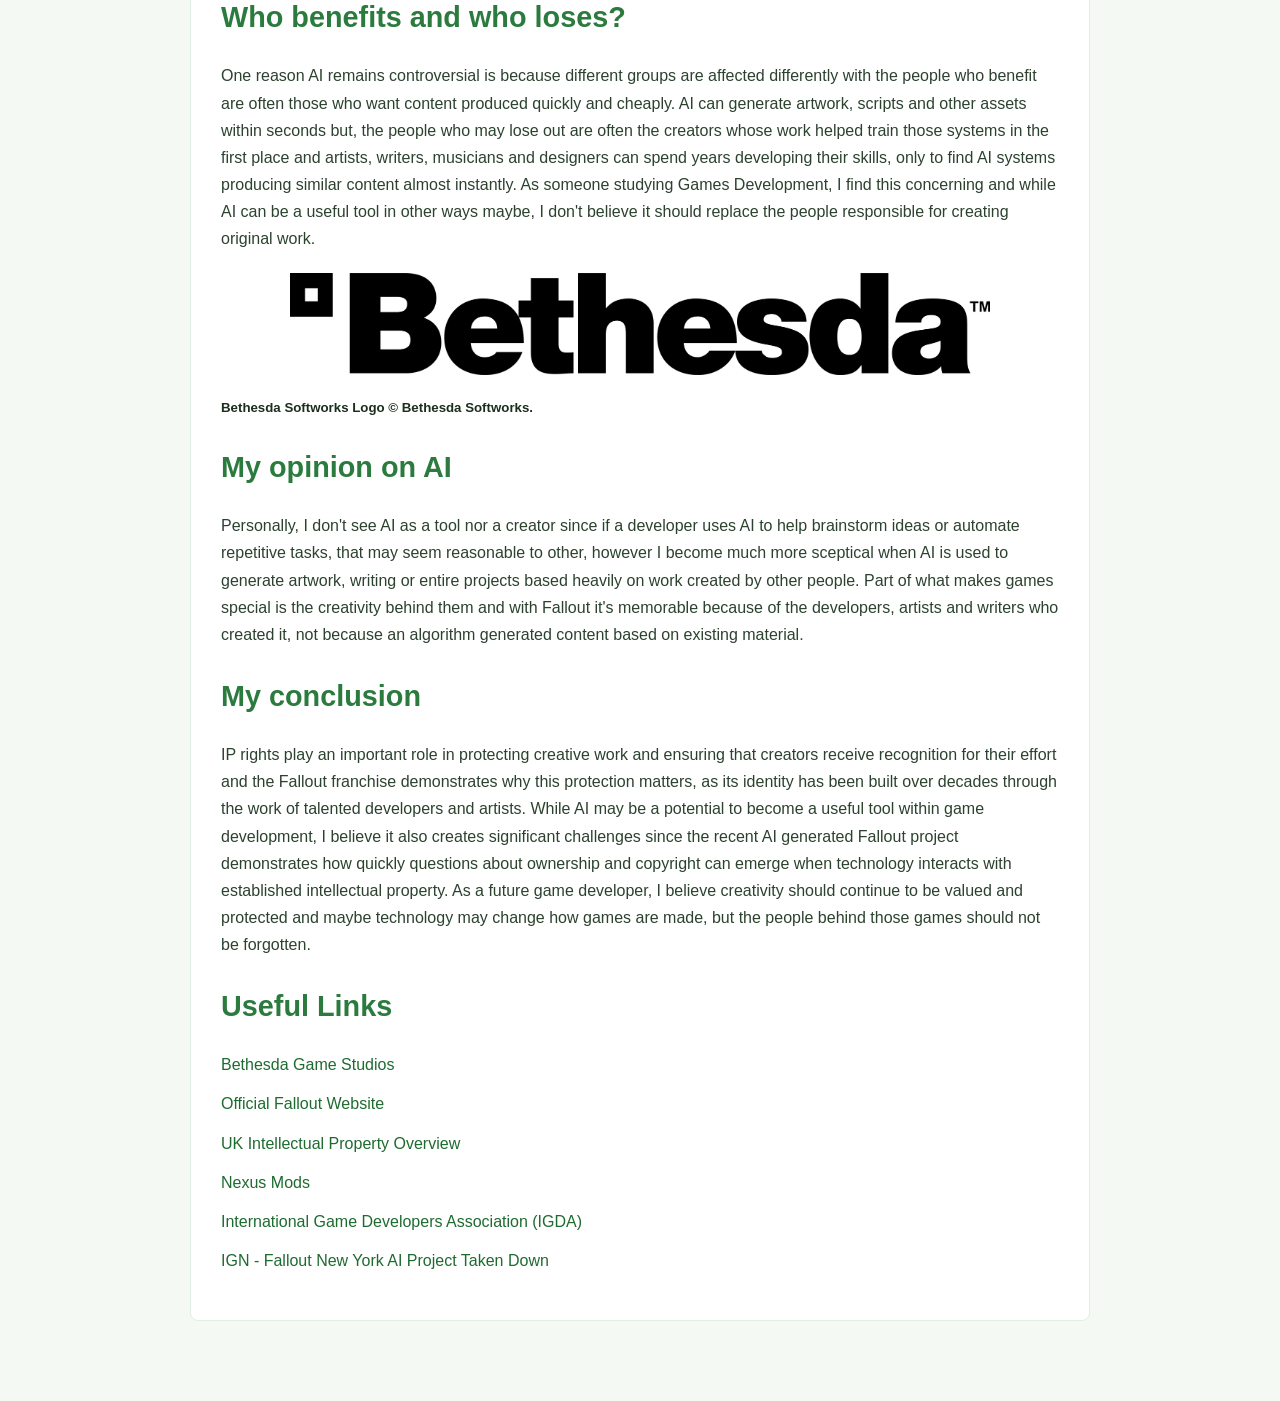
<file: Blogs/ip-and-ai.html>
<!DOCTYPE html>
<html lang="en">
<head>
    <meta charset="UTF-8">
    <meta name="viewport" content="width=device-width, initial-scale=1.0">
    <title>Intellectual Property Rights and AI</title>
    <link rel="stylesheet" href="CSS/style.css">
    <script src="/theme.js"></script>
</head>
<body>
<header>
    <h1>Intellectual Property Rights and AI</h1>
    <nav>
        <a href="../index.html">Home</a>
        <a href="../about.html">About</a>
        <a href="../portfolio.html">Portfolio</a>
        <a href="../blog.html">Blog</a>
    </nav>
</header>
<main>
    <h2>What are IP rights?</h2>
    <p>
        When people hear the term Intellectual Property, or IP, it can sound like a complicated legal concept. In reality, it's simply a way of protecting creative work and for game developers, this includes things such as artwork, characters, stories, music, code and even well known brand names. Without IP rights, it would be much easier for people to copy someone else's work and claim it as their own and for a studio such as Bethesda, protecting its intellectual property is important because franchises such as Fallout have taken years to build. 
    </p>
    <h2>Why does IP matter?</h2>
    <p>
        As a Games Development student, I think IP rights are important because they help protect the time and effort that goes into creating a game since developing a successful game can take years of work and involve hundreds of people. When I think about Fallout, I don't just think about the games themselves, I also think about iconic parts of the series such as the Pip-Boy, power armour, Vault Boy and the overall retro futuristic style that makes Fallout instantly recognisable and these elements help make Fallout unique, and IP law exists to help protect them. 
    </p>
    <img src="/Images/Fallout_4_Promo_image-3.jpg" alt="Fallout 4 promotional image" class="fallout-pipboy-image">
    <h5>Fallout 4 promotional artwork © Bethesda Softworks.</h5>
    <h2>Fallout and community creativity</h2>
    <p>
        One thing I have always liked about Fallout is its modding community. Games such as Fallout New Vegas and Fallout 4 have thousands of mods that improve graphics, add quests and create entirely new experiences and in my opinion, mods show how creativity can build upon an existing game without necessarily replacing it. Many modders create content because they enjoy the games and want to contribute to the community but, there is still a line between creating fan content and using someone else's intellectual property in a way that infringes on ownership rights. 
    </p>
    <h2>AI enters the picture</h2>
    <p>
        This is where things start becoming more complicated since over the last few years, AI tools have become increasingly common within creative industries. AI can generate images, write stories, create code and even produce voices that sound realistic and while supporters of AI often argue that it improves productivity and allows developers to work faster. I can somewhat understand that argument but, I also think there are serious concerns about how these tools are trained and how they use existing creative work and many AI systems learn by analysing huge amounts of content created by artists, writers and developers. This raises an important question which is, if an AI learns from someone else's work, who actually owns the final result? 
    </p>
    <h2>The Fallout AI controversy</h2>
    <p>
        One example that caught my attention recently involved an AI generated browser game called Fallout: New York. The project used AI to create a Fallout inspired experience and quickly gained attention online but, it was later removed after Bethesda's parent company, ZeniMax, reportedly issued a cease and desist notice related to intellectual property concerns and for me, this situation highlights one of the biggest problems with AI generated content. While the technology itself might be impressive, it becomes difficult to ignore the fact that it relies heavily on intellectual property that belongs to someone else and with Fallout which was created through decades of work by hundreds of developers, artists and designers and simply using AI to recreate that work does not mean ownership suddenly disappears, it means you're using the work of others. 
    </p>
    <img src="/Images/Fallout_New_York.png" alt="Fallout New York AI" class="fallout-new-york">
    <h5>IGN © Screenshot </h5>
    <h2>AI and legal disputes</h2>
    <p>
        The Fallout: New York situation is not the only example of AI raising questions about intellectual property since there have been several legal disputes in recent years involving AI generated content and one of the most notable cases involved a lawsuit against Stability AI, the company behind the popular image generation tool, Stable Diffusion. The lawsuit alleged that Stability AI used copyrighted images to train its system without permission and while the case is still ongoing, it demonstrates how quickly questions about ownership and copyright can emerge when technology interacts with established intellectual property.
    </p>
    <h2>Who benefits and who loses?</h2>
    <p>
        One reason AI remains controversial is because different groups are affected differently with the people who benefit are often those who want content produced quickly and cheaply. AI can generate artwork, scripts and other assets within seconds but, the people who may lose out are often the creators whose work helped train those systems in the first place and artists, writers, musicians and designers can spend years developing their skills, only to find AI systems producing similar content almost instantly. As someone studying Games Development, I find this concerning and while AI can be a useful tool in other ways maybe, I don't believe it should replace the people responsible for creating original work. 
    </p>
    <img src="/Images/Bethesda_Softworks_Logo.jpg" alt="Bethesda Softworks Logo" class="bethesda-image">
    <h5>Bethesda Softworks Logo © Bethesda Softworks.</h5>
    <h2>My opinion on AI</h2>
    <p>
        Personally, I don't see AI as a tool nor a creator since if a developer uses AI to help brainstorm ideas or automate repetitive tasks, that may seem reasonable to other, however I become much more sceptical when AI is used to generate artwork, writing or entire projects based heavily on work created by other people. Part of what makes games special is the creativity behind them and with Fallout it's memorable because of the developers, artists and writers who created it, not because an algorithm generated content based on existing material. 
    </p>
    <h2>My conclusion</h2>
    <p>
        IP rights play an important role in protecting creative work and ensuring that creators receive recognition for their effort and the Fallout franchise demonstrates why this protection matters, as its identity has been built over decades through the work of talented developers and artists. While AI may be a potential to become a useful tool within game development, I believe it also creates significant challenges since the recent AI generated Fallout project demonstrates how quickly questions about ownership and copyright can emerge when technology interacts with established intellectual property. As a future game developer, I believe creativity should continue to be valued and protected and maybe technology may change how games are made, but the people behind those games should not be forgotten. 
    </p>
    <h2>Useful Links</h2>
    <ul>
        <li><a href="https://bethesda.net/en/game/bethesda-game-studios" target="_blank">Bethesda Game Studios</a></li>
        <li><a href="https://fallout.bethesda.net/" target="_blank">Official Fallout Website</a></li>
        <li><a href="https://www.gov.uk/intellectual-property-an-overview" target="_blank">UK Intellectual Property Overview</a></li>
        <li><a href="https://www.nexusmods.com/" target="_blank">Nexus Mods</a></li>
        <li><a href="https://igda.org/" target="_blank">International Game Developers Association (IGDA)</a></li>
        <li><a href="https://sea.ign.com/fallout-4/249713/person-behind-viral-ai-generated-fallout-new-york-game-hauls-it-offline-says-bethesda-issued-cease-a" target="_blank">IGN - Fallout New York AI Project Taken Down</a></li>
    </ul>
</main>
</body>
</html>
</file>
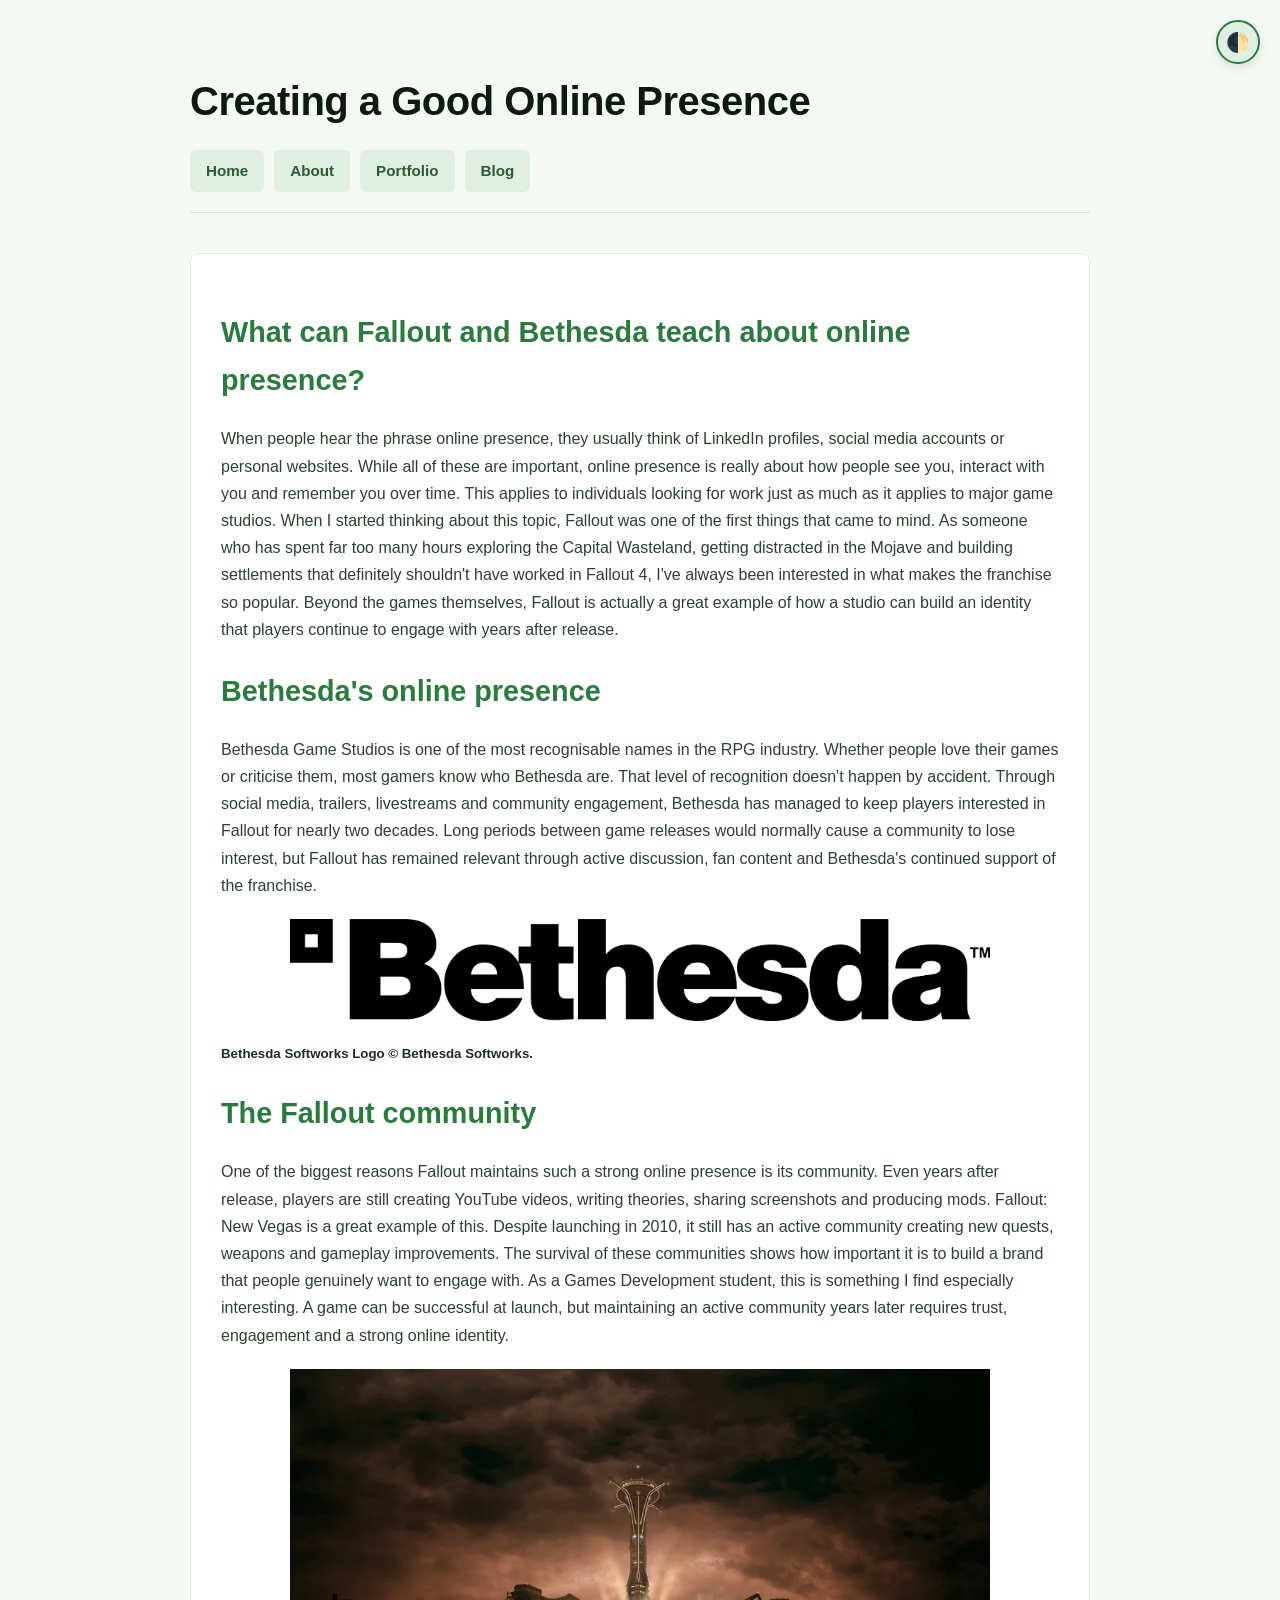
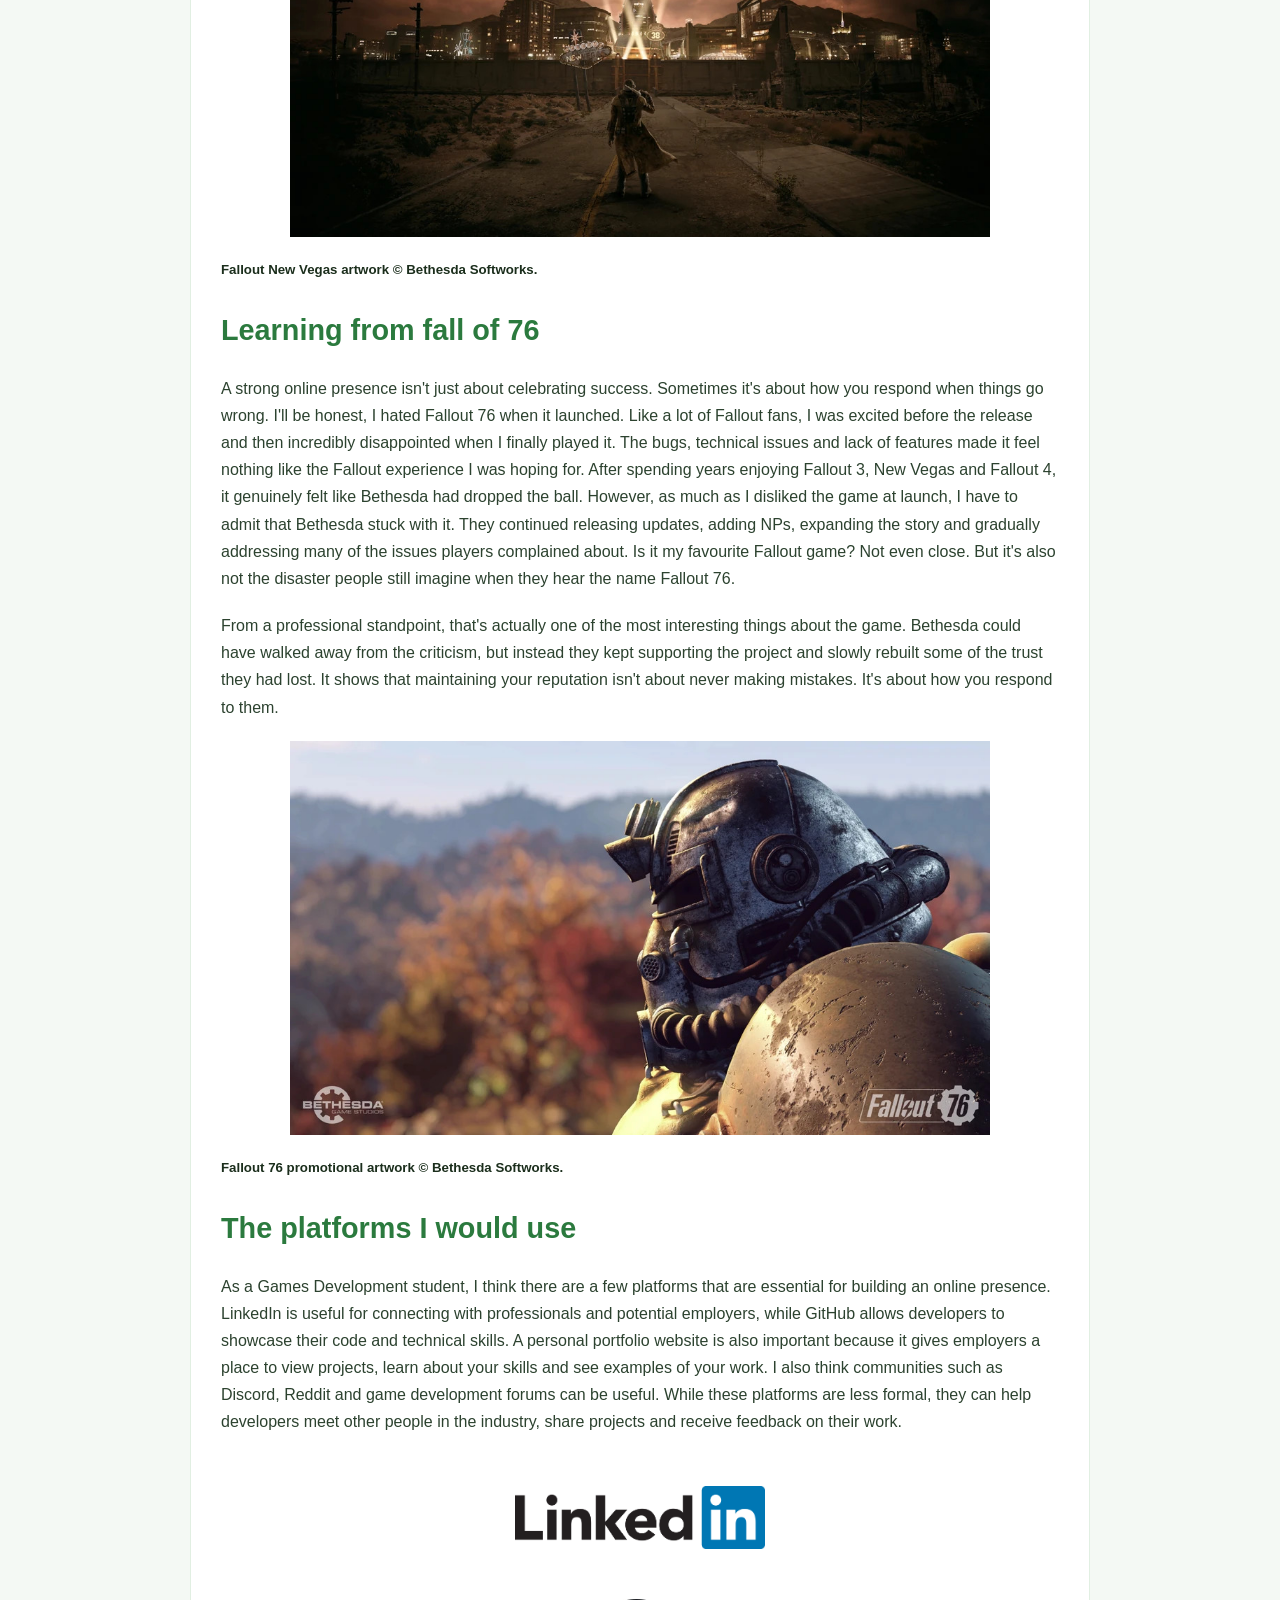
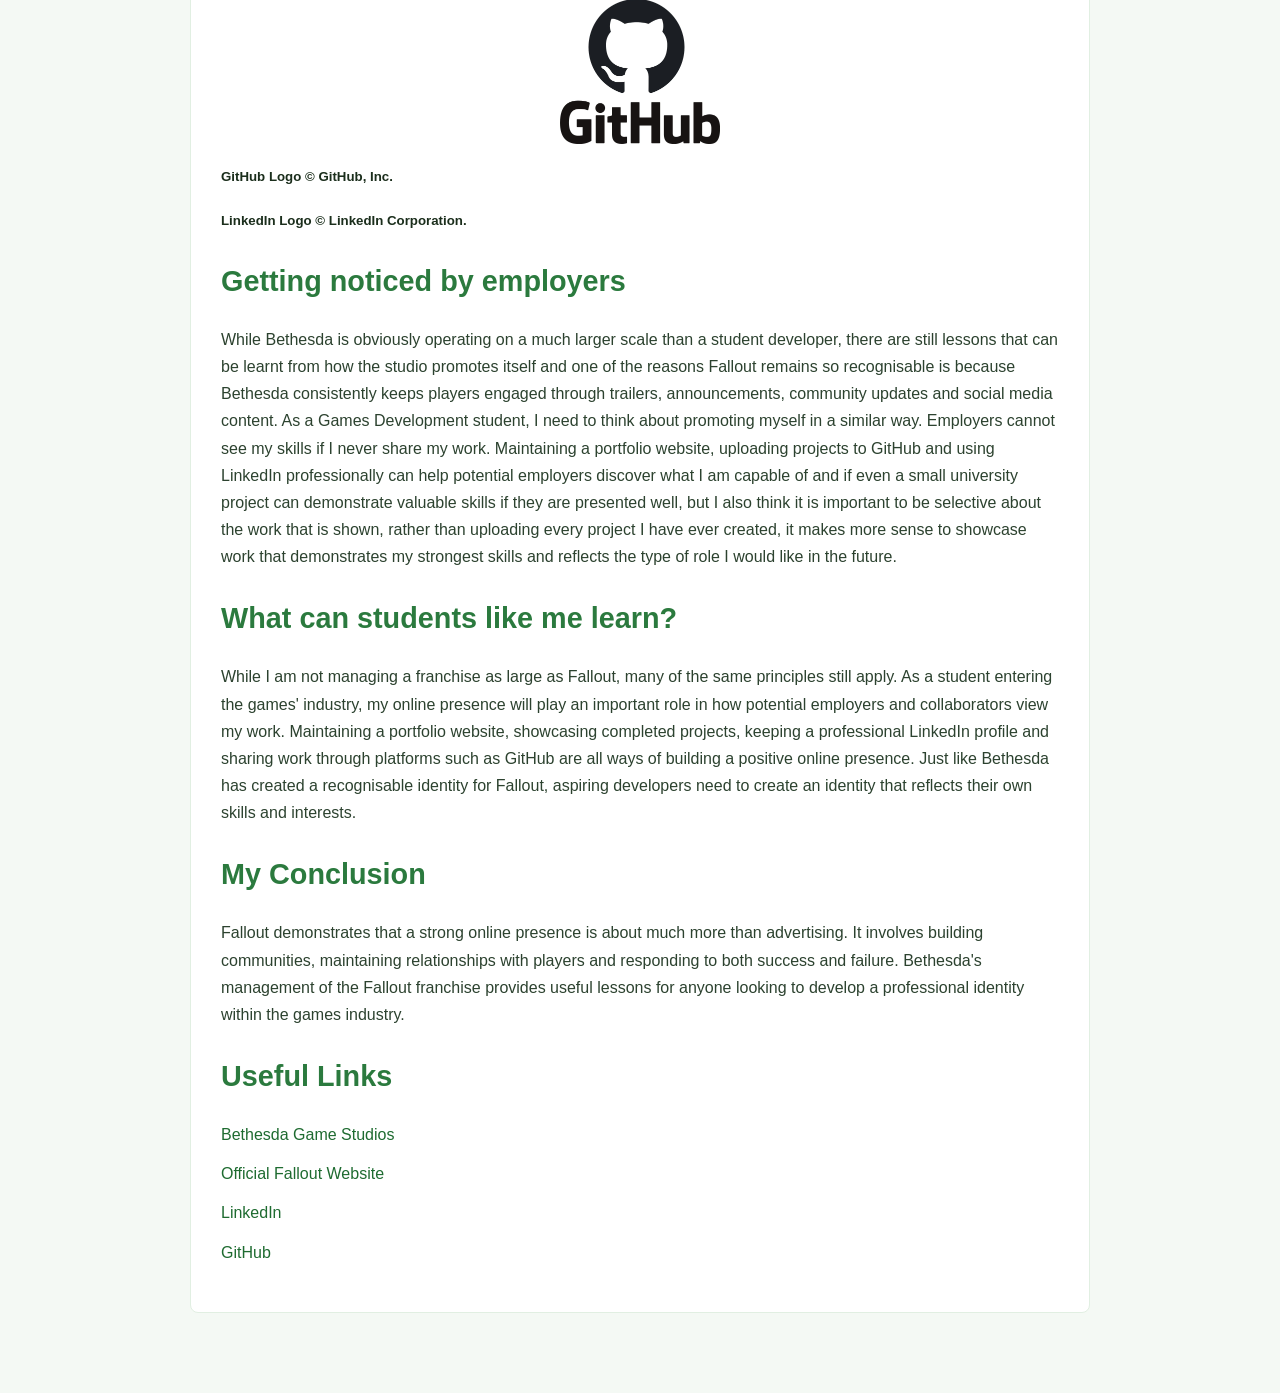
<file: Blogs/online-presence.html>
<!DOCTYPE html>
<html lang="en">
<head>
    <meta charset="UTF-8">
    <meta name="viewport" content="width=device-width, initial-scale=1.0">
    <title>Creating a Good Online Presence</title>
    <link rel="stylesheet" href="CSS/style.css">
    <script src="/theme.js"></script>
</head>
<body>
<header>
    <h1>Creating a Good Online Presence</h1>

    <nav>
        <a href="../index.html">Home</a>
        <a href="../about.html">About</a>
        <a href="../portfolio.html">Portfolio</a>
        <a href="../blog.html">Blog</a>
    </nav>
</header>
<main>
    <h2>What can Fallout and Bethesda teach about online presence?</h2>
    <p>
        When people hear the phrase online presence, they usually think of LinkedIn profiles, social media accounts or personal websites. While all of these are important, online presence is really about how people see you, interact with you and remember you over time. This applies to individuals looking for work just as much as it applies to major game studios. When I started thinking about this topic, Fallout was one of the first things that came to mind. As someone who has spent far too many hours exploring the Capital Wasteland, getting distracted in the Mojave and building settlements that definitely shouldn't have worked in Fallout 4, I've always been interested in what makes the franchise so popular. Beyond the games themselves, Fallout is actually a great example of how a studio can build an identity that players continue to engage with years after release.    </p>
    <h2>Bethesda's online presence</h2>
    <p>
        Bethesda Game Studios is one of the most recognisable names in the RPG industry. Whether people love their games or criticise them, most gamers know who Bethesda are. That level of recognition doesn't happen by accident. Through social media, trailers, livestreams and community engagement, Bethesda has managed to keep players interested in Fallout for nearly two decades. Long periods between game releases would normally cause a community to lose interest, but Fallout has remained relevant through active discussion, fan content and Bethesda's continued support of the franchise.    </p>
    <img src="/Images/Bethesda_Softworks_Logo.jpg" alt="Bethesda Softworks Logo" class="bethesda-image">
    <h5>Bethesda Softworks Logo © Bethesda Softworks.</h5>
        <h2>The Fallout community</h2>
    <p>
        One of the biggest reasons Fallout maintains such a strong online presence is its community. Even years after release, players are still creating YouTube videos, writing theories, sharing screenshots and producing mods. Fallout: New Vegas is a great example of this. Despite launching in 2010, it still has an active community creating new quests, weapons and gameplay improvements. The survival of these communities shows how important it is to build a brand that people genuinely want to engage with. As a Games Development student, this is something I find especially interesting. A game can be successful at launch, but maintaining an active community years later requires trust, engagement and a strong online identity.    </p>
    <img src="/Images/Fallout-NV-Promo-image.jpg" alt="Fallout New Vegas promotional image" class="fallout-nv-image">
    <h5>Fallout New Vegas artwork © Bethesda Softworks.</h5>
        <h2>Learning from fall of 76</h2>
    <p>
        A strong online presence isn't just about celebrating success. Sometimes it's about how you respond when things go wrong. I'll be honest, I hated Fallout 76 when it launched. Like a lot of Fallout fans, I was excited before the release and then incredibly disappointed when I finally played it. The bugs, technical issues and lack of features made it feel nothing like the Fallout experience I was hoping for. After spending years enjoying Fallout 3, New Vegas and Fallout 4, it genuinely felt like Bethesda had dropped the ball. However, as much as I disliked the game at launch, I have to admit that Bethesda stuck with it. They continued releasing updates, adding NPs, expanding the story and gradually addressing many of the issues players complained about. Is it my favourite Fallout game? Not even close. But it's also not the disaster people still imagine when they hear the name Fallout 76.    </p>
    <p>
        From a professional standpoint, that's actually one of the most interesting things about the game. Bethesda could have walked away from the criticism, but instead they kept supporting the project and slowly rebuilt some of the trust they had lost. It shows that maintaining your reputation isn't about never making mistakes. It's about how you respond to them.    </p>
    <img src="/Images/Fallout-76-Promo-image-1.jpg" alt="Fallout 76 promotional image" class="fallout-76-image">
    <h5>Fallout 76 promotional artwork © Bethesda Softworks.</h5>
        <h2>The platforms I would use</h2>
    <p>
        As a Games Development student, I think there are a few platforms that are essential for building an online presence. LinkedIn is useful for connecting with professionals and potential employers, while GitHub allows developers to showcase their code and technical skills. A personal portfolio website is also important because it gives employers a place to view projects, learn about your skills and see examples of your work. I also think communities such as Discord, Reddit and game development forums can be useful. While these platforms are less formal, they can help developers meet other people in the industry, share projects and receive feedback on their work.    </p>
    <img src="/Images/LinkedIn-Logo.jpg" alt="LinkedIn Logo" class="linkedin-image">
    <img src="/Images/GitHub-Logo.jpeg" alt="GitHub Logo" class="github-image">
    <h5>GitHub Logo © GitHub, Inc.</h5>
    <h5>LinkedIn Logo © LinkedIn Corporation.</h5>
    <h2>Getting noticed by employers</h2>
    <p>
        While Bethesda is obviously operating on a much larger scale than a student developer, there are still lessons that can be learnt from how the studio promotes itself and one of the reasons Fallout remains so recognisable is because Bethesda consistently keeps players engaged through trailers, announcements, community updates and social media content. As a Games Development student, I need to think about promoting myself in a similar way. Employers cannot see my skills if I never share my work. Maintaining a portfolio website, uploading projects to GitHub and using LinkedIn professionally can help potential employers discover what I am capable of and if even a small university project can demonstrate valuable skills if they are presented well, but I also think it is important to be selective about the work that is shown, rather than uploading every project I have ever created, it makes more sense to showcase work that demonstrates my strongest skills and reflects the type of role I would like in the future.    </p>
    <h2>What can students like me learn?</h2>
    <p>
        While I am not managing a franchise as large as Fallout, many of the same principles still apply. As a student entering the games' industry, my online presence will play an important role in how potential employers and collaborators view my work. Maintaining a portfolio website, showcasing completed projects, keeping a professional LinkedIn profile and sharing work through platforms such as GitHub are all ways of building a positive online presence. Just like Bethesda has created a recognisable identity for Fallout, aspiring developers need to create an identity that reflects their own skills and interests.    </p>
    <h2>My Conclusion</h2>
    <p>
        Fallout demonstrates that a strong online presence is about much more than advertising. It involves building communities, maintaining relationships with players and responding to both success and failure. Bethesda's management of the Fallout franchise provides useful lessons for anyone looking to develop a professional identity within the games industry.    </p>
    <h2>Useful Links</h2>
    <ul>
        <li><a href="https://bethesda.net/en/game/bethesda-game-studios" target="_blank">Bethesda Game Studios</a></li>
        <li><a href="https://fallout.bethesda.net" target="_blank">Official Fallout Website</a></li>
        <li><a href="https://www.linkedin.com" target="_blank">LinkedIn</a></li>
        <li><a href="https://github.com" target="_blank">GitHub</a></li>
    </ul>
</main>
</body>
</html>
</file>
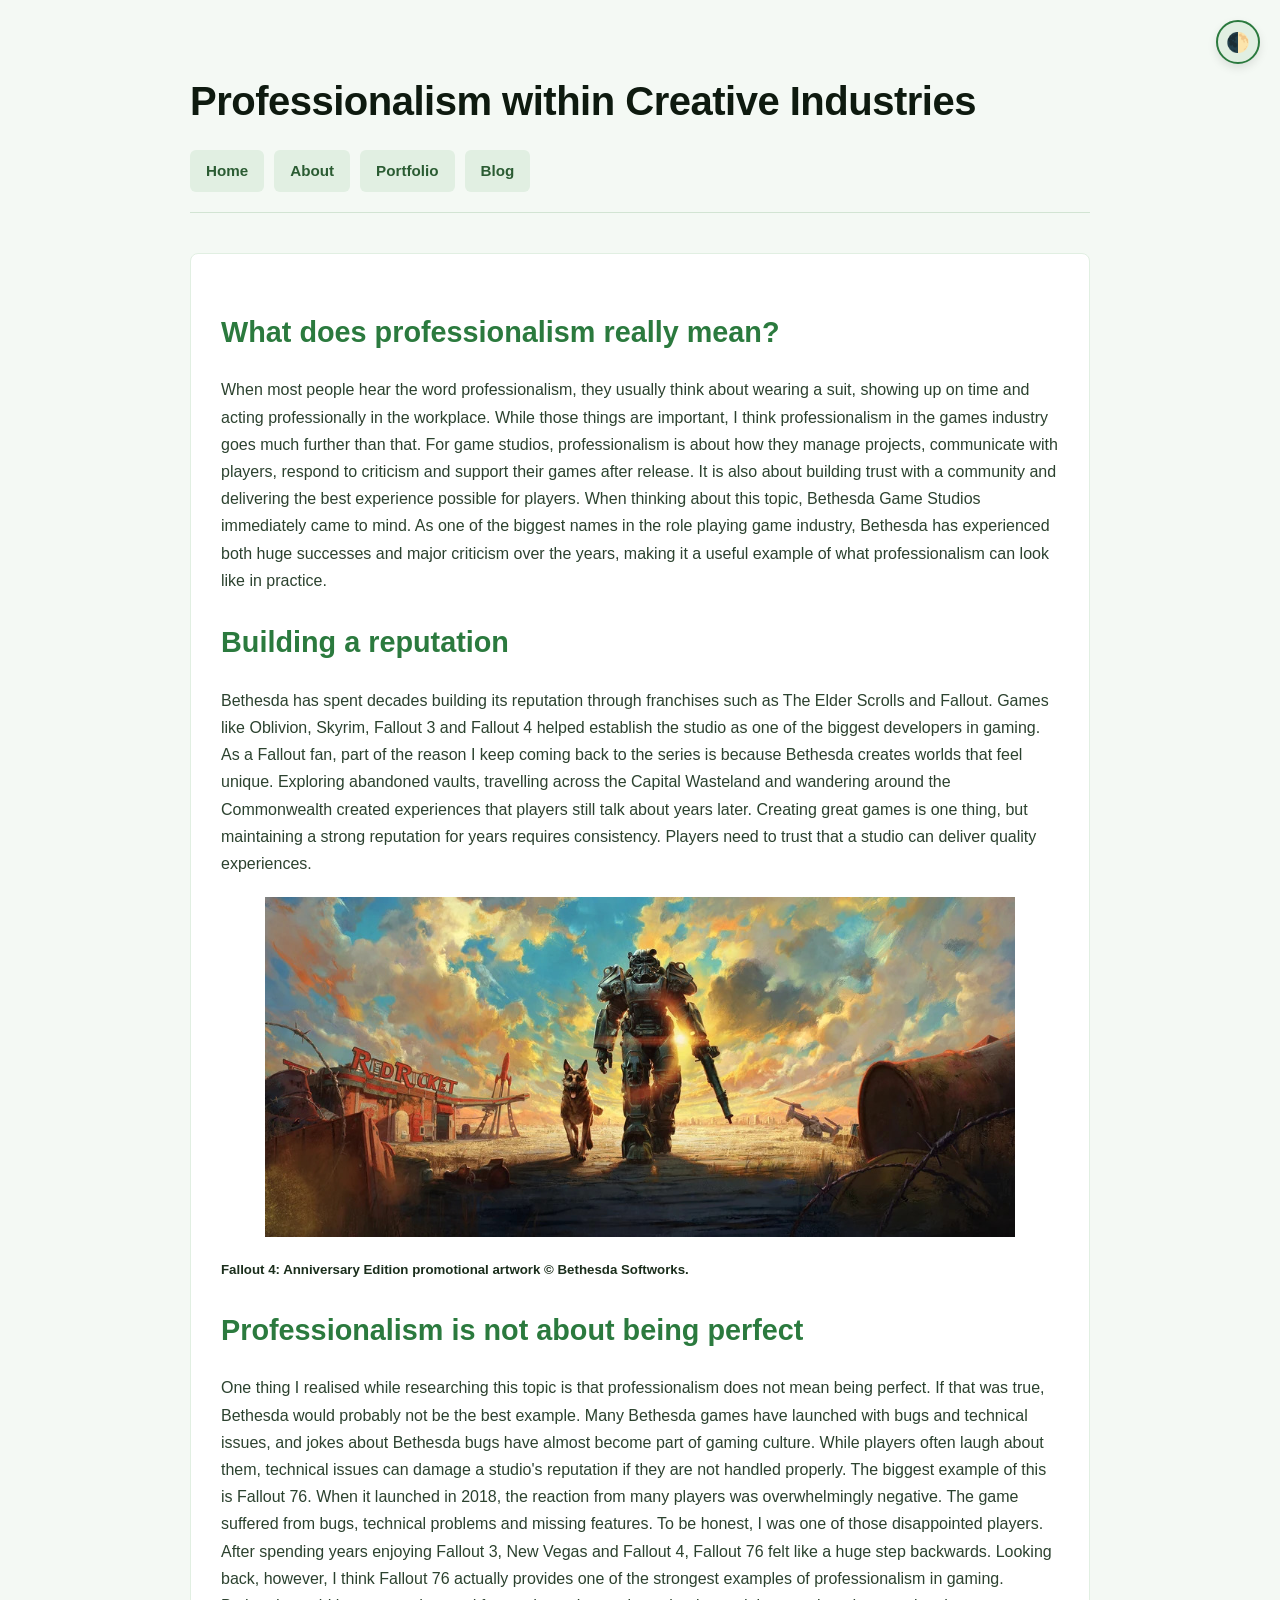
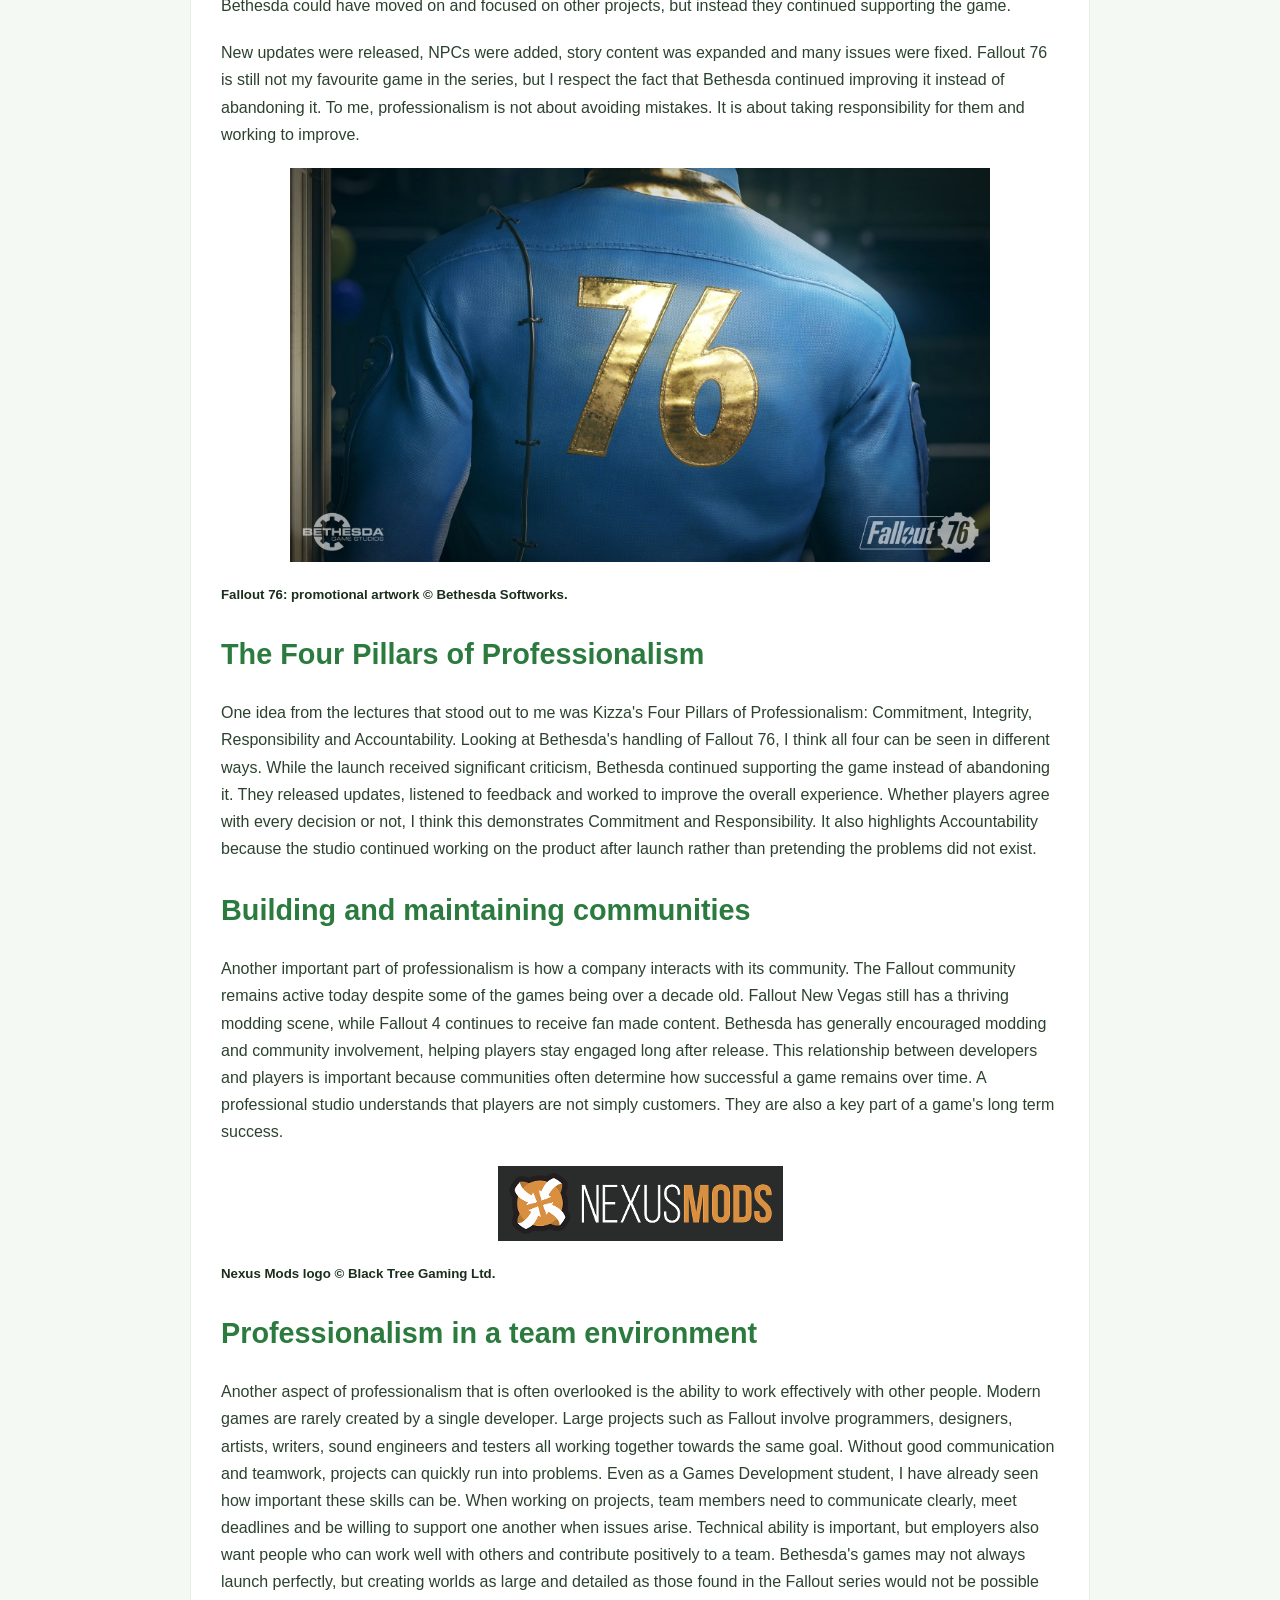
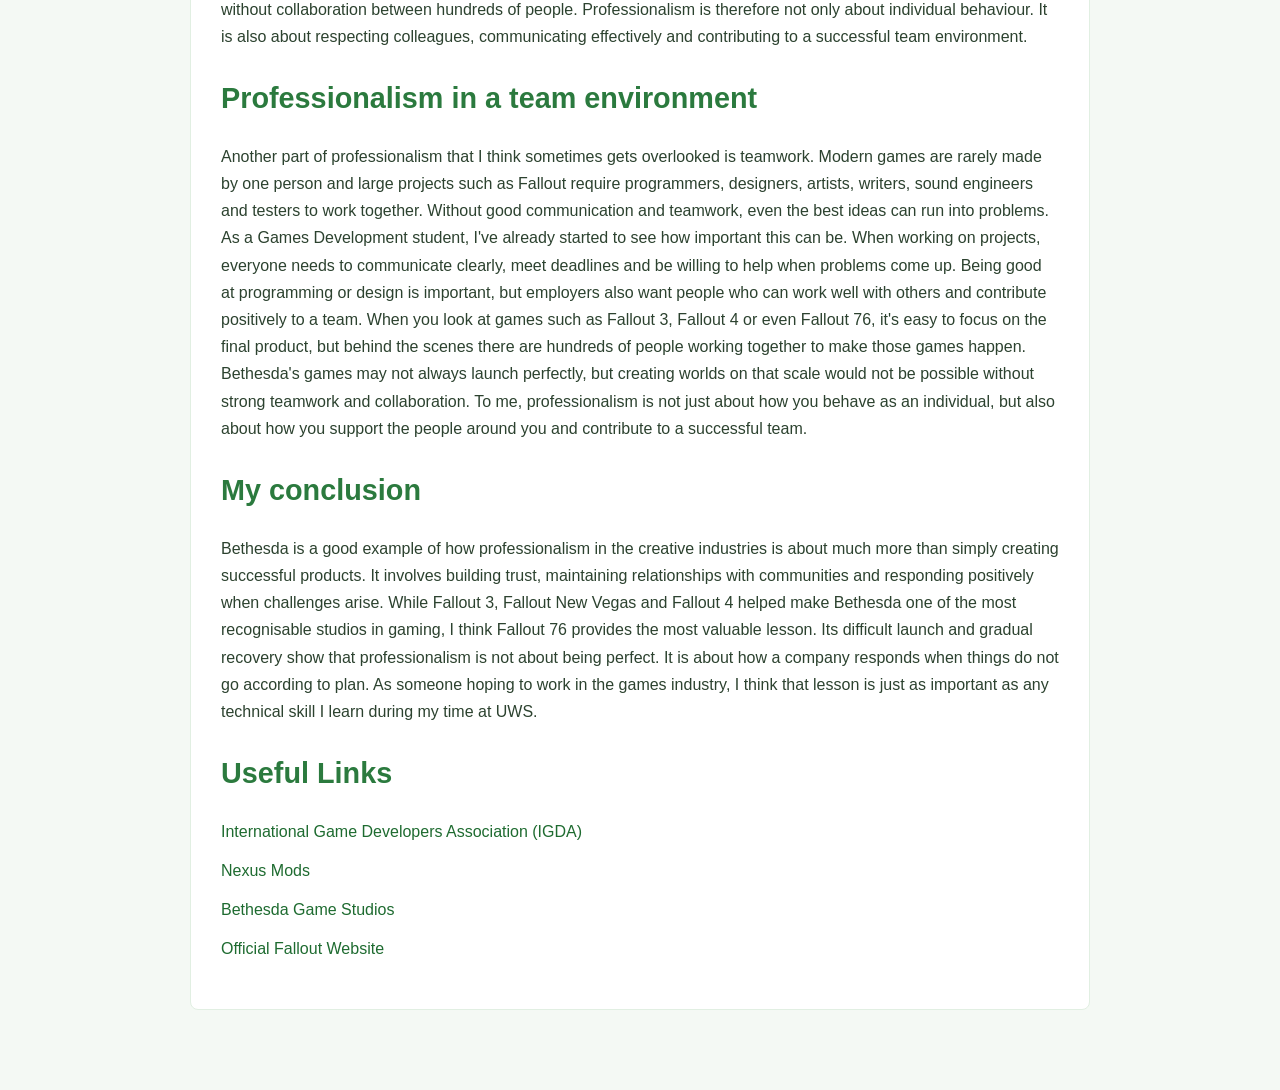
<file: Blogs/professionalism.html>
<!DOCTYPE html>
<html lang="en">
<head>
    <meta charset="UTF-8">
    <meta name="viewport" content="width=device-width, initial-scale=1.0">
    <title>Professionalism within Creative Industries</title>
    <link rel="stylesheet" href="CSS/style.css">
    <script src="/theme.js"></script>
</head>
<body>
<header>
    <h1>Professionalism within Creative Industries</h1>
    <nav>
        <a href="../index.html">Home</a>
        <a href="../about.html">About</a>
        <a href="../portfolio.html">Portfolio</a>
        <a href="../blog.html">Blog</a>
    </nav>
</header>
<main>
<h2>What does professionalism really mean?</h2>
    <p>
        When most people hear the word professionalism, they usually think about wearing a suit, showing up on time and acting professionally in the workplace. While those things are important, I think professionalism in the games industry goes much further than that. For game studios, professionalism is about how they manage projects, communicate with players, respond to criticism and support their games after release. It is also about building trust with a community and delivering the best experience possible for players. When thinking about this topic, Bethesda Game Studios immediately came to mind. As one of the biggest names in the role playing game industry, Bethesda has experienced both huge successes and major criticism over the years, making it a useful example of what professionalism can look like in practice.
    </p>
    <h2>Building a reputation</h2>
    <p>
        Bethesda has spent decades building its reputation through franchises such as The Elder Scrolls and Fallout. Games like Oblivion, Skyrim, Fallout 3 and Fallout 4 helped establish the studio as one of the biggest developers in gaming. As a Fallout fan, part of the reason I keep coming back to the series is because Bethesda creates worlds that feel unique. Exploring abandoned vaults, travelling across the Capital Wasteland and wandering around the Commonwealth created experiences that players still talk about years later. Creating great games is one thing, but maintaining a strong reputation for years requires consistency. Players need to trust that a studio can deliver quality experiences.
    </p>
    <img src="../Images/Fallout-4-Promo-image-2.jpg" alt="Fallout 4 promotional image" class="fallout-4-image">
    <h5>Fallout 4: Anniversary Edition promotional artwork © Bethesda Softworks.</h5>
    <h2>Professionalism is not about being perfect</h2>
    <p>
        One thing I realised while researching this topic is that professionalism does not mean being perfect. If that was true, Bethesda would probably not be the best example. Many Bethesda games have launched with bugs and technical issues, and jokes about Bethesda bugs have almost become part of gaming culture. While players often laugh about them, technical issues can damage a studio's reputation if they are not handled properly. The biggest example of this is Fallout 76. When it launched in 2018, the reaction from many players was overwhelmingly negative. The game suffered from bugs, technical problems and missing features. To be honest, I was one of those disappointed players. After spending years enjoying Fallout 3, New Vegas and Fallout 4, Fallout 76 felt like a huge step backwards. Looking back, however, I think Fallout 76 actually provides one of the strongest examples of professionalism in gaming. Bethesda could have moved on and focused on other projects, but instead they continued supporting the game. 
    </p> 
    <p>
        New updates were released, NPCs were added, story content was expanded and many issues were fixed. Fallout 76 is still not my favourite game in the series, but I respect the fact that Bethesda continued improving it instead of abandoning it. To me, professionalism is not about avoiding mistakes. It is about taking responsibility for them and working to improve.
    </p>
    <img src="../Images/Fallout-76-Promo-image-2.jpg" alt="Fallout 76 promotional image" class="fallout-76-image">
    <h5>Fallout 76: promotional artwork © Bethesda Softworks.</h5> 
    <h2>The Four Pillars of Professionalism</h2>
    <p>
        One idea from the lectures that stood out to me was Kizza's Four Pillars of Professionalism: Commitment, Integrity, Responsibility and Accountability. Looking at Bethesda's handling of Fallout 76, I think all four can be seen in different ways. While the launch received significant criticism, Bethesda continued supporting the game instead of abandoning it. They released updates, listened to feedback and worked to improve the overall experience. Whether players agree with every decision or not, I think this demonstrates Commitment and Responsibility. It also highlights Accountability because the studio continued working on the product after launch rather than pretending the problems did not exist.
    </p>
    <h2>Building and maintaining communities</h2>
    <p>
        Another important part of professionalism is how a company interacts with its community. The Fallout community remains active today despite some of the games being over a decade old. Fallout New Vegas still has a thriving modding scene, while Fallout 4 continues to receive fan made content. Bethesda has generally encouraged modding and community involvement, helping players stay engaged long after release. This relationship between developers and players is important because communities often determine how successful a game remains over time. A professional studio understands that players are not simply customers. They are also a key part of a game's long term success.
    </p>
    <img src="../Images/Nexus-Mods_logo.png" alt="Nexus Mods logo" class="nexus-mods-logo">
    <h5>Nexus Mods logo © Black Tree Gaming Ltd.</h5>
    <h2>Professionalism in a team environment</h2>
    <p>
    Another aspect of professionalism that is often overlooked is the ability to work effectively with other people. Modern games are rarely created by a single developer. Large projects such as Fallout involve programmers, designers, artists, writers, sound engineers and testers all working together towards the same goal. Without good communication and teamwork, projects can quickly run into problems. Even as a Games Development student, I have already seen how important these skills can be. When working on projects, team members need to communicate clearly, meet deadlines and be willing to support one another when issues arise. Technical ability is important, but employers also want people who can work well with others and contribute positively to a team. Bethesda's games may not always launch perfectly, but creating worlds as large and detailed as those found in the Fallout series would not be possible without collaboration between hundreds of people. Professionalism is therefore not only about individual behaviour. It is also about respecting colleagues, communicating effectively and contributing to a successful team environment.
    </p>
    <h2>Professionalism in a team environment</h2>
    <p>
    Another part of professionalism that I think sometimes gets overlooked is teamwork. Modern games are rarely made by one person and large projects such as Fallout require programmers, designers, artists, writers, sound engineers and testers to work together. Without good communication and teamwork, even the best ideas can run into problems. As a Games Development student, I've already started to see how important this can be. When working on projects, everyone needs to communicate clearly, meet deadlines and be willing to help when problems come up. Being good at programming or design is important, but employers also want people who can work well with others and contribute positively to a team. When you look at games such as Fallout 3, Fallout 4 or even Fallout 76, it's easy to focus on the final product, but behind the scenes there are hundreds of people working together to make those games happen. Bethesda's games may not always launch perfectly, but creating worlds on that scale would not be possible without strong teamwork and collaboration. To me, professionalism is not just about how you behave as an individual, but also about how you support the people around you and contribute to a successful team.
    </p>
    <h2>My conclusion</h2>
    <p>
        Bethesda is a good example of how professionalism in the creative industries is about much more than simply creating successful products. It involves building trust, maintaining relationships with communities and responding positively when challenges arise. While Fallout 3, Fallout New Vegas and Fallout 4 helped make Bethesda one of the most recognisable studios in gaming, I think Fallout 76 provides the most valuable lesson. Its difficult launch and gradual recovery show that professionalism is not about being perfect. It is about how a company responds when things do not go according to plan. As someone hoping to work in the games industry, I think that lesson is just as important as any technical skill I learn during my time at UWS.
    </p>
    <h2>Useful Links</h2>
    <ul>
        <li><a href="https://igda.org/" target="_blank">International Game Developers Association (IGDA)</a></li>
        <li><a href="https://www.nexusmods.com/" target="_blank">Nexus Mods</a></li>
        <li><a href="https://bethesda.net/en/game/bethesda-game-studios" target="_blank">Bethesda Game Studios</a></li>
        <li><a href="https://fallout.bethesda.net" target="_blank">Official Fallout Website</a></li>
    </ul>
</main>
</body>
</html>
</file>
<file: CSS/style.css>
:root {
    --bg-body: #f4f9f4;
    --text-body: #1b2e1c;
    --border-header: #d2e4d3;
    --text-h1: #0e1a0f;
    --text-h2: #2b7a3e;
    --text-nav: #2b5c33;
    --bg-nav: #e1efe2;
    --bg-nav-hover: #2b7a3e;
    --text-nav-hover: #ffffff;
    --bg-main: #ffffff;
    --border-main: #e1efe2;
    --shadow-main: rgba(43, 122, 62, 0.04);
    --text-p: #2c422f;
    --text-link: #1e6b30;
    --text-link-hover: #0e3d19;
    --bg-card: #ffffff;
    --border-card: #e2eee3;
    --text-card-h3: #2b7a3e;
    --text-card-p: #4a634d;
    --bg-card-hover: #f7fbf7;
    --border-card-hover: #2b7a3e;
    --shadow-card-hover: rgba(43, 122, 62, 0.08);
    --text-card-h3-hover: #1e6b30;
    --bg-toggle: #e1efe2;
    --border-toggle: #2b7a3e;
}
[data-theme="dark"] {
    --bg-body: #0b140b;
    --text-body: #eefaed;
    --border-header: #1f3520;
    --text-h1: #ffffff;
    --text-h2: #70f770;
    --text-nav: #accba7;
    --bg-nav: #152415;
    --bg-nav-hover: #46ff56;
    --text-nav-hover: #ffffff;
    --bg-main: #152416;
    --border-main: #1f3521;
    --shadow-main: transparent;
    --text-p: #c7e0c9;
    --text-link: #a5ff95;
    --text-link-hover: #bfffcd;
    --bg-card: #152417;
    --border-card: #1f3522;
    --text-card-h3: #a5ff95;
    --text-card-p: #a7cbae;
    --bg-card-hover: #1c301e;
    --border-card-hover: #46ff56;
    --shadow-card-hover: transparent;
    --text-card-h3-hover: #ffffff;
    --bg-toggle: #152415;
    --border-toggle: #46ff56;
}
#theme-toggle {
    position: fixed;
    top: 20px;
    right: 20px;
    z-index: 1000;
    cursor: pointer;
    font-size: 1.2rem;
    padding: 10px;
    border-radius: 50%;
    width: 44px;
    height: 44px;
    display: flex;
    align-items: center;
    justify-content: center;
    background: var(--bg-toggle);
    border: 2px solid var(--border-toggle);
    box-shadow: 0 4px 10px rgba(0,0,0,0.1);
    transition: all 0.2s ease-in-out;
}
#theme-toggle:hover {
    transform: scale(1.1);
}
body {
    background: var(--bg-body);
    color: var(--text-body);
    font-family: 'Segoe UI', Roboto, Helvetica, Arial, sans-serif;
    max-width: 900px;
    margin: 0 auto;
    padding: 40px 20px;
    line-height: 1.7;
    transition: background 0.3s ease, color 0.3s ease;
}
header {
    border-bottom: 1px solid var(--border-header);
    padding-bottom: 20px;
    margin-bottom: 40px;
}
h1 {
    color: var(--text-h1);
    font-size: 2.5rem;
    margin-bottom: 15px;
    font-weight: 700;
    letter-spacing: -0.5px;
}
h2 {
    color: var(--text-h2);
    font-size: 1.8rem;
    margin-bottom: 20px;
}
nav {
    display: flex;
    gap: 10px;
    margin-top: 15px;
}
nav a {
    text-decoration: none;
    color: var(--text-nav);
    padding: 8px 16px;
    border-radius: 6px;
    background: var(--bg-nav);
    font-weight: 600;
    font-size: 0.95rem;
    transition: all 0.2s ease-in-out;
}
nav a:hover {
    color: var(--text-nav-hover);
    background: var(--bg-nav-hover);
    transform: translateY(-2px);
}
main {
    background: var(--bg-main);
    padding: 30px;
    border-radius: 8px;
    border: 1px solid var(--border-main);
    margin-bottom: 40px;
    box-shadow: var(--shadow-main);
}
p {
    margin-bottom: 20px;
    color: var(--text-p);
}
ul {
    list-style: none;
    padding: 0;
}
ul li {
    margin-bottom: 12px;
}
ul li a {
    color: var(--text-link);
    text-decoration: none;
    font-weight: 500;
    transition: color 0.2s ease;
}
ul li a:hover {
    color: var(--text-link-hover);
    text-decoration: underline;
}
article {
    margin-bottom: 50px;
}
.blog-grid {
    display: flex;
    flex-direction: column;
    gap: 20px;
    margin-top: 25px;
}
.blog-card {
    background: var(--bg-card);
    border: 1px solid var(--border-card);
    border-radius: 8px;
    transition: all 0.2s ease-in-out;
}
.blog-card a {
    display: block;
    padding: 20px;
    text-decoration: none;
}
.blog-card h3 {
    color: var(--text-card-h3);
    margin: 0 0 8px 0;
    font-size: 1.3rem;
    transition: color 0.2s ease;
}
.blog-card p {
    color: var(--text-card-p);
    margin: 0;
    font-size: 0.95rem;
}
.blog-card:hover {
    transform: translateX(5px);
    border-color: var(--border-card-hover);
    background: var(--bg-card-hover);
    box-shadow: var(--shadow-card-hover);
}
.blog-card:hover h3 {
    color: var(--text-card-h3-hover);
}
.fallout-image {
    max-width: 2500px;
    height: auto;
    display: block;
    margin: 10px auto; 
}
.bethesda-image {
    max-width: 700px;
    height: auto;
    display: block; 
    margin: 10px auto; 
}
.fallout-nv-image {
    max-width: 700px;
    height: auto;
    display: block;
    margin: 10px auto; 
}
.fallout-76-image {
    max-width: 700px;
    height: auto;
    display: block;
    margin: 10px auto; 
}
.linkedin-image {
    max-width: 250px;
    height: auto;
    display: block;
    margin: 50px auto; 
}
.github-image {
    max-width: 250px;
    height: auto;
    display: block;
    margin: 10px auto; 
}
.fallout-4-image {
    max-width: 750px;
    height: auto;
    display: block;
    margin: 10px auto; 
}
.nexus-mods-logo {
    max-width: 500px;
    height: auto;
    display: block;
    margin: 10px auto; 
}
.discord-logo {
    max-width: 350px;
    height: auto;
    display: block;
    margin: 10px auto; 
}
.fallout-london-image {
    max-width: 600px;
    height: auto;
    display: block;
    margin: 10px auto; 
}
.itch-io-logo {
    max-width: 600px;
    height: auto;
    display: block;
    margin: 10px auto; 
}
.uk-games-fund-logo {
    max-width: 600px;
    height: auto;
    display: block;
    margin: 10px auto; 
}
.fallout-3-image{
    max-width: 600px;
    height: auto;
    display: block;
    margin: 10px auto;   
}
.dovetail-games-logo {
    max-width: 600px;
    height: auto;
    display: block;
    margin: 10px auto; 
}
.rivet-games-logo {
    max-width: 525px;
    height: auto;
    display: block;
    margin: 10px auto; 
}
.blazing-griffin-logo {
    max-width: 525px;
    height: auto;
    display: block;
    margin: 10px auto; 
}
.the-4j-studios-logo {
    max-width: 525px;
    height: auto;
    display: block;
    margin: 10px auto; 
}
.reddit-logo{
    max-width: 500px;
    height: auto;
    display: block;
    margin: 10px auto; 
}
.fallout-pipboy-image{
    max-width: 700px;
    height: auto;
    display: block;
    margin: 10px auto;
}
.fallout-new-york{
    max-width: 650px;
    height: auto;
    display: block;
    margin: 10px auto;
}
.Super-Shooter-Duper-Game-Screenshot{
    max-width: 650px;
    height: auto;
    display: block;
    margin: 10px auto;
}
.OOP-Platform-Game-Screenshot{
    max-width: 650px;
    height: auto;
    display: block;
    margin: 10px auto;
}
.Graded-Unit-Menu-Screen{
    max-width: 650px;
    height: auto;
    display: block;
    margin: 10px auto;
}
</file>
<file: Blogs/CSS/style.css>
:root {
    --bg-body: #f4f9f4;
    --text-body: #1b2e1c;
    --border-header: #d2e4d3;
    --text-h1: #0e1a0f;
    --text-h2: #2b7a3e;
    --text-nav: #2b5c33;
    --bg-nav: #e1efe2;
    --bg-nav-hover: #2b7a3e;
    --text-nav-hover: #ffffff;
    --bg-main: #ffffff;
    --border-main: #e1efe2;
    --shadow-main: rgba(43, 122, 62, 0.04);
    --text-p: #2c422f;
    --text-link: #1e6b30;
    --text-link-hover: #0e3d19;
    --bg-card: #ffffff;
    --border-card: #e2eee3;
    --text-card-h3: #2b7a3e;
    --text-card-p: #4a634d;
    --bg-card-hover: #f7fbf7;
    --border-card-hover: #2b7a3e;
    --shadow-card-hover: rgba(43, 122, 62, 0.08);
    --text-card-h3-hover: #1e6b30;
    --bg-toggle: #e1efe2;
    --border-toggle: #2b7a3e;
}
[data-theme="dark"] {
    --bg-body: #0b140b;
    --text-body: #eefaed;
    --border-header: #1f3520;
    --text-h1: #ffffff;
    --text-h2: #70f770;
    --text-nav: #accba7;
    --bg-nav: #152415;
    --bg-nav-hover: #46ff56;
    --text-nav-hover: #ffffff;
    --bg-main: #152416;
    --border-main: #1f3521;
    --shadow-main: transparent;
    --text-p: #c7e0c9;
    --text-link: #a5ff95;
    --text-link-hover: #bfffcd;
    --bg-card: #152417;
    --border-card: #1f3522;
    --text-card-h3: #a5ff95;
    --text-card-p: #a7cbae;
    --bg-card-hover: #1c301e;
    --border-card-hover: #46ff56;
    --shadow-card-hover: transparent;
    --text-card-h3-hover: #ffffff;
    --bg-toggle: #152415;
    --border-toggle: #46ff56;
}
#theme-toggle {
    position: fixed;
    top: 20px;
    right: 20px;
    z-index: 1000;
    cursor: pointer;
    font-size: 1.2rem;
    padding: 10px;
    border-radius: 50%;
    width: 44px;
    height: 44px;
    display: flex;
    align-items: center;
    justify-content: center;
    background: var(--bg-toggle);
    border: 2px solid var(--border-toggle);
    box-shadow: 0 4px 10px rgba(0,0,0,0.1);
    transition: all 0.2s ease-in-out;
}
#theme-toggle:hover {
    transform: scale(1.1);
}
body {
    background: var(--bg-body);
    color: var(--text-body);
    font-family: 'Segoe UI', Roboto, Helvetica, Arial, sans-serif;
    max-width: 900px;
    margin: 0 auto;
    padding: 40px 20px;
    line-height: 1.7;
    transition: background 0.3s ease, color 0.3s ease;
}
header {
    border-bottom: 1px solid var(--border-header);
    padding-bottom: 20px;
    margin-bottom: 40px;
}
h1 {
    color: var(--text-h1);
    font-size: 2.5rem;
    margin-bottom: 15px;
    font-weight: 700;
    letter-spacing: -0.5px;
}
h2 {
    color: var(--text-h2);
    font-size: 1.8rem;
    margin-bottom: 20px;
}
nav {
    display: flex;
    gap: 10px;
    margin-top: 15px;
}
nav a {
    text-decoration: none;
    color: var(--text-nav);
    padding: 8px 16px;
    border-radius: 6px;
    background: var(--bg-nav);
    font-weight: 600;
    font-size: 0.95rem;
    transition: all 0.2s ease-in-out;
}
nav a:hover {
    color: var(--text-nav-hover);
    background: var(--bg-nav-hover);
    transform: translateY(-2px);
}
main {
    background: var(--bg-main);
    padding: 30px;
    border-radius: 8px;
    border: 1px solid var(--border-main);
    margin-bottom: 40px;
    box-shadow: var(--shadow-main);
}
p {
    margin-bottom: 20px;
    color: var(--text-p);
}
ul {
    list-style: none;
    padding: 0;
}
ul li {
    margin-bottom: 12px;
}
ul li a {
    color: var(--text-link);
    text-decoration: none;
    font-weight: 500;
    transition: color 0.2s ease;
}
ul li a:hover {
    color: var(--text-link-hover);
    text-decoration: underline;
}
article {
    margin-bottom: 50px;
}
.blog-grid {
    display: flex;
    flex-direction: column;
    gap: 20px;
    margin-top: 25px;
}
.blog-card {
    background: var(--bg-card);
    border: 1px solid var(--border-card);
    border-radius: 8px;
    transition: all 0.2s ease-in-out;
}
.blog-card a {
    display: block;
    padding: 20px;
    text-decoration: none;
}
.blog-card h3 {
    color: var(--text-card-h3);
    margin: 0 0 8px 0;
    font-size: 1.3rem;
    transition: color 0.2s ease;
}
.blog-card p {
    color: var(--text-card-p);
    margin: 0;
    font-size: 0.95rem;
}
.blog-card:hover {
    transform: translateX(5px);
    border-color: var(--border-card-hover);
    background: var(--bg-card-hover);
    box-shadow: var(--shadow-card-hover);
}
.blog-card:hover h3 {
    color: var(--text-card-h3-hover);
}
.fallout-image {
    max-width: 2500px;
    height: auto;
    display: block;
    margin: 10px auto; 
}
.bethesda-image {
    max-width: 700px;
    height: auto;
    display: block; 
    margin: 10px auto; 
}
.fallout-nv-image {
    max-width: 700px;
    height: auto;
    display: block;
    margin: 10px auto; 
}
.fallout-76-image {
    max-width: 700px;
    height: auto;
    display: block;
    margin: 10px auto; 
}
.linkedin-image {
    max-width: 250px;
    height: auto;
    display: block;
    margin: 50px auto; 
}
.github-image {
    max-width: 250px;
    height: auto;
    display: block;
    margin: 10px auto; 
}
.fallout-4-image {
    max-width: 750px;
    height: auto;
    display: block;
    margin: 10px auto; 
}
.nexus-mods-logo {
    max-width: 500px;
    height: auto;
    display: block;
    margin: 10px auto; 
}
.discord-logo {
    max-width: 350px;
    height: auto;
    display: block;
    margin: 10px auto; 
}
.fallout-london-image {
    max-width: 600px;
    height: auto;
    display: block;
    margin: 10px auto; 
}
.itch-io-logo {
    max-width: 600px;
    height: auto;
    display: block;
    margin: 10px auto; 
}
.dovetail-games-logo {
    max-width: 600px;
    height: auto;
    display: block;
    margin: 10px auto; 
}
.rivet-games-logo {
    max-width: 525px;
    height: auto;
    display: block;
    margin: 10px auto; 
}
.blazing-griffin-logo {
    max-width: 525px;
    height: auto;
    display: block;
    margin: 10px auto; 
}
.the-4j-studios-logo {
    max-width: 525px;
    height: auto;
    display: block;
    margin: 10px auto; 
}
.reddit-logo{
    max-width: 500px;
    height: auto;
    display: block;
    margin: 10px auto; 
}
.fallout-pipboy-image{
    max-width: 700px;
    height: auto;
    display: block;
    margin: 10px auto;
}
.fallout-new-york{
    max-width: 650px;
    height: auto;
    display: block;
    margin: 10px auto;
}
.Super-Shooter-Duper-Game-Screenshot{
    max-width: 650px;
    height: auto;
    display: block;
    margin: 10px auto;
}
.OOP-Platform-Game-Screenshot{
    max-width: 650px;
    height: auto;
    display: block;
    margin: 10px auto;
}
.Graded-Unit-Menu-Screen{
    max-width: 650px;
    height: auto;
    display: block;
    margin: 10px auto;
}
</file>
